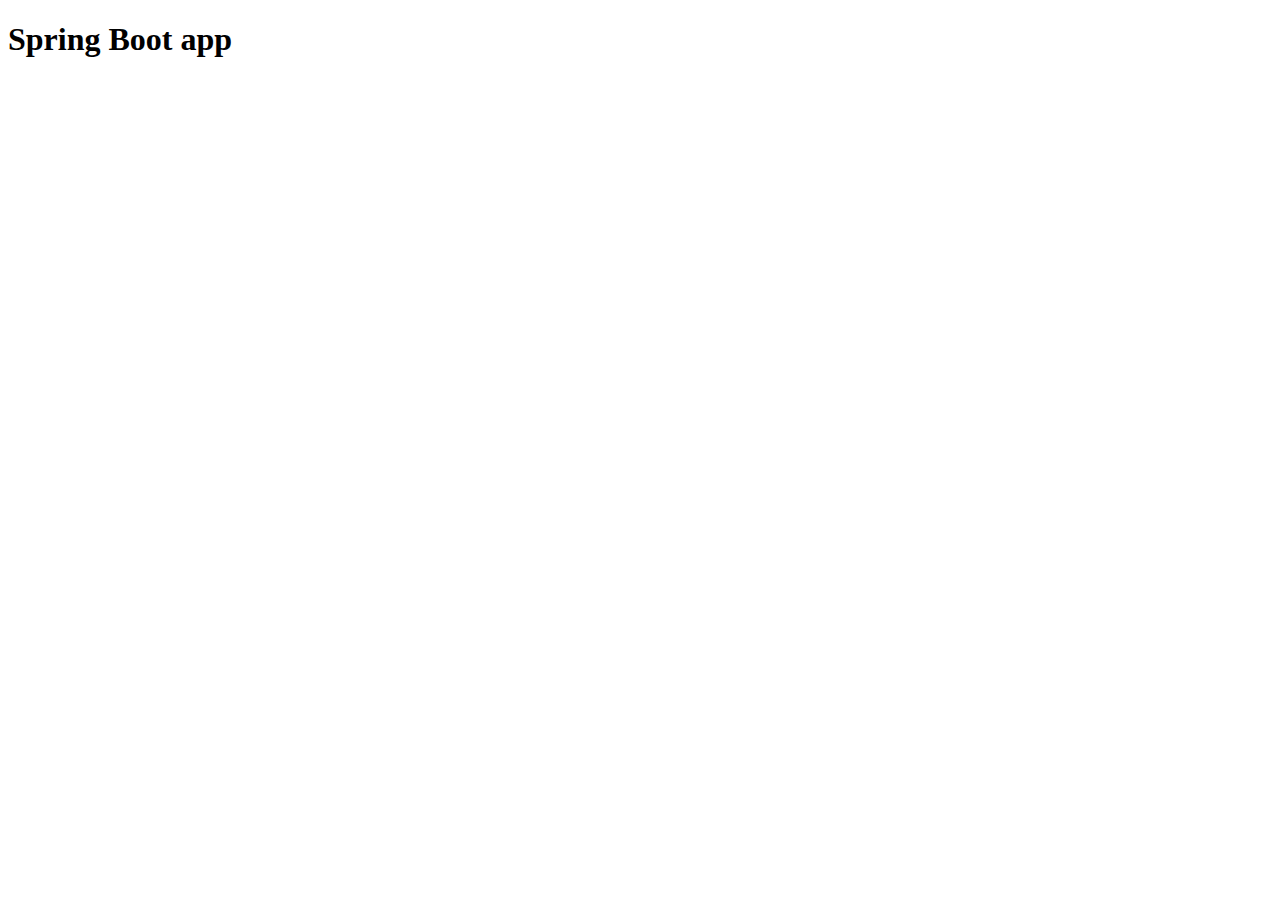
<file: client/static/index.html>
<!doctype html>
<html lang="fr">
<head>
    <meta charset="UTF-8">
    <meta name="viewport"
          content="width=device-width, user-scalable=no, initial-scale=1.0, maximum-scale=1.0, minimum-scale=1.0">
    <meta http-equiv="X-UA-Compatible" content="ie=edge">
    <title>Accueil</title>
</head>
<body>
    <h1>Spring Boot app</h1>
</body>
</html>
</file>
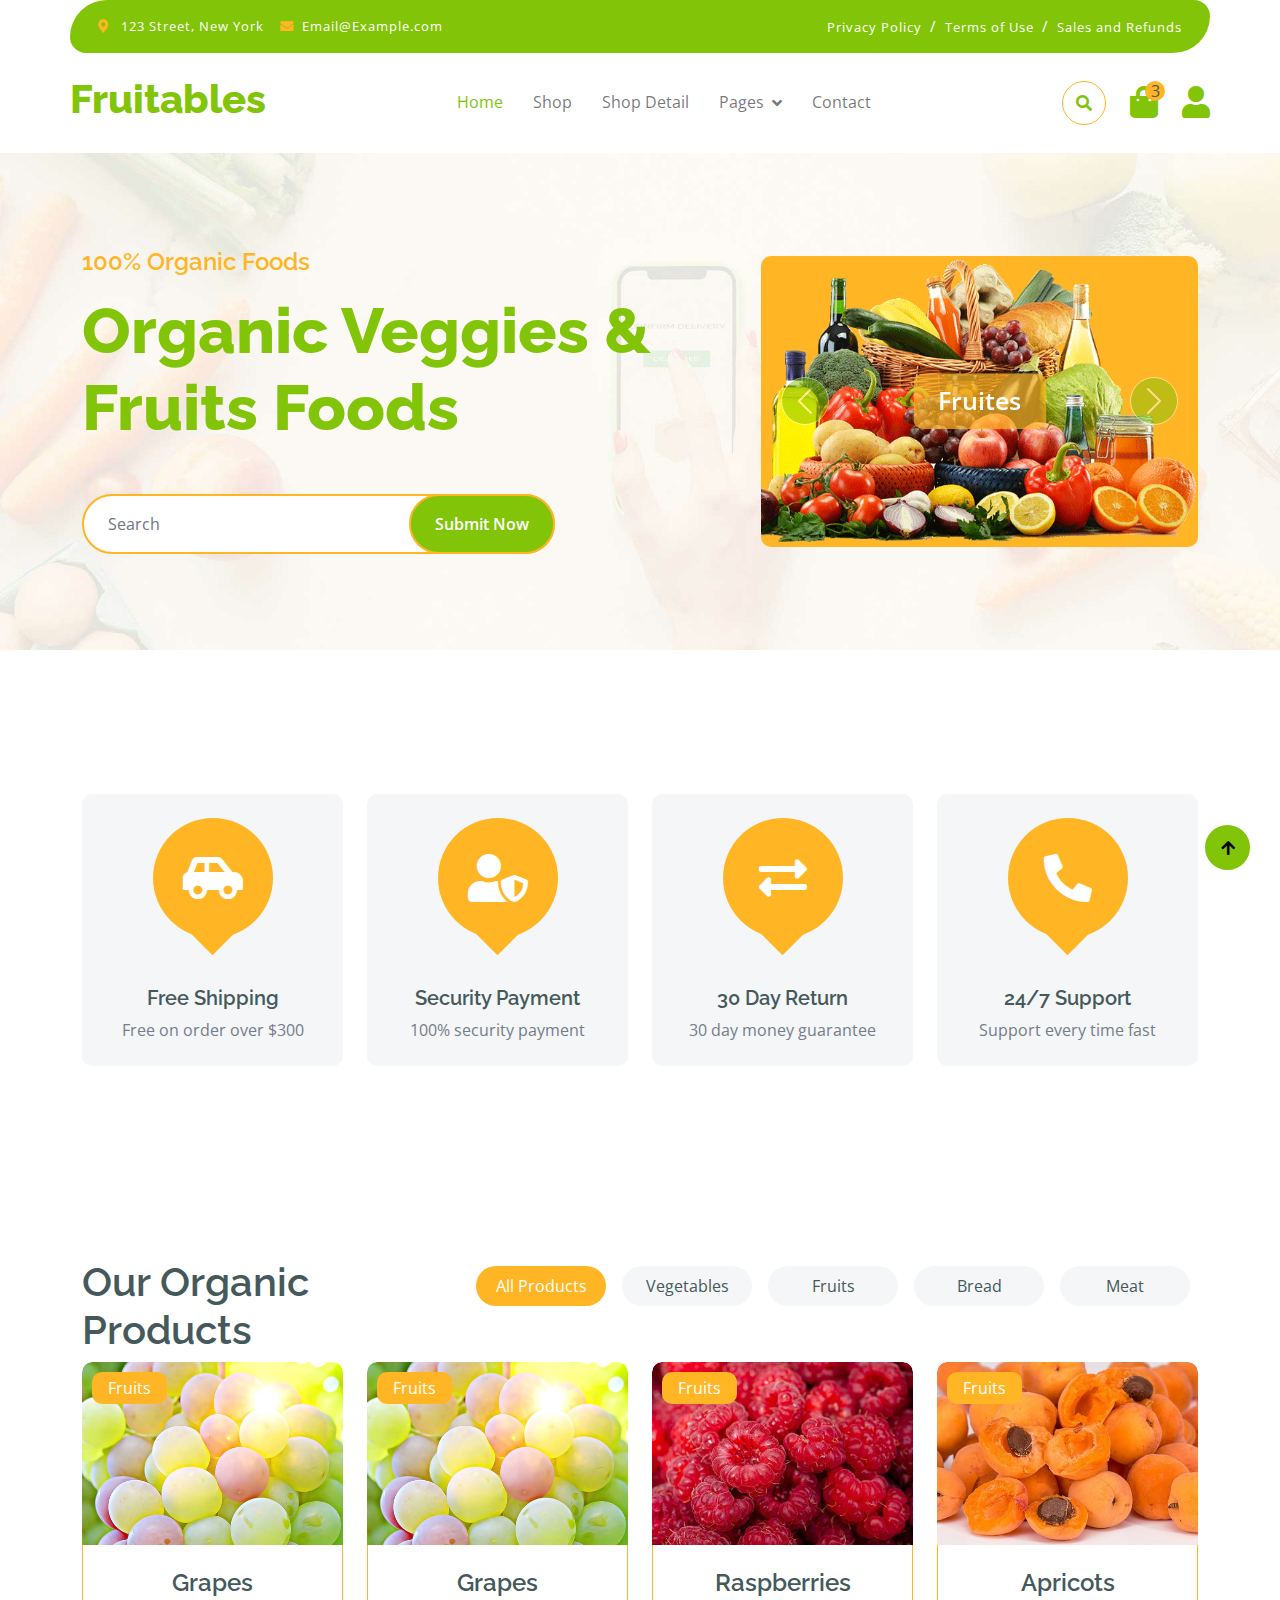
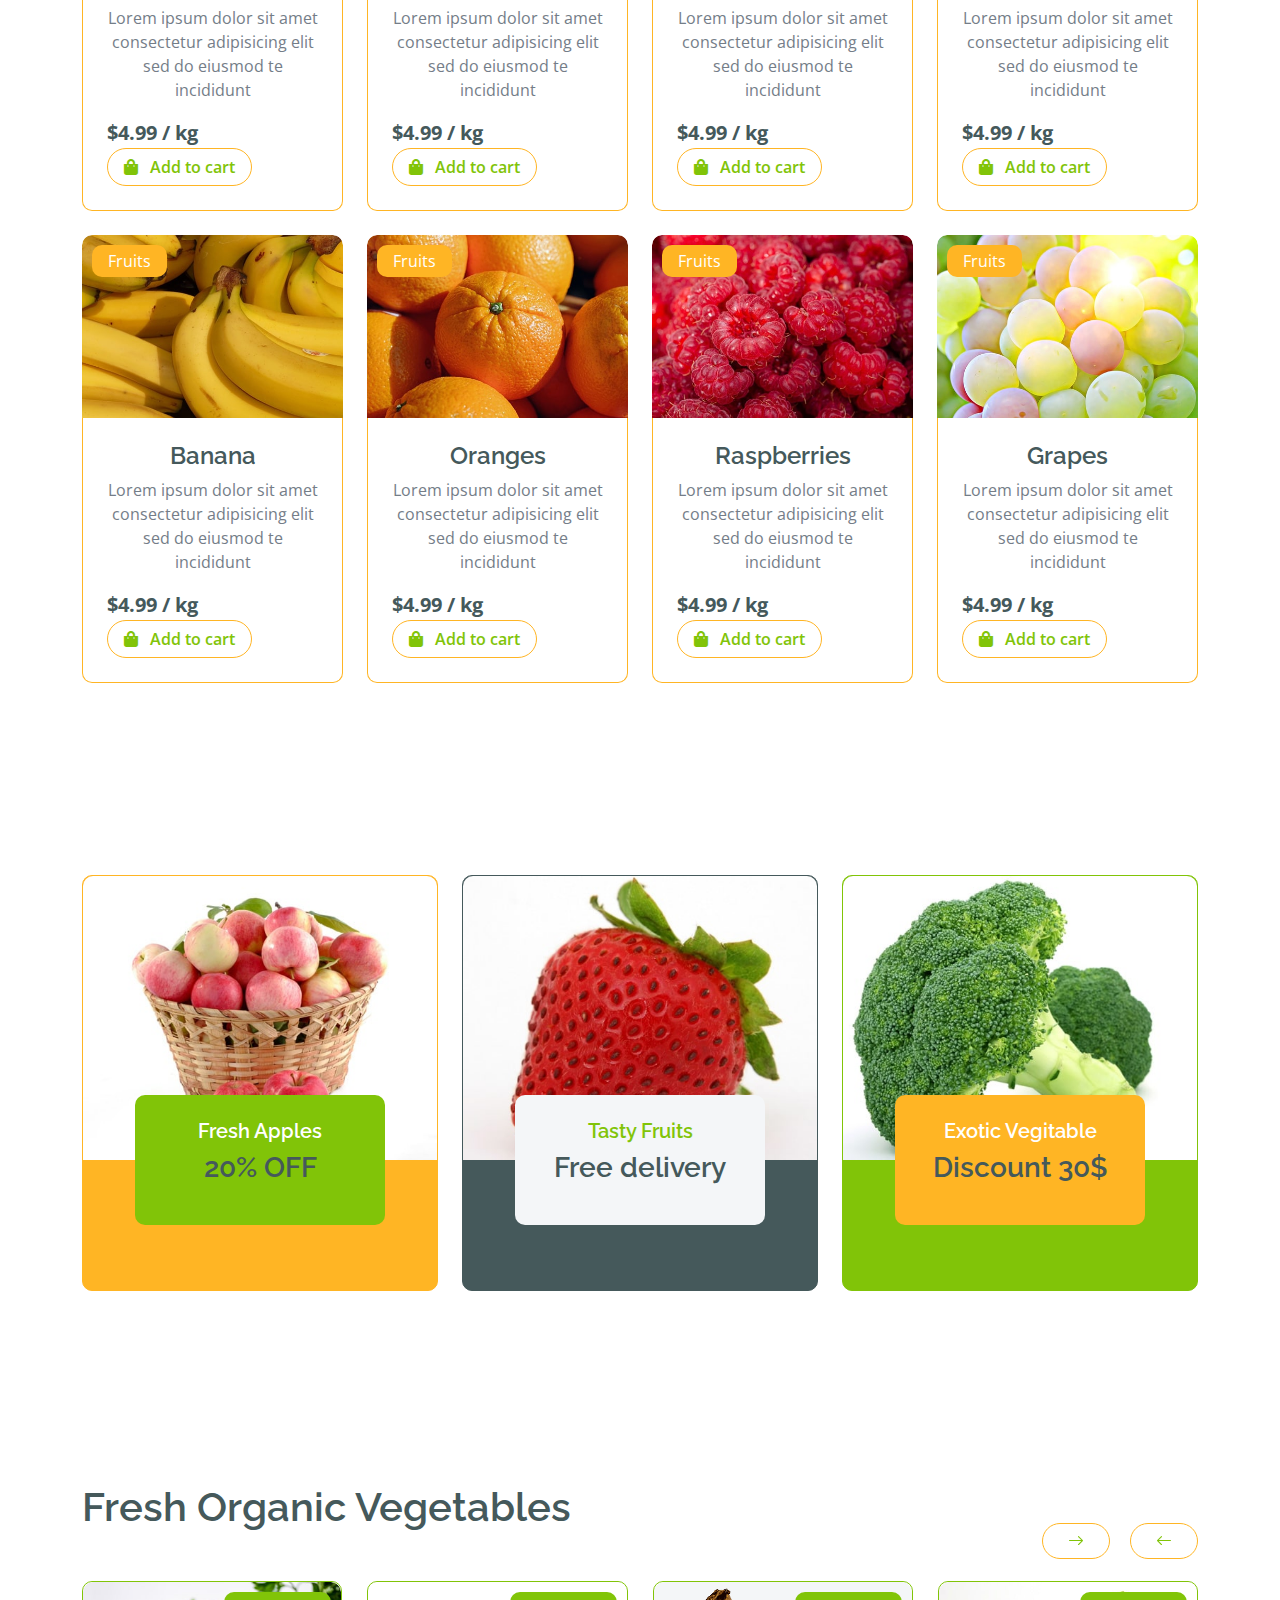
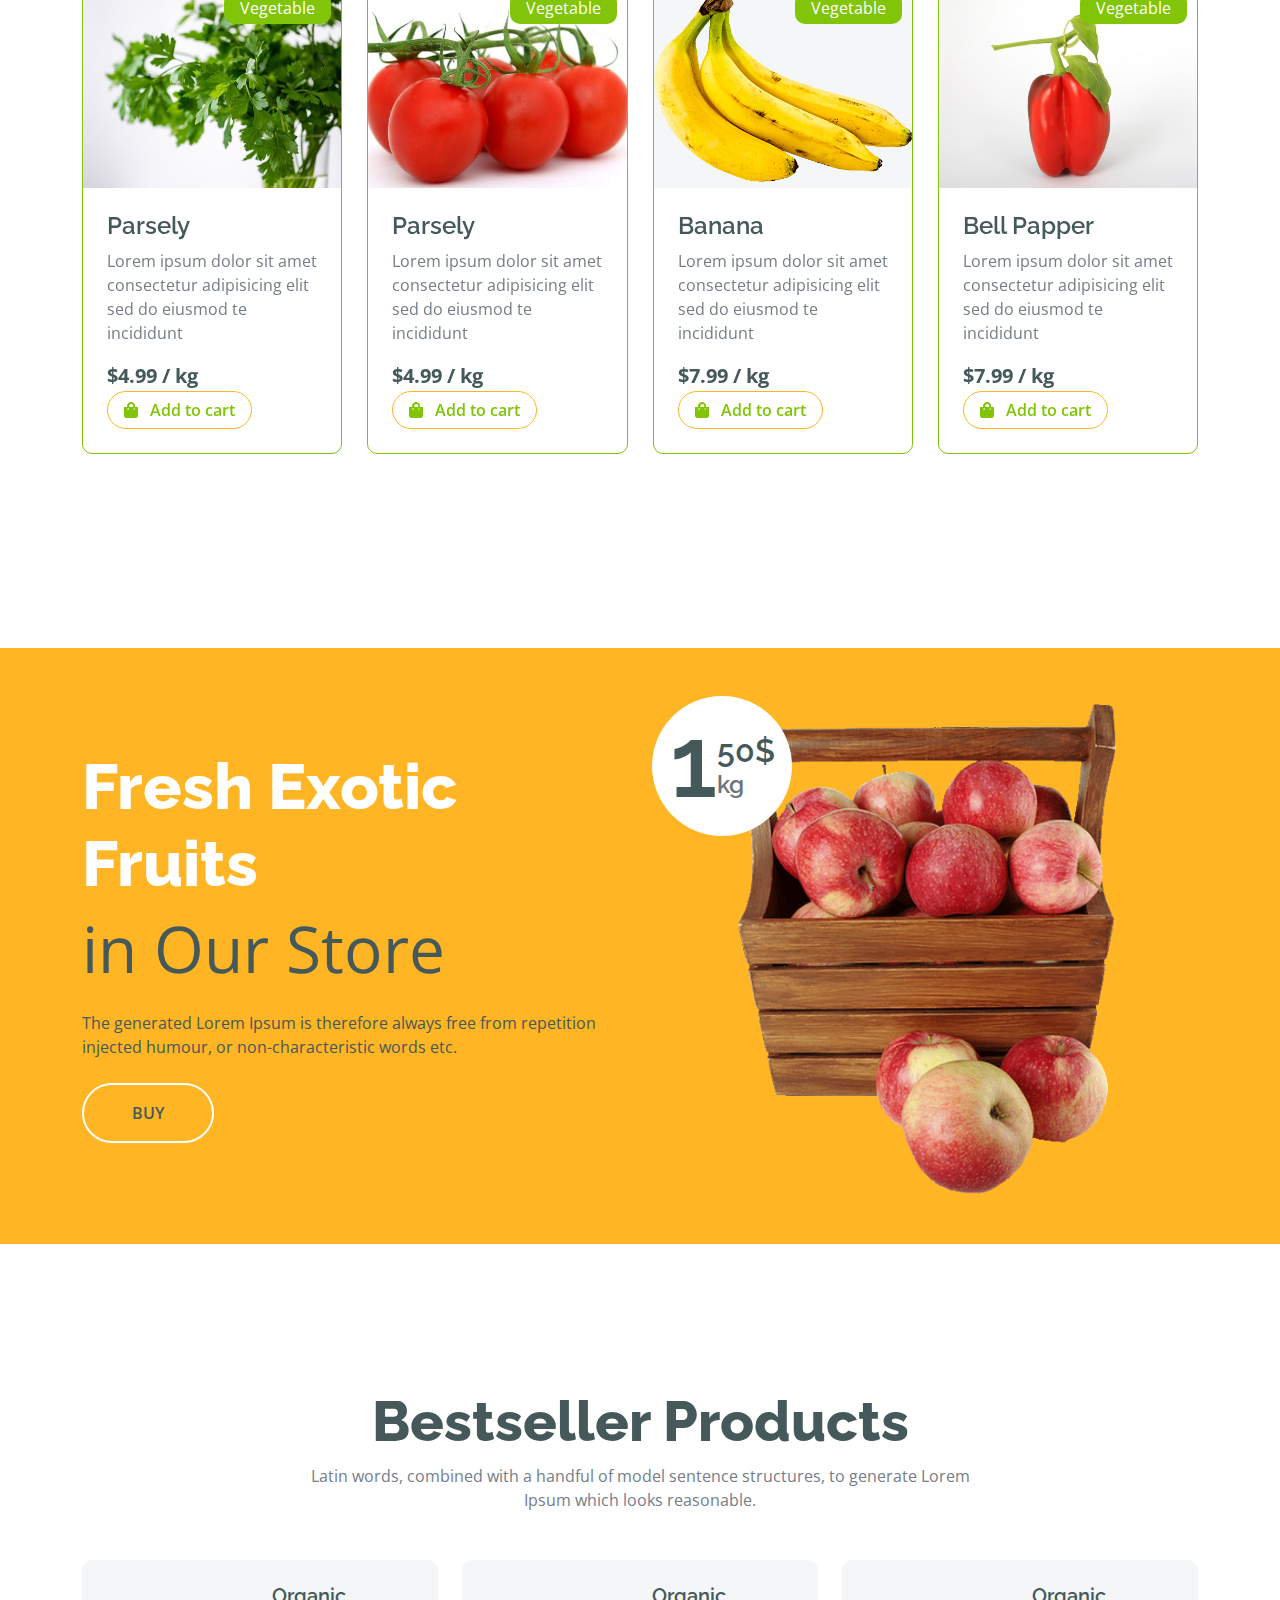
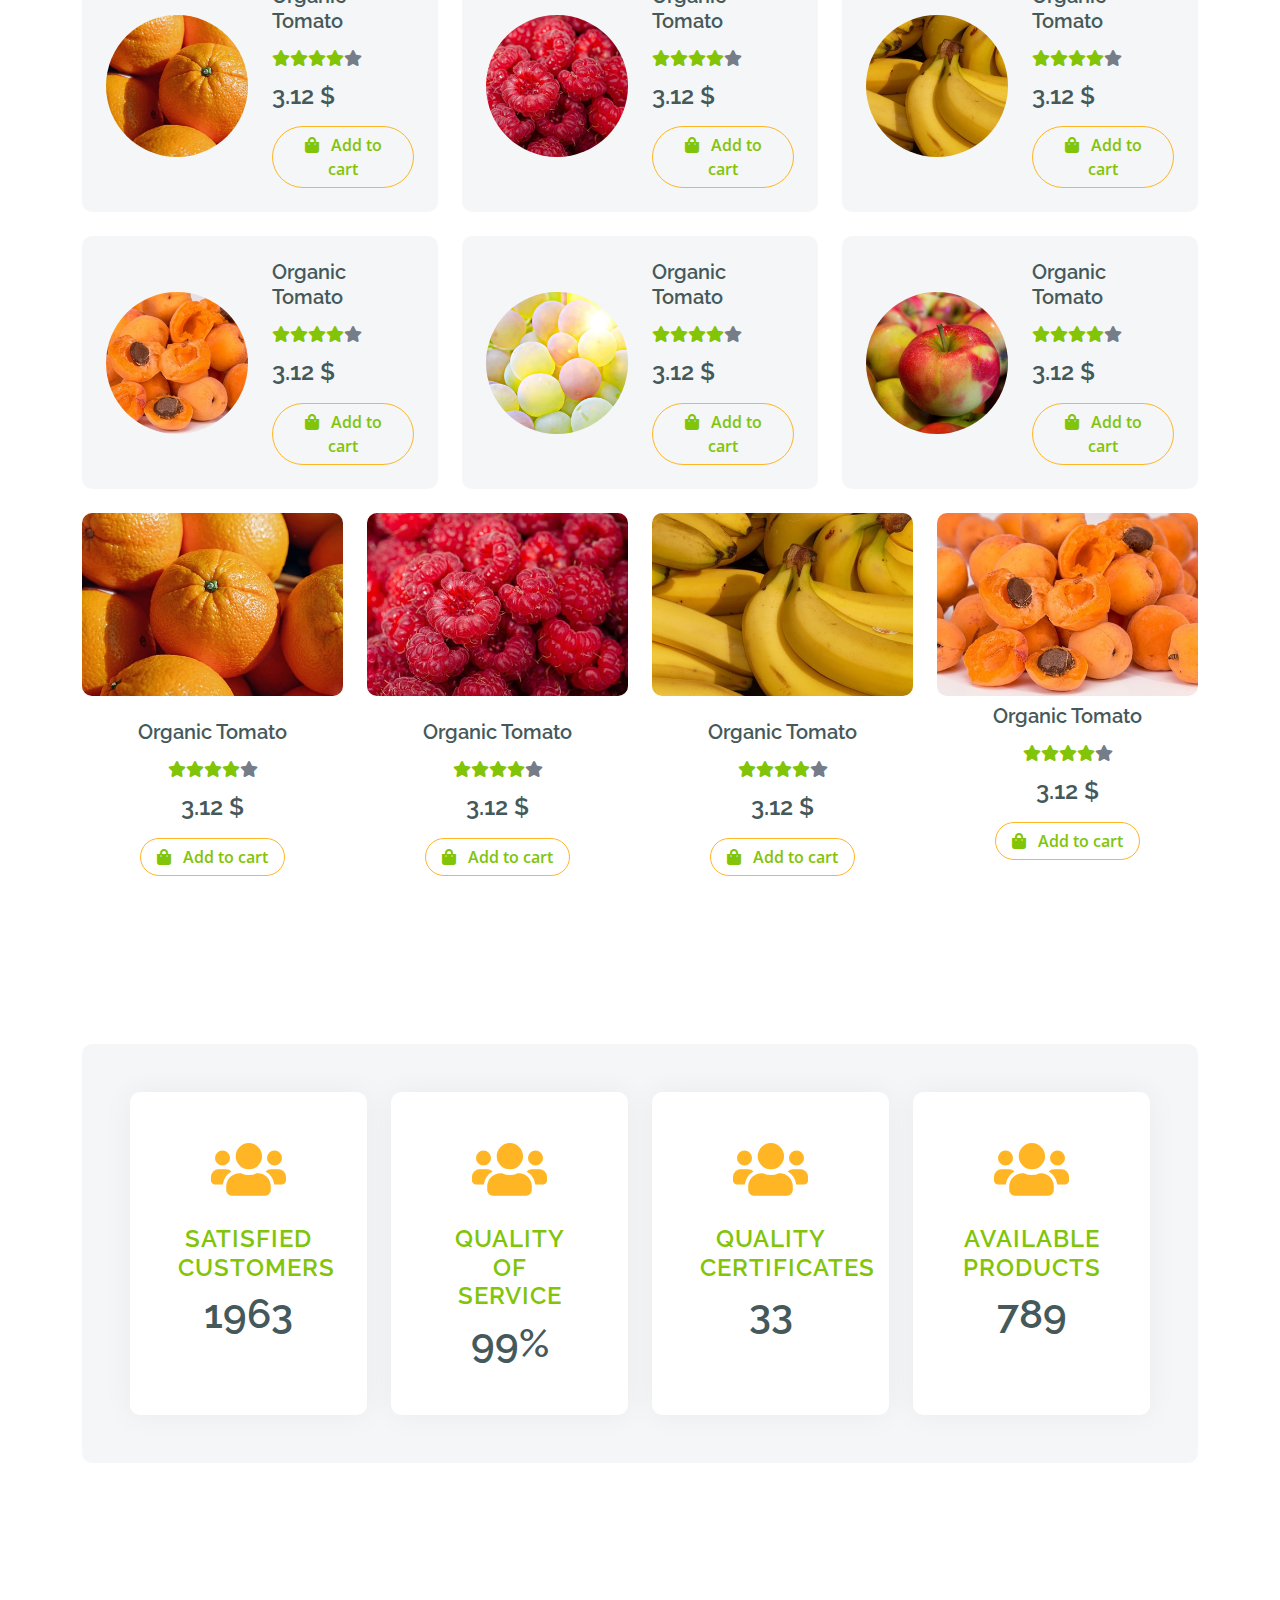
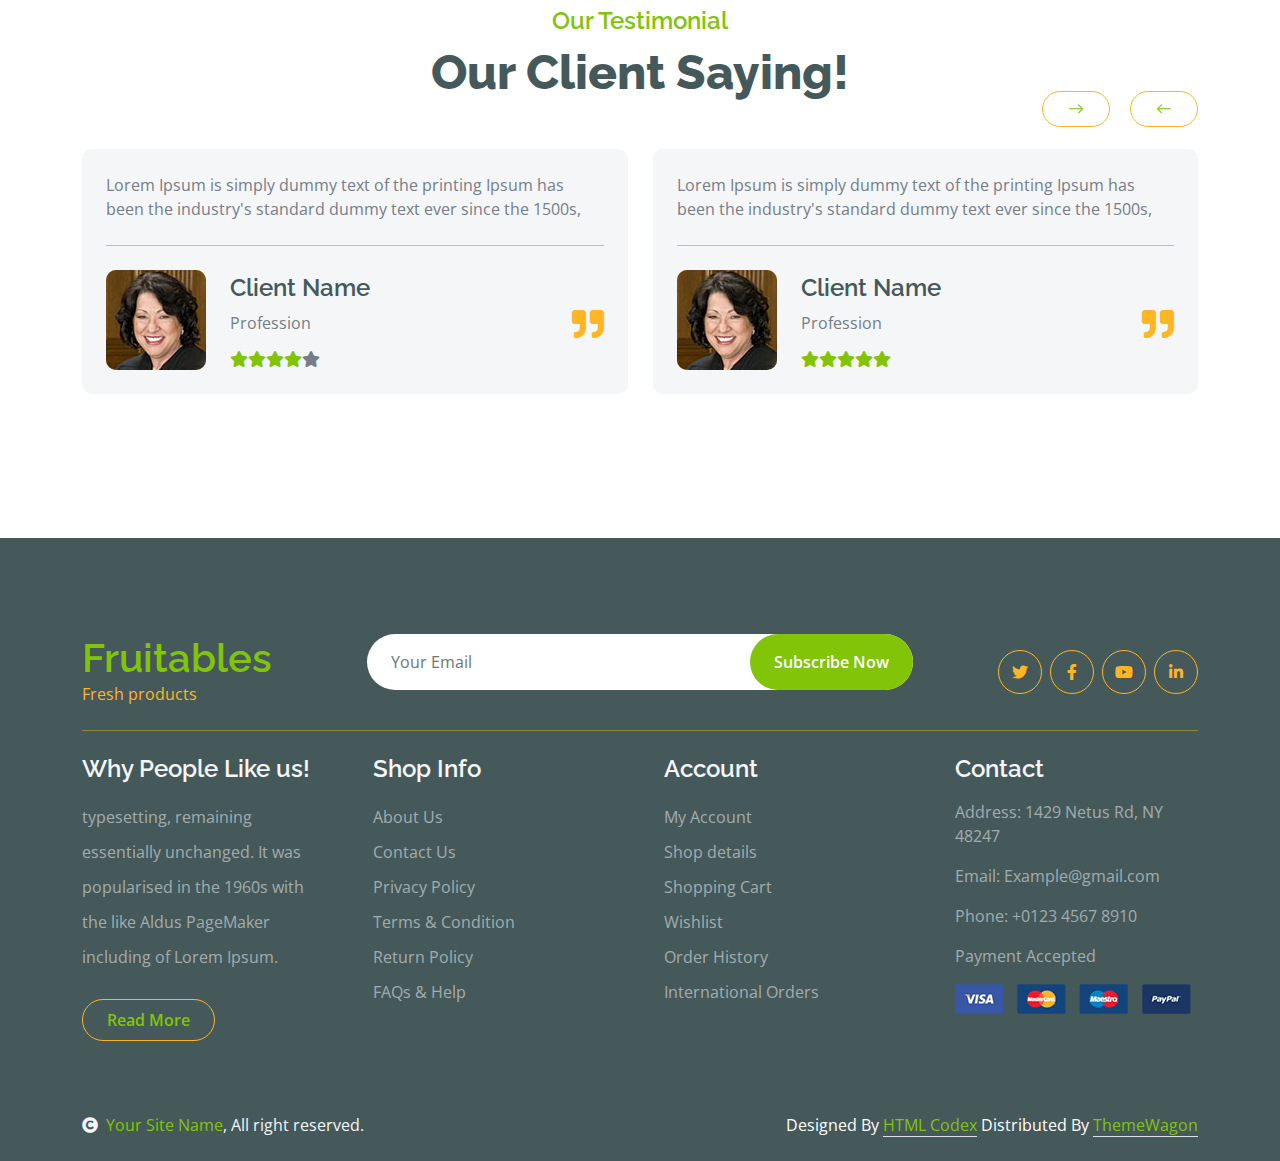
<file: client/frontEnd/fruitables-1.0.0/index.html>
<!DOCTYPE html>
<html lang="en">

    <head>
        <meta charset="utf-8">
        <title>Fruitables - Vegetable Website Template</title>
        <meta content="width=device-width, initial-scale=1.0" name="viewport">
        <meta content="" name="keywords">
        <meta content="" name="description">

        <!-- Google Web Fonts -->
        <link rel="preconnect" href="https://fonts.googleapis.com">
        <link rel="preconnect" href="https://fonts.gstatic.com" crossorigin>
        <link href="https://fonts.googleapis.com/css2?family=Open+Sans:wght@400;600&family=Raleway:wght@600;800&display=swap" rel="stylesheet"> 

        <!-- Icon Font Stylesheet -->
        <link rel="stylesheet" href="https://use.fontawesome.com/releases/v5.15.4/css/all.css"/>
        <link href="https://cdn.jsdelivr.net/npm/bootstrap-icons@1.4.1/font/bootstrap-icons.css" rel="stylesheet">

        <!-- Libraries Stylesheet -->
        <link href="lib/lightbox/css/lightbox.min.css" rel="stylesheet">
        <link href="lib/owlcarousel/assets/owl.carousel.min.css" rel="stylesheet">


        <!-- Customized Bootstrap Stylesheet -->
        <link href="css/bootstrap.min.css" rel="stylesheet">

        <!-- Template Stylesheet -->
        <link href="css/style.css" rel="stylesheet">
    </head>

    <body>

        <!-- Spinner Start -->
        <div id="spinner" class="show w-100 vh-100 bg-white position-fixed translate-middle top-50 start-50  d-flex align-items-center justify-content-center">
            <div class="spinner-grow text-primary" role="status"></div>
        </div>
        <!-- Spinner End -->


        <!-- Navbar start -->
        <div class="container-fluid fixed-top">
            <div class="container topbar bg-primary d-none d-lg-block">
                <div class="d-flex justify-content-between">
                    <div class="top-info ps-2">
                        <small class="me-3"><i class="fas fa-map-marker-alt me-2 text-secondary"></i> <a href="#" class="text-white">123 Street, New York</a></small>
                        <small class="me-3"><i class="fas fa-envelope me-2 text-secondary"></i><a href="#" class="text-white">Email@Example.com</a></small>
                    </div>
                    <div class="top-link pe-2">
                        <a href="#" class="text-white"><small class="text-white mx-2">Privacy Policy</small>/</a>
                        <a href="#" class="text-white"><small class="text-white mx-2">Terms of Use</small>/</a>
                        <a href="#" class="text-white"><small class="text-white ms-2">Sales and Refunds</small></a>
                    </div>
                </div>
            </div>
            <div class="container px-0">
                <nav class="navbar navbar-light bg-white navbar-expand-xl">
                    <a href="index.html" class="navbar-brand"><h1 class="text-primary display-6">Fruitables</h1></a>
                    <button class="navbar-toggler py-2 px-3" type="button" data-bs-toggle="collapse" data-bs-target="#navbarCollapse">
                        <span class="fa fa-bars text-primary"></span>
                    </button>
                    <div class="collapse navbar-collapse bg-white" id="navbarCollapse">
                        <div class="navbar-nav mx-auto">
                            <a href="index.html" class="nav-item nav-link active">Home</a>
                            <a href="shop.html" class="nav-item nav-link">Shop</a>
                            <a href="shop-detail.html" class="nav-item nav-link">Shop Detail</a>
                            <div class="nav-item dropdown">
                                <a href="#" class="nav-link dropdown-toggle" data-bs-toggle="dropdown">Pages</a>
                                <div class="dropdown-menu m-0 bg-secondary rounded-0">
                                    <a href="cart.html" class="dropdown-item">Cart</a>
                                    <a href="chackout.html" class="dropdown-item">Chackout</a>
                                    <a href="testimonial.html" class="dropdown-item">Testimonial</a>
                                    <a href="404.html" class="dropdown-item">404 Page</a>
                                </div>
                            </div>
                            <a href="contact.html" class="nav-item nav-link">Contact</a>
                        </div>
                        <div class="d-flex m-3 me-0">
                            <button class="btn-search btn border border-secondary btn-md-square rounded-circle bg-white me-4" data-bs-toggle="modal" data-bs-target="#searchModal"><i class="fas fa-search text-primary"></i></button>
                            <a href="#" class="position-relative me-4 my-auto">
                                <i class="fa fa-shopping-bag fa-2x"></i>
                                <span class="position-absolute bg-secondary rounded-circle d-flex align-items-center justify-content-center text-dark px-1" style="top: -5px; left: 15px; height: 20px; min-width: 20px;">3</span>
                            </a>
                            <a href="#" class="my-auto">
                                <i class="fas fa-user fa-2x"></i>
                            </a>
                        </div>
                    </div>
                </nav>
            </div>
        </div>
        <!-- Navbar End -->


        <!-- Modal Search Start -->
        <div class="modal fade" id="searchModal" tabindex="-1" aria-labelledby="exampleModalLabel" aria-hidden="true">
            <div class="modal-dialog modal-fullscreen">
                <div class="modal-content rounded-0">
                    <div class="modal-header">
                        <h5 class="modal-title" id="exampleModalLabel">Search by keyword</h5>
                        <button type="button" class="btn-close" data-bs-dismiss="modal" aria-label="Close"></button>
                    </div>
                    <div class="modal-body d-flex align-items-center">
                        <div class="input-group w-75 mx-auto d-flex">
                            <input type="search" class="form-control p-3" placeholder="keywords" aria-describedby="search-icon-1">
                            <span id="search-icon-1" class="input-group-text p-3"><i class="fa fa-search"></i></span>
                        </div>
                    </div>
                </div>
            </div>
        </div>
        <!-- Modal Search End -->


        <!-- Hero Start -->
        <div class="container-fluid py-5 mb-5 hero-header">
            <div class="container py-5">
                <div class="row g-5 align-items-center">
                    <div class="col-md-12 col-lg-7">
                        <h4 class="mb-3 text-secondary">100% Organic Foods</h4>
                        <h1 class="mb-5 display-3 text-primary">Organic Veggies & Fruits Foods</h1>
                        <div class="position-relative mx-auto">
                            <input class="form-control border-2 border-secondary w-75 py-3 px-4 rounded-pill" type="number" placeholder="Search">
                            <button type="submit" class="btn btn-primary border-2 border-secondary py-3 px-4 position-absolute rounded-pill text-white h-100" style="top: 0; right: 25%;">Submit Now</button>
                        </div>
                    </div>
                    <div class="col-md-12 col-lg-5">
                        <div id="carouselId" class="carousel slide position-relative" data-bs-ride="carousel">
                            <div class="carousel-inner" role="listbox">
                                <div class="carousel-item active rounded">
                                    <img src="img/hero-img-1.png" class="img-fluid w-100 h-100 bg-secondary rounded" alt="First slide">
                                    <a href="#" class="btn px-4 py-2 text-white rounded">Fruites</a>
                                </div>
                                <div class="carousel-item rounded">
                                    <img src="img/hero-img-2.jpg" class="img-fluid w-100 h-100 rounded" alt="Second slide">
                                    <a href="#" class="btn px-4 py-2 text-white rounded">Vesitables</a>
                                </div>
                            </div>
                            <button class="carousel-control-prev" type="button" data-bs-target="#carouselId" data-bs-slide="prev">
                                <span class="carousel-control-prev-icon" aria-hidden="true"></span>
                                <span class="visually-hidden">Previous</span>
                            </button>
                            <button class="carousel-control-next" type="button" data-bs-target="#carouselId" data-bs-slide="next">
                                <span class="carousel-control-next-icon" aria-hidden="true"></span>
                                <span class="visually-hidden">Next</span>
                            </button>
                        </div>
                    </div>
                </div>
            </div>
        </div>
        <!-- Hero End -->


        <!-- Featurs Section Start -->
        <div class="container-fluid featurs py-5">
            <div class="container py-5">
                <div class="row g-4">
                    <div class="col-md-6 col-lg-3">
                        <div class="featurs-item text-center rounded bg-light p-4">
                            <div class="featurs-icon btn-square rounded-circle bg-secondary mb-5 mx-auto">
                                <i class="fas fa-car-side fa-3x text-white"></i>
                            </div>
                            <div class="featurs-content text-center">
                                <h5>Free Shipping</h5>
                                <p class="mb-0">Free on order over $300</p>
                            </div>
                        </div>
                    </div>
                    <div class="col-md-6 col-lg-3">
                        <div class="featurs-item text-center rounded bg-light p-4">
                            <div class="featurs-icon btn-square rounded-circle bg-secondary mb-5 mx-auto">
                                <i class="fas fa-user-shield fa-3x text-white"></i>
                            </div>
                            <div class="featurs-content text-center">
                                <h5>Security Payment</h5>
                                <p class="mb-0">100% security payment</p>
                            </div>
                        </div>
                    </div>
                    <div class="col-md-6 col-lg-3">
                        <div class="featurs-item text-center rounded bg-light p-4">
                            <div class="featurs-icon btn-square rounded-circle bg-secondary mb-5 mx-auto">
                                <i class="fas fa-exchange-alt fa-3x text-white"></i>
                            </div>
                            <div class="featurs-content text-center">
                                <h5>30 Day Return</h5>
                                <p class="mb-0">30 day money guarantee</p>
                            </div>
                        </div>
                    </div>
                    <div class="col-md-6 col-lg-3">
                        <div class="featurs-item text-center rounded bg-light p-4">
                            <div class="featurs-icon btn-square rounded-circle bg-secondary mb-5 mx-auto">
                                <i class="fa fa-phone-alt fa-3x text-white"></i>
                            </div>
                            <div class="featurs-content text-center">
                                <h5>24/7 Support</h5>
                                <p class="mb-0">Support every time fast</p>
                            </div>
                        </div>
                    </div>
                </div>
            </div>
        </div>
        <!-- Featurs Section End -->


        <!-- Fruits Shop Start-->
        <div class="container-fluid fruite py-5">
            <div class="container py-5">
                <div class="tab-class text-center">
                    <div class="row g-4">
                        <div class="col-lg-4 text-start">
                            <h1>Our Organic Products</h1>
                        </div>
                        <div class="col-lg-8 text-end">
                            <ul class="nav nav-pills d-inline-flex text-center mb-5">
                                <li class="nav-item">
                                    <a class="d-flex m-2 py-2 bg-light rounded-pill active" data-bs-toggle="pill" href="#tab-1">
                                        <span class="text-dark" style="width: 130px;">All Products</span>
                                    </a>
                                </li>
                                <li class="nav-item">
                                    <a class="d-flex py-2 m-2 bg-light rounded-pill" data-bs-toggle="pill" href="#tab-2">
                                        <span class="text-dark" style="width: 130px;">Vegetables</span>
                                    </a>
                                </li>
                                <li class="nav-item">
                                    <a class="d-flex m-2 py-2 bg-light rounded-pill" data-bs-toggle="pill" href="#tab-3">
                                        <span class="text-dark" style="width: 130px;">Fruits</span>
                                    </a>
                                </li>
                                <li class="nav-item">
                                    <a class="d-flex m-2 py-2 bg-light rounded-pill" data-bs-toggle="pill" href="#tab-4">
                                        <span class="text-dark" style="width: 130px;">Bread</span>
                                    </a>
                                </li>
                                <li class="nav-item">
                                    <a class="d-flex m-2 py-2 bg-light rounded-pill" data-bs-toggle="pill" href="#tab-5">
                                        <span class="text-dark" style="width: 130px;">Meat</span>
                                    </a>
                                </li>
                            </ul>
                        </div>
                    </div>
                    <div class="tab-content">
                        <div id="tab-1" class="tab-pane fade show p-0 active">
                            <div class="row g-4">
                                <div class="col-lg-12">
                                    <div class="row g-4">
                                        <div class="col-md-6 col-lg-4 col-xl-3">
                                            <div class="rounded position-relative fruite-item">
                                                <div class="fruite-img">
                                                    <img src="img/fruite-item-5.jpg" class="img-fluid w-100 rounded-top" alt="">
                                                </div>
                                                <div class="text-white bg-secondary px-3 py-1 rounded position-absolute" style="top: 10px; left: 10px;">Fruits</div>
                                                <div class="p-4 border border-secondary border-top-0 rounded-bottom">
                                                    <h4>Grapes</h4>
                                                    <p>Lorem ipsum dolor sit amet consectetur adipisicing elit sed do eiusmod te incididunt</p>
                                                    <div class="d-flex justify-content-between flex-lg-wrap">
                                                        <p class="text-dark fs-5 fw-bold mb-0">$4.99 / kg</p>
                                                        <a href="#" class="btn border border-secondary rounded-pill px-3 text-primary"><i class="fa fa-shopping-bag me-2 text-primary"></i> Add to cart</a>
                                                    </div>
                                                </div>
                                            </div>
                                        </div>
                                        <div class="col-md-6 col-lg-4 col-xl-3">
                                            <div class="rounded position-relative fruite-item">
                                                <div class="fruite-img">
                                                    <img src="img/fruite-item-5.jpg" class="img-fluid w-100 rounded-top" alt="">
                                                </div>
                                                <div class="text-white bg-secondary px-3 py-1 rounded position-absolute" style="top: 10px; left: 10px;">Fruits</div>
                                                <div class="p-4 border border-secondary border-top-0 rounded-bottom">
                                                    <h4>Grapes</h4>
                                                    <p>Lorem ipsum dolor sit amet consectetur adipisicing elit sed do eiusmod te incididunt</p>
                                                    <div class="d-flex justify-content-between flex-lg-wrap">
                                                        <p class="text-dark fs-5 fw-bold mb-0">$4.99 / kg</p>
                                                        <a href="#" class="btn border border-secondary rounded-pill px-3 text-primary"><i class="fa fa-shopping-bag me-2 text-primary"></i> Add to cart</a>
                                                    </div>
                                                </div>
                                            </div>
                                        </div>
                                        <div class="col-md-6 col-lg-4 col-xl-3">
                                            <div class="rounded position-relative fruite-item">
                                                <div class="fruite-img">
                                                    <img src="img/fruite-item-2.jpg" class="img-fluid w-100 rounded-top" alt="">
                                                </div>
                                                <div class="text-white bg-secondary px-3 py-1 rounded position-absolute" style="top: 10px; left: 10px;">Fruits</div>
                                                <div class="p-4 border border-secondary border-top-0 rounded-bottom">
                                                    <h4>Raspberries</h4>
                                                    <p>Lorem ipsum dolor sit amet consectetur adipisicing elit sed do eiusmod te incididunt</p>
                                                    <div class="d-flex justify-content-between flex-lg-wrap">
                                                        <p class="text-dark fs-5 fw-bold mb-0">$4.99 / kg</p>
                                                        <a href="#" class="btn border border-secondary rounded-pill px-3 text-primary"><i class="fa fa-shopping-bag me-2 text-primary"></i> Add to cart</a>
                                                    </div>
                                                </div>
                                            </div>
                                        </div>
                                        <div class="col-md-6 col-lg-4 col-xl-3">
                                            <div class="rounded position-relative fruite-item">
                                                <div class="fruite-img">
                                                    <img src="img/fruite-item-4.jpg" class="img-fluid w-100 rounded-top" alt="">
                                                </div>
                                                <div class="text-white bg-secondary px-3 py-1 rounded position-absolute" style="top: 10px; left: 10px;">Fruits</div>
                                                <div class="p-4 border border-secondary border-top-0 rounded-bottom">
                                                    <h4>Apricots</h4>
                                                    <p>Lorem ipsum dolor sit amet consectetur adipisicing elit sed do eiusmod te incididunt</p>
                                                    <div class="d-flex justify-content-between flex-lg-wrap">
                                                        <p class="text-dark fs-5 fw-bold mb-0">$4.99 / kg</p>
                                                        <a href="#" class="btn border border-secondary rounded-pill px-3 text-primary"><i class="fa fa-shopping-bag me-2 text-primary"></i> Add to cart</a>
                                                    </div>
                                                </div>
                                            </div>
                                        </div>
                                        <div class="col-md-6 col-lg-4 col-xl-3">
                                            <div class="rounded position-relative fruite-item">
                                                <div class="fruite-img">
                                                    <img src="img/fruite-item-3.jpg" class="img-fluid w-100 rounded-top" alt="">
                                                </div>
                                                <div class="text-white bg-secondary px-3 py-1 rounded position-absolute" style="top: 10px; left: 10px;">Fruits</div>
                                                <div class="p-4 border border-secondary border-top-0 rounded-bottom">
                                                    <h4>Banana</h4>
                                                    <p>Lorem ipsum dolor sit amet consectetur adipisicing elit sed do eiusmod te incididunt</p>
                                                    <div class="d-flex justify-content-between flex-lg-wrap">
                                                        <p class="text-dark fs-5 fw-bold mb-0">$4.99 / kg</p>
                                                        <a href="#" class="btn border border-secondary rounded-pill px-3 text-primary"><i class="fa fa-shopping-bag me-2 text-primary"></i> Add to cart</a>
                                                    </div>
                                                </div>
                                            </div>
                                        </div>
                                        <div class="col-md-6 col-lg-4 col-xl-3">
                                            <div class="rounded position-relative fruite-item">
                                                <div class="fruite-img">
                                                    <img src="img/fruite-item-1.jpg" class="img-fluid w-100 rounded-top" alt="">
                                                </div>
                                                <div class="text-white bg-secondary px-3 py-1 rounded position-absolute" style="top: 10px; left: 10px;">Fruits</div>
                                                <div class="p-4 border border-secondary border-top-0 rounded-bottom">
                                                    <h4>Oranges</h4>
                                                    <p>Lorem ipsum dolor sit amet consectetur adipisicing elit sed do eiusmod te incididunt</p>
                                                    <div class="d-flex justify-content-between flex-lg-wrap">
                                                        <p class="text-dark fs-5 fw-bold mb-0">$4.99 / kg</p>
                                                        <a href="#" class="btn border border-secondary rounded-pill px-3 text-primary"><i class="fa fa-shopping-bag me-2 text-primary"></i> Add to cart</a>
                                                    </div>
                                                </div>
                                            </div>
                                        </div>
                                        <div class="col-md-6 col-lg-4 col-xl-3">
                                            <div class="rounded position-relative fruite-item">
                                                <div class="fruite-img">
                                                    <img src="img/fruite-item-2.jpg" class="img-fluid w-100 rounded-top" alt="">
                                                </div>
                                                <div class="text-white bg-secondary px-3 py-1 rounded position-absolute" style="top: 10px; left: 10px;">Fruits</div>
                                                <div class="p-4 border border-secondary border-top-0 rounded-bottom">
                                                    <h4>Raspberries</h4>
                                                    <p>Lorem ipsum dolor sit amet consectetur adipisicing elit sed do eiusmod te incididunt</p>
                                                    <div class="d-flex justify-content-between flex-lg-wrap">
                                                        <p class="text-dark fs-5 fw-bold mb-0">$4.99 / kg</p>
                                                        <a href="#" class="btn border border-secondary rounded-pill px-3 text-primary"><i class="fa fa-shopping-bag me-2 text-primary"></i> Add to cart</a>
                                                    </div>
                                                </div>
                                            </div>
                                        </div>
                                        <div class="col-md-6 col-lg-4 col-xl-3">
                                            <div class="rounded position-relative fruite-item">
                                                <div class="fruite-img">
                                                    <img src="img/fruite-item-5.jpg" class="img-fluid w-100 rounded-top" alt="">
                                                </div>
                                                <div class="text-white bg-secondary px-3 py-1 rounded position-absolute" style="top: 10px; left: 10px;">Fruits</div>
                                                <div class="p-4 border border-secondary border-top-0 rounded-bottom">
                                                    <h4>Grapes</h4>
                                                    <p>Lorem ipsum dolor sit amet consectetur adipisicing elit sed do eiusmod te incididunt</p>
                                                    <div class="d-flex justify-content-between flex-lg-wrap">
                                                        <p class="text-dark fs-5 fw-bold mb-0">$4.99 / kg</p>
                                                        <a href="#" class="btn border border-secondary rounded-pill px-3 text-primary"><i class="fa fa-shopping-bag me-2 text-primary"></i> Add to cart</a>
                                                    </div>
                                                </div>
                                            </div>
                                        </div>
                                    </div>
                                </div>
                            </div>
                        </div>
                        <div id="tab-2" class="tab-pane fade show p-0">
                            <div class="row g-4">
                                <div class="col-lg-12">
                                    <div class="row g-4">
                                        <div class="col-md-6 col-lg-4 col-xl-3">
                                            <div class="rounded position-relative fruite-item">
                                                <div class="fruite-img">
                                                    <img src="img/fruite-item-5.jpg" class="img-fluid w-100 rounded-top" alt="">
                                                </div>
                                                <div class="text-white bg-secondary px-3 py-1 rounded position-absolute" style="top: 10px; left: 10px;">Fruits</div>
                                                <div class="p-4 border border-secondary border-top-0 rounded-bottom">
                                                    <h4>Grapes</h4>
                                                    <p>Lorem ipsum dolor sit amet consectetur adipisicing elit sed do eiusmod te incididunt</p>
                                                    <div class="d-flex justify-content-between flex-lg-wrap">
                                                        <p class="text-dark fs-5 fw-bold mb-0">$4.99 / kg</p>
                                                        <a href="#" class="btn border border-secondary rounded-pill px-3 text-primary"><i class="fa fa-shopping-bag me-2 text-primary"></i> Add to cart</a>
                                                    </div>
                                                </div>
                                            </div>
                                        </div>
                                        <div class="col-md-6 col-lg-4 col-xl-3">
                                            <div class="rounded position-relative fruite-item">
                                                <div class="fruite-img">
                                                    <img src="img/fruite-item-2.jpg" class="img-fluid w-100 rounded-top" alt="">
                                                </div>
                                                <div class="text-white bg-secondary px-3 py-1 rounded position-absolute" style="top: 10px; left: 10px;">Fruits</div>
                                                <div class="p-4 border border-secondary border-top-0 rounded-bottom">
                                                    <h4>Raspberries</h4>
                                                    <p>Lorem ipsum dolor sit amet consectetur adipisicing elit sed do eiusmod te incididunt</p>
                                                    <div class="d-flex justify-content-between flex-lg-wrap">
                                                        <p class="text-dark fs-5 fw-bold mb-0">$4.99 / kg</p>
                                                        <a href="#" class="btn border border-secondary rounded-pill px-3 text-primary"><i class="fa fa-shopping-bag me-2 text-primary"></i> Add to cart</a>
                                                    </div>
                                                </div>
                                            </div>
                                        </div>
                                    </div>
                                </div>
                            </div>
                        </div>
                        <div id="tab-3" class="tab-pane fade show p-0">
                            <div class="row g-4">
                                <div class="col-lg-12">
                                    <div class="row g-4">
                                        <div class="col-md-6 col-lg-4 col-xl-3">
                                            <div class="rounded position-relative fruite-item">
                                                <div class="fruite-img">
                                                    <img src="img/fruite-item-1.jpg" class="img-fluid w-100 rounded-top" alt="">
                                                </div>
                                                <div class="text-white bg-secondary px-3 py-1 rounded position-absolute" style="top: 10px; left: 10px;">Fruits</div>
                                                <div class="p-4 border border-secondary border-top-0 rounded-bottom">
                                                    <h4>Oranges</h4>
                                                    <p>Lorem ipsum dolor sit amet consectetur adipisicing elit sed do eiusmod te incididunt</p>
                                                    <div class="d-flex justify-content-between flex-lg-wrap">
                                                        <p class="text-dark fs-5 fw-bold mb-0">$4.99 / kg</p>
                                                        <a href="#" class="btn border border-secondary rounded-pill px-3 text-primary"><i class="fa fa-shopping-bag me-2 text-primary"></i> Add to cart</a>
                                                    </div>
                                                </div>
                                            </div>
                                        </div>
                                        <div class="col-md-6 col-lg-4 col-xl-3">
                                            <div class="rounded position-relative fruite-item">
                                                <div class="fruite-img">
                                                    <img src="img/fruite-item-6.jpg" class="img-fluid w-100 rounded-top" alt="">
                                                </div>
                                                <div class="text-white bg-secondary px-3 py-1 rounded position-absolute" style="top: 10px; left: 10px;">Fruits</div>
                                                <div class="p-4 border border-secondary border-top-0 rounded-bottom">
                                                    <h4>Apple</h4>
                                                    <p>Lorem ipsum dolor sit amet consectetur adipisicing elit sed do eiusmod te incididunt</p>
                                                    <div class="d-flex justify-content-between flex-lg-wrap">
                                                        <p class="text-dark fs-5 fw-bold mb-0">$4.99 / kg</p>
                                                        <a href="#" class="btn border border-secondary rounded-pill px-3 text-primary"><i class="fa fa-shopping-bag me-2 text-primary"></i> Add to cart</a>
                                                    </div>
                                                </div>
                                            </div>
                                        </div>
                                    </div>
                                </div>
                            </div>
                        </div>
                        <div id="tab-4" class="tab-pane fade show p-0">
                            <div class="row g-4">
                                <div class="col-lg-12">
                                    <div class="row g-4">
                                        <div class="col-md-6 col-lg-4 col-xl-3">
                                            <div class="rounded position-relative fruite-item">
                                                <div class="fruite-img">
                                                    <img src="img/fruite-item-5.jpg" class="img-fluid w-100 rounded-top" alt="">
                                                </div>
                                                <div class="text-white bg-secondary px-3 py-1 rounded position-absolute" style="top: 10px; left: 10px;">Fruits</div>
                                                <div class="p-4 border border-secondary border-top-0 rounded-bottom">
                                                    <h4>Grapes</h4>
                                                    <p>Lorem ipsum dolor sit amet consectetur adipisicing elit sed do eiusmod te incididunt</p>
                                                    <div class="d-flex justify-content-between flex-lg-wrap">
                                                        <p class="text-dark fs-5 fw-bold mb-0">$4.99 / kg</p>
                                                        <a href="#" class="btn border border-secondary rounded-pill px-3 text-primary"><i class="fa fa-shopping-bag me-2 text-primary"></i> Add to cart</a>
                                                    </div>
                                                </div>
                                            </div>
                                        </div>
                                        <div class="col-md-6 col-lg-4 col-xl-3">
                                            <div class="rounded position-relative fruite-item">
                                                <div class="fruite-img">
                                                    <img src="img/fruite-item-4.jpg" class="img-fluid w-100 rounded-top" alt="">
                                                </div>
                                                <div class="text-white bg-secondary px-3 py-1 rounded position-absolute" style="top: 10px; left: 10px;">Fruits</div>
                                                <div class="p-4 border border-secondary border-top-0 rounded-bottom">
                                                    <h4>Apricots</h4>
                                                    <p>Lorem ipsum dolor sit amet consectetur adipisicing elit sed do eiusmod te incididunt</p>
                                                    <div class="d-flex justify-content-between flex-lg-wrap">
                                                        <p class="text-dark fs-5 fw-bold mb-0">$4.99 / kg</p>
                                                        <a href="#" class="btn border border-secondary rounded-pill px-3 text-primary"><i class="fa fa-shopping-bag me-2 text-primary"></i> Add to cart</a>
                                                    </div>
                                                </div>
                                            </div>
                                        </div>
                                    </div>
                                </div>
                            </div>
                        </div>
                        <div id="tab-5" class="tab-pane fade show p-0">
                            <div class="row g-4">
                                <div class="col-lg-12">
                                    <div class="row g-4">
                                        <div class="col-md-6 col-lg-4 col-xl-3">
                                            <div class="rounded position-relative fruite-item">
                                                <div class="fruite-img">
                                                    <img src="img/fruite-item-3.jpg" class="img-fluid w-100 rounded-top" alt="">
                                                </div>
                                                <div class="text-white bg-secondary px-3 py-1 rounded position-absolute" style="top: 10px; left: 10px;">Fruits</div>
                                                <div class="p-4 border border-secondary border-top-0 rounded-bottom">
                                                    <h4>Banana</h4>
                                                    <p>Lorem ipsum dolor sit amet consectetur adipisicing elit sed do eiusmod te incididunt</p>
                                                    <div class="d-flex justify-content-between flex-lg-wrap">
                                                        <p class="text-dark fs-5 fw-bold mb-0">$4.99 / kg</p>
                                                        <a href="#" class="btn border border-secondary rounded-pill px-3 text-primary"><i class="fa fa-shopping-bag me-2 text-primary"></i> Add to cart</a>
                                                    </div>
                                                </div>
                                            </div>
                                        </div>
                                        <div class="col-md-6 col-lg-4 col-xl-3">
                                            <div class="rounded position-relative fruite-item">
                                                <div class="fruite-img">
                                                    <img src="img/fruite-item-2.jpg" class="img-fluid w-100 rounded-top" alt="">
                                                </div>
                                                <div class="text-white bg-secondary px-3 py-1 rounded position-absolute" style="top: 10px; left: 10px;">Fruits</div>
                                                <div class="p-4 border border-secondary border-top-0 rounded-bottom">
                                                    <h4>Raspberries</h4>
                                                    <p>Lorem ipsum dolor sit amet consectetur adipisicing elit sed do eiusmod te incididunt</p>
                                                    <div class="d-flex justify-content-between flex-lg-wrap">
                                                        <p class="text-dark fs-5 fw-bold mb-0">$4.99 / kg</p>
                                                        <a href="#" class="btn border border-secondary rounded-pill px-3 text-primary"><i class="fa fa-shopping-bag me-2 text-primary"></i> Add to cart</a>
                                                    </div>
                                                </div>
                                            </div>
                                        </div>
                                        <div class="col-md-6 col-lg-4 col-xl-3">
                                            <div class="rounded position-relative fruite-item">
                                                <div class="fruite-img">
                                                    <img src="img/fruite-item-1.jpg" class="img-fluid w-100 rounded-top" alt="">
                                                </div>
                                                <div class="text-white bg-secondary px-3 py-1 rounded position-absolute" style="top: 10px; left: 10px;">Fruits</div>
                                                <div class="p-4 border border-secondary border-top-0 rounded-bottom">
                                                    <h4>Oranges</h4>
                                                    <p>Lorem ipsum dolor sit amet consectetur adipisicing elit sed do eiusmod te incididunt</p>
                                                    <div class="d-flex justify-content-between flex-lg-wrap">
                                                        <p class="text-dark fs-5 fw-bold mb-0">$4.99 / kg</p>
                                                        <a href="#" class="btn border border-secondary rounded-pill px-3 text-primary"><i class="fa fa-shopping-bag me-2 text-primary"></i> Add to cart</a>
                                                    </div>
                                                </div>
                                            </div>
                                        </div>
                                    </div>
                                </div>
                            </div>
                        </div>
                    </div>
                </div>      
            </div>
        </div>
        <!-- Fruits Shop End-->


        <!-- Featurs Start -->
        <div class="container-fluid service py-5">
            <div class="container py-5">
                <div class="row g-4 justify-content-center">
                    <div class="col-md-6 col-lg-4">
                        <a href="#">
                            <div class="service-item bg-secondary rounded border border-secondary">
                                <img src="img/featur-1.jpg" class="img-fluid rounded-top w-100" alt="">
                                <div class="px-4 rounded-bottom">
                                    <div class="service-content bg-primary text-center p-4 rounded">
                                        <h5 class="text-white">Fresh Apples</h5>
                                        <h3 class="mb-0">20% OFF</h3>
                                    </div>
                                </div>
                            </div>
                        </a>
                    </div>
                    <div class="col-md-6 col-lg-4">
                        <a href="#">
                            <div class="service-item bg-dark rounded border border-dark">
                                <img src="img/featur-2.jpg" class="img-fluid rounded-top w-100" alt="">
                                <div class="px-4 rounded-bottom">
                                    <div class="service-content bg-light text-center p-4 rounded">
                                        <h5 class="text-primary">Tasty Fruits</h5>
                                        <h3 class="mb-0">Free delivery</h3>
                                    </div>
                                </div>
                            </div>
                        </a>
                    </div>
                    <div class="col-md-6 col-lg-4">
                        <a href="#">
                            <div class="service-item bg-primary rounded border border-primary">
                                <img src="img/featur-3.jpg" class="img-fluid rounded-top w-100" alt="">
                                <div class="px-4 rounded-bottom">
                                    <div class="service-content bg-secondary text-center p-4 rounded">
                                        <h5 class="text-white">Exotic Vegitable</h5>
                                        <h3 class="mb-0">Discount 30$</h3>
                                    </div>
                                </div>
                            </div>
                        </a>
                    </div>
                </div>
            </div>
        </div>
        <!-- Featurs End -->


        <!-- Vesitable Shop Start-->
        <div class="container-fluid vesitable py-5">
            <div class="container py-5">
                <h1 class="mb-0">Fresh Organic Vegetables</h1>
                <div class="owl-carousel vegetable-carousel justify-content-center">
                    <div class="border border-primary rounded position-relative vesitable-item">
                        <div class="vesitable-img">
                            <img src="img/vegetable-item-6.jpg" class="img-fluid w-100 rounded-top" alt="">
                        </div>
                        <div class="text-white bg-primary px-3 py-1 rounded position-absolute" style="top: 10px; right: 10px;">Vegetable</div>
                        <div class="p-4 rounded-bottom">
                            <h4>Parsely</h4>
                            <p>Lorem ipsum dolor sit amet consectetur adipisicing elit sed do eiusmod te incididunt</p>
                            <div class="d-flex justify-content-between flex-lg-wrap">
                                <p class="text-dark fs-5 fw-bold mb-0">$4.99 / kg</p>
                                <a href="#" class="btn border border-secondary rounded-pill px-3 text-primary"><i class="fa fa-shopping-bag me-2 text-primary"></i> Add to cart</a>
                            </div>
                        </div>
                    </div>
                    <div class="border border-primary rounded position-relative vesitable-item">
                        <div class="vesitable-img">
                            <img src="img/vegetable-item-1.jpg" class="img-fluid w-100 rounded-top" alt="">
                        </div>
                        <div class="text-white bg-primary px-3 py-1 rounded position-absolute" style="top: 10px; right: 10px;">Vegetable</div>
                        <div class="p-4 rounded-bottom">
                            <h4>Parsely</h4>
                            <p>Lorem ipsum dolor sit amet consectetur adipisicing elit sed do eiusmod te incididunt</p>
                            <div class="d-flex justify-content-between flex-lg-wrap">
                                <p class="text-dark fs-5 fw-bold mb-0">$4.99 / kg</p>
                                <a href="#" class="btn border border-secondary rounded-pill px-3 text-primary"><i class="fa fa-shopping-bag me-2 text-primary"></i> Add to cart</a>
                            </div>
                        </div>
                    </div>
                    <div class="border border-primary rounded position-relative vesitable-item">
                        <div class="vesitable-img">
                            <img src="img/vegetable-item-3.png" class="img-fluid w-100 rounded-top bg-light" alt="">
                        </div>
                        <div class="text-white bg-primary px-3 py-1 rounded position-absolute" style="top: 10px; right: 10px;">Vegetable</div>
                        <div class="p-4 rounded-bottom">
                            <h4>Banana</h4>
                            <p>Lorem ipsum dolor sit amet consectetur adipisicing elit sed do eiusmod te incididunt</p>
                            <div class="d-flex justify-content-between flex-lg-wrap">
                                <p class="text-dark fs-5 fw-bold mb-0">$7.99 / kg</p>
                                <a href="#" class="btn border border-secondary rounded-pill px-3 text-primary"><i class="fa fa-shopping-bag me-2 text-primary"></i> Add to cart</a>
                            </div>
                        </div>
                    </div>
                    <div class="border border-primary rounded position-relative vesitable-item">
                        <div class="vesitable-img">
                            <img src="img/vegetable-item-4.jpg" class="img-fluid w-100 rounded-top" alt="">
                        </div>
                        <div class="text-white bg-primary px-3 py-1 rounded position-absolute" style="top: 10px; right: 10px;">Vegetable</div>
                        <div class="p-4 rounded-bottom">
                            <h4>Bell Papper</h4>
                            <p>Lorem ipsum dolor sit amet consectetur adipisicing elit sed do eiusmod te incididunt</p>
                            <div class="d-flex justify-content-between flex-lg-wrap">
                                <p class="text-dark fs-5 fw-bold mb-0">$7.99 / kg</p>
                                <a href="#" class="btn border border-secondary rounded-pill px-3 text-primary"><i class="fa fa-shopping-bag me-2 text-primary"></i> Add to cart</a>
                            </div>
                        </div>
                    </div>
                    <div class="border border-primary rounded position-relative vesitable-item">
                        <div class="vesitable-img">
                            <img src="img/vegetable-item-5.jpg" class="img-fluid w-100 rounded-top" alt="">
                        </div>
                        <div class="text-white bg-primary px-3 py-1 rounded position-absolute" style="top: 10px; right: 10px;">Vegetable</div>
                        <div class="p-4 rounded-bottom">
                            <h4>Potatoes</h4>
                            <p>Lorem ipsum dolor sit amet consectetur adipisicing elit sed do eiusmod te incididunt</p>
                            <div class="d-flex justify-content-between flex-lg-wrap">
                                <p class="text-dark fs-5 fw-bold mb-0">$7.99 / kg</p>
                                <a href="#" class="btn border border-secondary rounded-pill px-3 text-primary"><i class="fa fa-shopping-bag me-2 text-primary"></i> Add to cart</a>
                            </div>
                        </div>
                    </div>
                    <div class="border border-primary rounded position-relative vesitable-item">
                        <div class="vesitable-img">
                            <img src="img/vegetable-item-6.jpg" class="img-fluid w-100 rounded-top" alt="">
                        </div>
                        <div class="text-white bg-primary px-3 py-1 rounded position-absolute" style="top: 10px; right: 10px;">Vegetable</div>
                        <div class="p-4 rounded-bottom">
                            <h4>Parsely</h4>
                            <p>Lorem ipsum dolor sit amet consectetur adipisicing elit sed do eiusmod te incididunt</p>
                            <div class="d-flex justify-content-between flex-lg-wrap">
                                <p class="text-dark fs-5 fw-bold mb-0">$7.99 / kg</p>
                                <a href="#" class="btn border border-secondary rounded-pill px-3 text-primary"><i class="fa fa-shopping-bag me-2 text-primary"></i> Add to cart</a>
                            </div>
                        </div>
                    </div>
                    <div class="border border-primary rounded position-relative vesitable-item">
                        <div class="vesitable-img">
                            <img src="img/vegetable-item-5.jpg" class="img-fluid w-100 rounded-top" alt="">
                        </div>
                        <div class="text-white bg-primary px-3 py-1 rounded position-absolute" style="top: 10px; right: 10px;">Vegetable</div>
                        <div class="p-4 rounded-bottom">
                            <h4>Potatoes</h4>
                            <p>Lorem ipsum dolor sit amet consectetur adipisicing elit sed do eiusmod te incididunt</p>
                            <div class="d-flex justify-content-between flex-lg-wrap">
                                <p class="text-dark fs-5 fw-bold mb-0">$7.99 / kg</p>
                                <a href="#" class="btn border border-secondary rounded-pill px-3 text-primary"><i class="fa fa-shopping-bag me-2 text-primary"></i> Add to cart</a>
                            </div>
                        </div>
                    </div>
                    <div class="border border-primary rounded position-relative vesitable-item">
                        <div class="vesitable-img">
                            <img src="img/vegetable-item-6.jpg" class="img-fluid w-100 rounded-top" alt="">
                        </div>
                        <div class="text-white bg-primary px-3 py-1 rounded position-absolute" style="top: 10px; right: 10px;">Vegetable</div>
                        <div class="p-4 rounded-bottom">
                            <h4>Parsely</h4>
                            <p>Lorem ipsum dolor sit amet consectetur adipisicing elit sed do eiusmod te incididunt</p>
                            <div class="d-flex justify-content-between flex-lg-wrap">
                                <p class="text-dark fs-5 fw-bold mb-0">$7.99 / kg</p>
                                <a href="#" class="btn border border-secondary rounded-pill px-3 text-primary"><i class="fa fa-shopping-bag me-2 text-primary"></i> Add to cart</a>
                            </div>
                        </div>
                    </div>
                </div>
            </div>
        </div>
        <!-- Vesitable Shop End -->


        <!-- Banner Section Start-->
        <div class="container-fluid banner bg-secondary my-5">
            <div class="container py-5">
                <div class="row g-4 align-items-center">
                    <div class="col-lg-6">
                        <div class="py-4">
                            <h1 class="display-3 text-white">Fresh Exotic Fruits</h1>
                            <p class="fw-normal display-3 text-dark mb-4">in Our Store</p>
                            <p class="mb-4 text-dark">The generated Lorem Ipsum is therefore always free from repetition injected humour, or non-characteristic words etc.</p>
                            <a href="#" class="banner-btn btn border-2 border-white rounded-pill text-dark py-3 px-5">BUY</a>
                        </div>
                    </div>
                    <div class="col-lg-6">
                        <div class="position-relative">
                            <img src="img/baner-1.png" class="img-fluid w-100 rounded" alt="">
                            <div class="d-flex align-items-center justify-content-center bg-white rounded-circle position-absolute" style="width: 140px; height: 140px; top: 0; left: 0;">
                                <h1 style="font-size: 100px;">1</h1>
                                <div class="d-flex flex-column">
                                    <span class="h2 mb-0">50$</span>
                                    <span class="h4 text-muted mb-0">kg</span>
                                </div>
                            </div>
                        </div>
                    </div>
                </div>
            </div>
        </div>
        <!-- Banner Section End -->


        <!-- Bestsaler Product Start -->
        <div class="container-fluid py-5">
            <div class="container py-5">
                <div class="text-center mx-auto mb-5" style="max-width: 700px;">
                    <h1 class="display-4">Bestseller Products</h1>
                    <p>Latin words, combined with a handful of model sentence structures, to generate Lorem Ipsum which looks reasonable.</p>
                </div>
                <div class="row g-4">
                    <div class="col-lg-6 col-xl-4">
                        <div class="p-4 rounded bg-light">
                            <div class="row align-items-center">
                                <div class="col-6">
                                    <img src="img/best-product-1.jpg" class="img-fluid rounded-circle w-100" alt="">
                                </div>
                                <div class="col-6">
                                    <a href="#" class="h5">Organic Tomato</a>
                                    <div class="d-flex my-3">
                                        <i class="fas fa-star text-primary"></i>
                                        <i class="fas fa-star text-primary"></i>
                                        <i class="fas fa-star text-primary"></i>
                                        <i class="fas fa-star text-primary"></i>
                                        <i class="fas fa-star"></i>
                                    </div>
                                    <h4 class="mb-3">3.12 $</h4>
                                    <a href="#" class="btn border border-secondary rounded-pill px-3 text-primary"><i class="fa fa-shopping-bag me-2 text-primary"></i> Add to cart</a>
                                </div>
                            </div>
                        </div>
                    </div>
                    <div class="col-lg-6 col-xl-4">
                        <div class="p-4 rounded bg-light">
                            <div class="row align-items-center">
                                <div class="col-6">
                                    <img src="img/best-product-2.jpg" class="img-fluid rounded-circle w-100" alt="">
                                </div>
                                <div class="col-6">
                                    <a href="#" class="h5">Organic Tomato</a>
                                    <div class="d-flex my-3">
                                        <i class="fas fa-star text-primary"></i>
                                        <i class="fas fa-star text-primary"></i>
                                        <i class="fas fa-star text-primary"></i>
                                        <i class="fas fa-star text-primary"></i>
                                        <i class="fas fa-star"></i>
                                    </div>
                                    <h4 class="mb-3">3.12 $</h4>
                                    <a href="#" class="btn border border-secondary rounded-pill px-3 text-primary"><i class="fa fa-shopping-bag me-2 text-primary"></i> Add to cart</a>
                                </div>
                            </div>
                        </div>
                    </div>
                    <div class="col-lg-6 col-xl-4">
                        <div class="p-4 rounded bg-light">
                            <div class="row align-items-center">
                                <div class="col-6">
                                    <img src="img/best-product-3.jpg" class="img-fluid rounded-circle w-100" alt="">
                                </div>
                                <div class="col-6">
                                    <a href="#" class="h5">Organic Tomato</a>
                                    <div class="d-flex my-3">
                                        <i class="fas fa-star text-primary"></i>
                                        <i class="fas fa-star text-primary"></i>
                                        <i class="fas fa-star text-primary"></i>
                                        <i class="fas fa-star text-primary"></i>
                                        <i class="fas fa-star"></i>
                                    </div>
                                    <h4 class="mb-3">3.12 $</h4>
                                    <a href="#" class="btn border border-secondary rounded-pill px-3 text-primary"><i class="fa fa-shopping-bag me-2 text-primary"></i> Add to cart</a>
                                </div>
                            </div>
                        </div>
                    </div>
                    <div class="col-lg-6 col-xl-4">
                        <div class="p-4 rounded bg-light">
                            <div class="row align-items-center">
                                <div class="col-6">
                                    <img src="img/best-product-4.jpg" class="img-fluid rounded-circle w-100" alt="">
                                </div>
                                <div class="col-6">
                                    <a href="#" class="h5">Organic Tomato</a>
                                    <div class="d-flex my-3">
                                        <i class="fas fa-star text-primary"></i>
                                        <i class="fas fa-star text-primary"></i>
                                        <i class="fas fa-star text-primary"></i>
                                        <i class="fas fa-star text-primary"></i>
                                        <i class="fas fa-star"></i>
                                    </div>
                                    <h4 class="mb-3">3.12 $</h4>
                                    <a href="#" class="btn border border-secondary rounded-pill px-3 text-primary"><i class="fa fa-shopping-bag me-2 text-primary"></i> Add to cart</a>
                                </div>
                            </div>
                        </div>
                    </div>
                    <div class="col-lg-6 col-xl-4">
                        <div class="p-4 rounded bg-light">
                            <div class="row align-items-center">
                                <div class="col-6">
                                    <img src="img/best-product-5.jpg" class="img-fluid rounded-circle w-100" alt="">
                                </div>
                                <div class="col-6">
                                    <a href="#" class="h5">Organic Tomato</a>
                                    <div class="d-flex my-3">
                                        <i class="fas fa-star text-primary"></i>
                                        <i class="fas fa-star text-primary"></i>
                                        <i class="fas fa-star text-primary"></i>
                                        <i class="fas fa-star text-primary"></i>
                                        <i class="fas fa-star"></i>
                                    </div>
                                    <h4 class="mb-3">3.12 $</h4>
                                    <a href="#" class="btn border border-secondary rounded-pill px-3 text-primary"><i class="fa fa-shopping-bag me-2 text-primary"></i> Add to cart</a>
                                </div>
                            </div>
                        </div>
                    </div>
                    <div class="col-lg-6 col-xl-4">
                        <div class="p-4 rounded bg-light">
                            <div class="row align-items-center">
                                <div class="col-6">
                                    <img src="img/best-product-6.jpg" class="img-fluid rounded-circle w-100" alt="">
                                </div>
                                <div class="col-6">
                                    <a href="#" class="h5">Organic Tomato</a>
                                    <div class="d-flex my-3">
                                        <i class="fas fa-star text-primary"></i>
                                        <i class="fas fa-star text-primary"></i>
                                        <i class="fas fa-star text-primary"></i>
                                        <i class="fas fa-star text-primary"></i>
                                        <i class="fas fa-star"></i>
                                    </div>
                                    <h4 class="mb-3">3.12 $</h4>
                                    <a href="#" class="btn border border-secondary rounded-pill px-3 text-primary"><i class="fa fa-shopping-bag me-2 text-primary"></i> Add to cart</a>
                                </div>
                            </div>
                        </div>
                    </div>
                    <div class="col-md-6 col-lg-6 col-xl-3">
                        <div class="text-center">
                            <img src="img/fruite-item-1.jpg" class="img-fluid rounded" alt="">
                            <div class="py-4">
                                <a href="#" class="h5">Organic Tomato</a>
                                <div class="d-flex my-3 justify-content-center">
                                    <i class="fas fa-star text-primary"></i>
                                    <i class="fas fa-star text-primary"></i>
                                    <i class="fas fa-star text-primary"></i>
                                    <i class="fas fa-star text-primary"></i>
                                    <i class="fas fa-star"></i>
                                </div>
                                <h4 class="mb-3">3.12 $</h4>
                                <a href="#" class="btn border border-secondary rounded-pill px-3 text-primary"><i class="fa fa-shopping-bag me-2 text-primary"></i> Add to cart</a>
                            </div>
                        </div>
                    </div>
                    <div class="col-md-6 col-lg-6 col-xl-3">
                        <div class="text-center">
                            <img src="img/fruite-item-2.jpg" class="img-fluid rounded" alt="">
                            <div class="py-4">
                                <a href="#" class="h5">Organic Tomato</a>
                                <div class="d-flex my-3 justify-content-center">
                                    <i class="fas fa-star text-primary"></i>
                                    <i class="fas fa-star text-primary"></i>
                                    <i class="fas fa-star text-primary"></i>
                                    <i class="fas fa-star text-primary"></i>
                                    <i class="fas fa-star"></i>
                                </div>
                                <h4 class="mb-3">3.12 $</h4>
                                <a href="#" class="btn border border-secondary rounded-pill px-3 text-primary"><i class="fa fa-shopping-bag me-2 text-primary"></i> Add to cart</a>
                            </div>
                        </div>
                    </div>
                    <div class="col-md-6 col-lg-6 col-xl-3">
                        <div class="text-center">
                            <img src="img/fruite-item-3.jpg" class="img-fluid rounded" alt="">
                            <div class="py-4">
                                <a href="#" class="h5">Organic Tomato</a>
                                <div class="d-flex my-3 justify-content-center">
                                    <i class="fas fa-star text-primary"></i>
                                    <i class="fas fa-star text-primary"></i>
                                    <i class="fas fa-star text-primary"></i>
                                    <i class="fas fa-star text-primary"></i>
                                    <i class="fas fa-star"></i>
                                </div>
                                <h4 class="mb-3">3.12 $</h4>
                                <a href="#" class="btn border border-secondary rounded-pill px-3 text-primary"><i class="fa fa-shopping-bag me-2 text-primary"></i> Add to cart</a>
                            </div>
                        </div>
                    </div>
                    <div class="col-md-6 col-lg-6 col-xl-3">
                        <div class="text-center">
                            <img src="img/fruite-item-4.jpg" class="img-fluid rounded" alt="">
                            <div class="py-2">
                                <a href="#" class="h5">Organic Tomato</a>
                                <div class="d-flex my-3 justify-content-center">
                                    <i class="fas fa-star text-primary"></i>
                                    <i class="fas fa-star text-primary"></i>
                                    <i class="fas fa-star text-primary"></i>
                                    <i class="fas fa-star text-primary"></i>
                                    <i class="fas fa-star"></i>
                                </div>
                                <h4 class="mb-3">3.12 $</h4>
                                <a href="#" class="btn border border-secondary rounded-pill px-3 text-primary"><i class="fa fa-shopping-bag me-2 text-primary"></i> Add to cart</a>
                            </div>
                        </div>
                    </div>
                </div>
            </div>
        </div>
        <!-- Bestsaler Product End -->


        <!-- Fact Start -->
        <div class="container-fluid py-5">
            <div class="container">
                <div class="bg-light p-5 rounded">
                    <div class="row g-4 justify-content-center">
                        <div class="col-md-6 col-lg-6 col-xl-3">
                            <div class="counter bg-white rounded p-5">
                                <i class="fa fa-users text-secondary"></i>
                                <h4>satisfied customers</h4>
                                <h1>1963</h1>
                            </div>
                        </div>
                        <div class="col-md-6 col-lg-6 col-xl-3">
                            <div class="counter bg-white rounded p-5">
                                <i class="fa fa-users text-secondary"></i>
                                <h4>quality of service</h4>
                                <h1>99%</h1>
                            </div>
                        </div>
                        <div class="col-md-6 col-lg-6 col-xl-3">
                            <div class="counter bg-white rounded p-5">
                                <i class="fa fa-users text-secondary"></i>
                                <h4>quality certificates</h4>
                                <h1>33</h1>
                            </div>
                        </div>
                        <div class="col-md-6 col-lg-6 col-xl-3">
                            <div class="counter bg-white rounded p-5">
                                <i class="fa fa-users text-secondary"></i>
                                <h4>Available Products</h4>
                                <h1>789</h1>
                            </div>
                        </div>
                    </div>
                </div>
            </div>
        </div>
        <!-- Fact Start -->


        <!-- Tastimonial Start -->
        <div class="container-fluid testimonial py-5">
            <div class="container py-5">
                <div class="testimonial-header text-center">
                    <h4 class="text-primary">Our Testimonial</h4>
                    <h1 class="display-5 mb-5 text-dark">Our Client Saying!</h1>
                </div>
                <div class="owl-carousel testimonial-carousel">
                    <div class="testimonial-item img-border-radius bg-light rounded p-4">
                        <div class="position-relative">
                            <i class="fa fa-quote-right fa-2x text-secondary position-absolute" style="bottom: 30px; right: 0;"></i>
                            <div class="mb-4 pb-4 border-bottom border-secondary">
                                <p class="mb-0">Lorem Ipsum is simply dummy text of the printing Ipsum has been the industry's standard dummy text ever since the 1500s,
                                </p>
                            </div>
                            <div class="d-flex align-items-center flex-nowrap">
                                <div class="bg-secondary rounded">
                                    <img src="img/testimonial-1.jpg" class="img-fluid rounded" style="width: 100px; height: 100px;" alt="">
                                </div>
                                <div class="ms-4 d-block">
                                    <h4 class="text-dark">Client Name</h4>
                                    <p class="m-0 pb-3">Profession</p>
                                    <div class="d-flex pe-5">
                                        <i class="fas fa-star text-primary"></i>
                                        <i class="fas fa-star text-primary"></i>
                                        <i class="fas fa-star text-primary"></i>
                                        <i class="fas fa-star text-primary"></i>
                                        <i class="fas fa-star"></i>
                                    </div>
                                </div>
                            </div>
                        </div>
                    </div>
                    <div class="testimonial-item img-border-radius bg-light rounded p-4">
                        <div class="position-relative">
                            <i class="fa fa-quote-right fa-2x text-secondary position-absolute" style="bottom: 30px; right: 0;"></i>
                            <div class="mb-4 pb-4 border-bottom border-secondary">
                                <p class="mb-0">Lorem Ipsum is simply dummy text of the printing Ipsum has been the industry's standard dummy text ever since the 1500s,
                                </p>
                            </div>
                            <div class="d-flex align-items-center flex-nowrap">
                                <div class="bg-secondary rounded">
                                    <img src="img/testimonial-1.jpg" class="img-fluid rounded" style="width: 100px; height: 100px;" alt="">
                                </div>
                                <div class="ms-4 d-block">
                                    <h4 class="text-dark">Client Name</h4>
                                    <p class="m-0 pb-3">Profession</p>
                                    <div class="d-flex pe-5">
                                        <i class="fas fa-star text-primary"></i>
                                        <i class="fas fa-star text-primary"></i>
                                        <i class="fas fa-star text-primary"></i>
                                        <i class="fas fa-star text-primary"></i>
                                        <i class="fas fa-star text-primary"></i>
                                    </div>
                                </div>
                            </div>
                        </div>
                    </div>
                    <div class="testimonial-item img-border-radius bg-light rounded p-4">
                        <div class="position-relative">
                            <i class="fa fa-quote-right fa-2x text-secondary position-absolute" style="bottom: 30px; right: 0;"></i>
                            <div class="mb-4 pb-4 border-bottom border-secondary">
                                <p class="mb-0">Lorem Ipsum is simply dummy text of the printing Ipsum has been the industry's standard dummy text ever since the 1500s,
                                </p>
                            </div>
                            <div class="d-flex align-items-center flex-nowrap">
                                <div class="bg-secondary rounded">
                                    <img src="img/testimonial-1.jpg" class="img-fluid rounded" style="width: 100px; height: 100px;" alt="">
                                </div>
                                <div class="ms-4 d-block">
                                    <h4 class="text-dark">Client Name</h4>
                                    <p class="m-0 pb-3">Profession</p>
                                    <div class="d-flex pe-5">
                                        <i class="fas fa-star text-primary"></i>
                                        <i class="fas fa-star text-primary"></i>
                                        <i class="fas fa-star text-primary"></i>
                                        <i class="fas fa-star text-primary"></i>
                                        <i class="fas fa-star text-primary"></i>
                                    </div>
                                </div>
                            </div>
                        </div>
                    </div>
                </div>
            </div>
        </div>
        <!-- Tastimonial End -->


        <!-- Footer Start -->
        <div class="container-fluid bg-dark text-white-50 footer pt-5 mt-5">
            <div class="container py-5">
                <div class="pb-4 mb-4" style="border-bottom: 1px solid rgba(226, 175, 24, 0.5) ;">
                    <div class="row g-4">
                        <div class="col-lg-3">
                            <a href="#">
                                <h1 class="text-primary mb-0">Fruitables</h1>
                                <p class="text-secondary mb-0">Fresh products</p>
                            </a>
                        </div>
                        <div class="col-lg-6">
                            <div class="position-relative mx-auto">
                                <input class="form-control border-0 w-100 py-3 px-4 rounded-pill" type="number" placeholder="Your Email">
                                <button type="submit" class="btn btn-primary border-0 border-secondary py-3 px-4 position-absolute rounded-pill text-white" style="top: 0; right: 0;">Subscribe Now</button>
                            </div>
                        </div>
                        <div class="col-lg-3">
                            <div class="d-flex justify-content-end pt-3">
                                <a class="btn  btn-outline-secondary me-2 btn-md-square rounded-circle" href=""><i class="fab fa-twitter"></i></a>
                                <a class="btn btn-outline-secondary me-2 btn-md-square rounded-circle" href=""><i class="fab fa-facebook-f"></i></a>
                                <a class="btn btn-outline-secondary me-2 btn-md-square rounded-circle" href=""><i class="fab fa-youtube"></i></a>
                                <a class="btn btn-outline-secondary btn-md-square rounded-circle" href=""><i class="fab fa-linkedin-in"></i></a>
                            </div>
                        </div>
                    </div>
                </div>
                <div class="row g-5">
                    <div class="col-lg-3 col-md-6">
                        <div class="footer-item">
                            <h4 class="text-light mb-3">Why People Like us!</h4>
                            <p class="mb-4">typesetting, remaining essentially unchanged. It was 
                                popularised in the 1960s with the like Aldus PageMaker including of Lorem Ipsum.</p>
                            <a href="" class="btn border-secondary py-2 px-4 rounded-pill text-primary">Read More</a>
                        </div>
                    </div>
                    <div class="col-lg-3 col-md-6">
                        <div class="d-flex flex-column text-start footer-item">
                            <h4 class="text-light mb-3">Shop Info</h4>
                            <a class="btn-link" href="">About Us</a>
                            <a class="btn-link" href="">Contact Us</a>
                            <a class="btn-link" href="">Privacy Policy</a>
                            <a class="btn-link" href="">Terms & Condition</a>
                            <a class="btn-link" href="">Return Policy</a>
                            <a class="btn-link" href="">FAQs & Help</a>
                        </div>
                    </div>
                    <div class="col-lg-3 col-md-6">
                        <div class="d-flex flex-column text-start footer-item">
                            <h4 class="text-light mb-3">Account</h4>
                            <a class="btn-link" href="">My Account</a>
                            <a class="btn-link" href="">Shop details</a>
                            <a class="btn-link" href="">Shopping Cart</a>
                            <a class="btn-link" href="">Wishlist</a>
                            <a class="btn-link" href="">Order History</a>
                            <a class="btn-link" href="">International Orders</a>
                        </div>
                    </div>
                    <div class="col-lg-3 col-md-6">
                        <div class="footer-item">
                            <h4 class="text-light mb-3">Contact</h4>
                            <p>Address: 1429 Netus Rd, NY 48247</p>
                            <p>Email: Example@gmail.com</p>
                            <p>Phone: +0123 4567 8910</p>
                            <p>Payment Accepted</p>
                            <img src="img/payment.png" class="img-fluid" alt="">
                        </div>
                    </div>
                </div>
            </div>
        </div>
        <!-- Footer End -->

        <!-- Copyright Start -->
        <div class="container-fluid copyright bg-dark py-4">
            <div class="container">
                <div class="row">
                    <div class="col-md-6 text-center text-md-start mb-3 mb-md-0">
                        <span class="text-light"><a href="#"><i class="fas fa-copyright text-light me-2"></i>Your Site Name</a>, All right reserved.</span>
                    </div>
                    <div class="col-md-6 my-auto text-center text-md-end text-white">
                        <!--/*** This template is free as long as you keep the below author’s credit link/attribution link/backlink. ***/-->
                        <!--/*** If you'd like to use the template without the below author’s credit link/attribution link/backlink, ***/-->
                        <!--/*** you can purchase the Credit Removal License from "https://htmlcodex.com/credit-removal". ***/-->
                        Designed By <a class="border-bottom" href="https://htmlcodex.com">HTML Codex</a> Distributed By <a class="border-bottom" href="https://themewagon.com">ThemeWagon</a>
                    </div>
                </div>
            </div>
        </div>
        <!-- Copyright End -->



        <!-- Back to Top -->
        <a href="#" class="btn btn-primary border-3 border-primary rounded-circle back-to-top"><i class="fa fa-arrow-up"></i></a>   

        
    <!-- JavaScript Libraries -->
    <script src="https://ajax.googleapis.com/ajax/libs/jquery/3.6.4/jquery.min.js"></script>
    <script src="https://cdn.jsdelivr.net/npm/bootstrap@5.0.0/dist/js/bootstrap.bundle.min.js"></script>
    <script src="lib/easing/easing.min.js"></script>
    <script src="lib/waypoints/waypoints.min.js"></script>
    <script src="lib/lightbox/js/lightbox.min.js"></script>
    <script src="lib/owlcarousel/owl.carousel.min.js"></script>

    <!-- Template Javascript -->
    <script src="js/main.js"></script>
    </body>

</html>
</file>
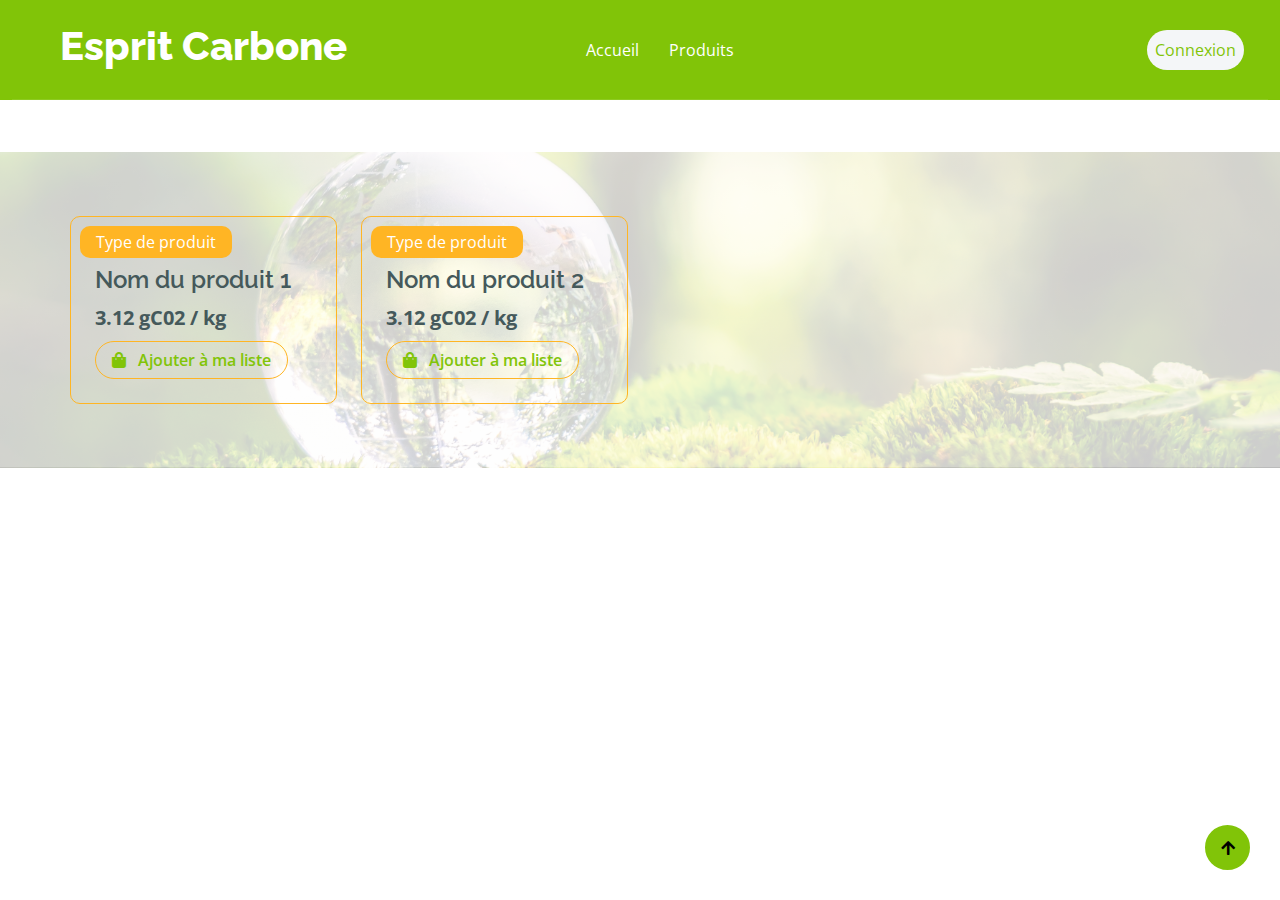
<file: client/frontEnd/produits.html>
<!DOCTYPE html>
<html lang="en">
    <head>
        <meta charset="UTF-8">
        <meta name="viewport" content="width=device-width, initial-scale=1.0">
        <title>Esprit Carbone</title>
        <!-- Google Web Fonts -->
        <link rel="preconnect" href="https://fonts.googleapis.com">
        <link rel="preconnect" href="https://fonts.gstatic.com" crossorigin>
        <link href="https://fonts.googleapis.com/css2?family=Open+Sans:wght@400;600&family=Raleway:wght@600;800 display=swap" rel="stylesheet">
    
        <!-- Icon Font Stylesheet -->
        <link rel="stylesheet" href="https://use.fontawesome.com/releases/v5.15.4/css/all.css" />
        <link href="https://cdn.jsdelivr.net/npm/bootstrap-icons@1.4.1/font/bootstrap-icons.css" rel="stylesheet">
    
        <!-- Libraries Stylesheet -->
        <link href="lib/lightbox/css/lightbox.min.css" rel="stylesheet">
        <link href="lib/owlcarousel/assets/owl.carousel.min.css" rel="stylesheet">
    
        <!-- Customized Bootstrap Stylesheet -->
        <link href="css/bootstrap.min.css" rel="stylesheet">
    
        <!-- Template Stylesheet -->
        <link href="css/style.css" rel="stylesheet">
    
        <script type="application/javascript" src="js/spa.js"></script>
    </head>
    
<body>
    <!-- Navbar start -->
    <div class="container-fluid bg-primary fixed-top">
        <nav class="navbar navbar-light bg-primary navbar-expand-xl">
            <a href='test.html' class="navbar-brand px-5">
                <h1 class="display-6 text-white">Esprit Carbone</h1>
            </a>
            <button class="navbar-toggler py-2 px-3" type="button" data-bs-toggle="collapse" data-bs-target="#navbarCollapse">
                <span class="fa fa-bars text-primary"></span>
            </button>
            <div class="collapse navbar-collapse" id="navbarCollapse">
                <div class="navbar-nav mx-auto">
                    <li class="notRequiresConnection"><a href='test.html' class="nav-item nav-link text-white">Accueil</a></li>
                    <li class="notRequiresConnection"><a href='produits.html' class="nav-item nav-link text-white">Produits</a></li>
                    <li class="requiresConnection"><a href='#compte' class="nav-item nav-link text-white">Mon compte</a></li>
                    <li class="requiresConnection"><a href='#' class="nav-item nav-link text-white">Ma liste</a></li>
                </div>
            </div>
            <div class="d-flex justify-content-center align-items-center m-3 me-3">
                <a class="notConnection d-flex m-2 px-2 py-2 bg-light rounded-pill" href="connexion.html">
                    <span class="text-primary">Connexion</span>
                </a>
            </div>
        </nav>
    </div>
    <!-- Navbar End -->
    <!-- Index Start -->
    <section id='index' class='active'>
        <!-- TODO a remplacer par un template mustach ? -->
        <div class="container-fluid py-5 mb-5 hero-header">
            <div class="container px-0 py-3">
                <div id="tab-1" class="tab-pane fade show p-0">
                    <div class="row g-4">
                        <div class="col-lg-12">
                            <div class="row g-4">
                                <div class="col-md-6 col-lg-4 col-xl-3">
                                    <div class="rounded position-relative fruite-item">
                                        <div class="text-white bg-secondary px-3 py-1 rounded position-absolute" style="top: 10px; left: 10px;">Type de produit</div>
                                        <div class="p-4 border border-secondary rounded-bottom">
                                            <h4 style="margin-top: 25px;">Nom du produit 1</h4>
                                            <div class="d-flex justify-content-between flex-lg-wrap">
                                                <p class="text-dark fs-5 fw-bold mb-2">3.12 gC02 / kg</p>
                                                <a href="#" class="btn border border-secondary rounded-pill px-3 text-primary"><i class="fa fa-shopping-bag me-2 text-primary"></i> Ajouter à ma liste </a>
                                            </div>
                                        </div>
                                    </div>
                                </div>
                                <!-- Ajoutez d'autres produits ici -->
                                <!-- exemple -->
                                <div class="col-md-6 col-lg-4 col-xl-3">
                                    <div class="rounded position-relative fruite-item">
                                        <div class="text-white bg-secondary px-3 py-1 rounded position-absolute" style="top: 10px; left: 10px;">Type de produit</div>
                                        <div class="p-4 border border-secondary rounded-bottom">
                                            <h4 style="margin-top: 25px;">Nom du produit 2</h4>
                                            <div class="d-flex justify-content-between flex-lg-wrap">
                                                <p class="text-dark fs-5 fw-bold mb-2">3.12 gC02 / kg</p>
                                                <a href="#" class="btn border border-secondary rounded-pill px-3 text-primary"><i class="fa fa-shopping-bag me-2 text-primary"></i> Ajouter à ma liste </a>
                                            </div>
                                        </div>
                                    </div>
                                </div>
                                <!-- fin de l'exemple -->
                            </div>
                        </div>
                    </div>
                </div>
            </div>
        </div>
    </section>
    <!-- Index End -->
    <!-- Page de connexion Start -->
    <section id='connexion' class='inactive'>
        <div class="container-fluid py-5 mb-5 hero-header">
            <div class="justify-content-center container py-5">
                <div class="align-items-center text-center">
                    <h1 class="mb-5 display-3 text-primary">Connexion</h1>
                    <div class="mx-auto">
                        <button type="submit" class="btn btn-primary border-2 border-secondary py-3 px-4 rounded-pill text-white h-100" style="top: 0; right: 25%;">Faire le test</button>
                    </div>
                </div>
            </div>
        </div>
    </section>
    <!-- Page de connexion End -->
    <!-- Page du compte de l'utilisateur Start -->
    <section id='compte' class='inactive'>
        <div class="container-fluid py-5 mb-5 hero-header">
            <div class="justify-content-center container py-5">
                <div class="align-items-center text-center">
                    <h1 class="mb-5 display-3 text-primary">Compte</h1>
                    <div class="mx-auto">
                        <button type="submit" class="btn btn-primary border-2 border-secondary py-3 px-4 rounded-pill text-white h-100" style="top: 0; right: 25%;">Faire le test</button>
                    </div>
                </div>
            </div>
        </div>
    </section>
    <!-- Page de compte de l'utilisateur End -->
    <!-- Back to Top -->
    <a href="#" class="btn btn-primary border-3 border-primary rounded-circle back-to-top"><i class="fa fa-arrow-up"></i></a>
    <!-- JavaScript Libraries -->
    <script src="https://ajax.googleapis.com/ajax/libs/jquery/3.6.4/jquery.min.js"></script>
    <script src="https://cdn.jsdelivr.net/npm/bootstrap@5.0.0/dist/js/bootstrap.bundle.min.js"></script>
    <script src="lib/easing/easing.min.js"></script>
    <script src="lib/waypoints/waypoints.min.js"></script>
    <script src="lib/lightbox/js/lightbox.min.js"></script>
    <script src="lib/owlcarousel/owl.carousel.min.js"></script>
    <!-- Template Javascript -->
    <script src="js/main.js"></script>
    <!-- Inclure Bootstrap JS -->
    <script src="https://code.jquery.com/jquery-3.5.1.slim.min.js"></script>
    <script src="https://cdn.jsdelivr.net/npm/@popperjs/core@2.5.4/dist/umd/popper.min.js"></script>
    <script src="https://stackpath.bootstrapcdn.com/bootstrap/4.5.2/js/bootstrap.min.js"></script>
</body>
</html>
</file>
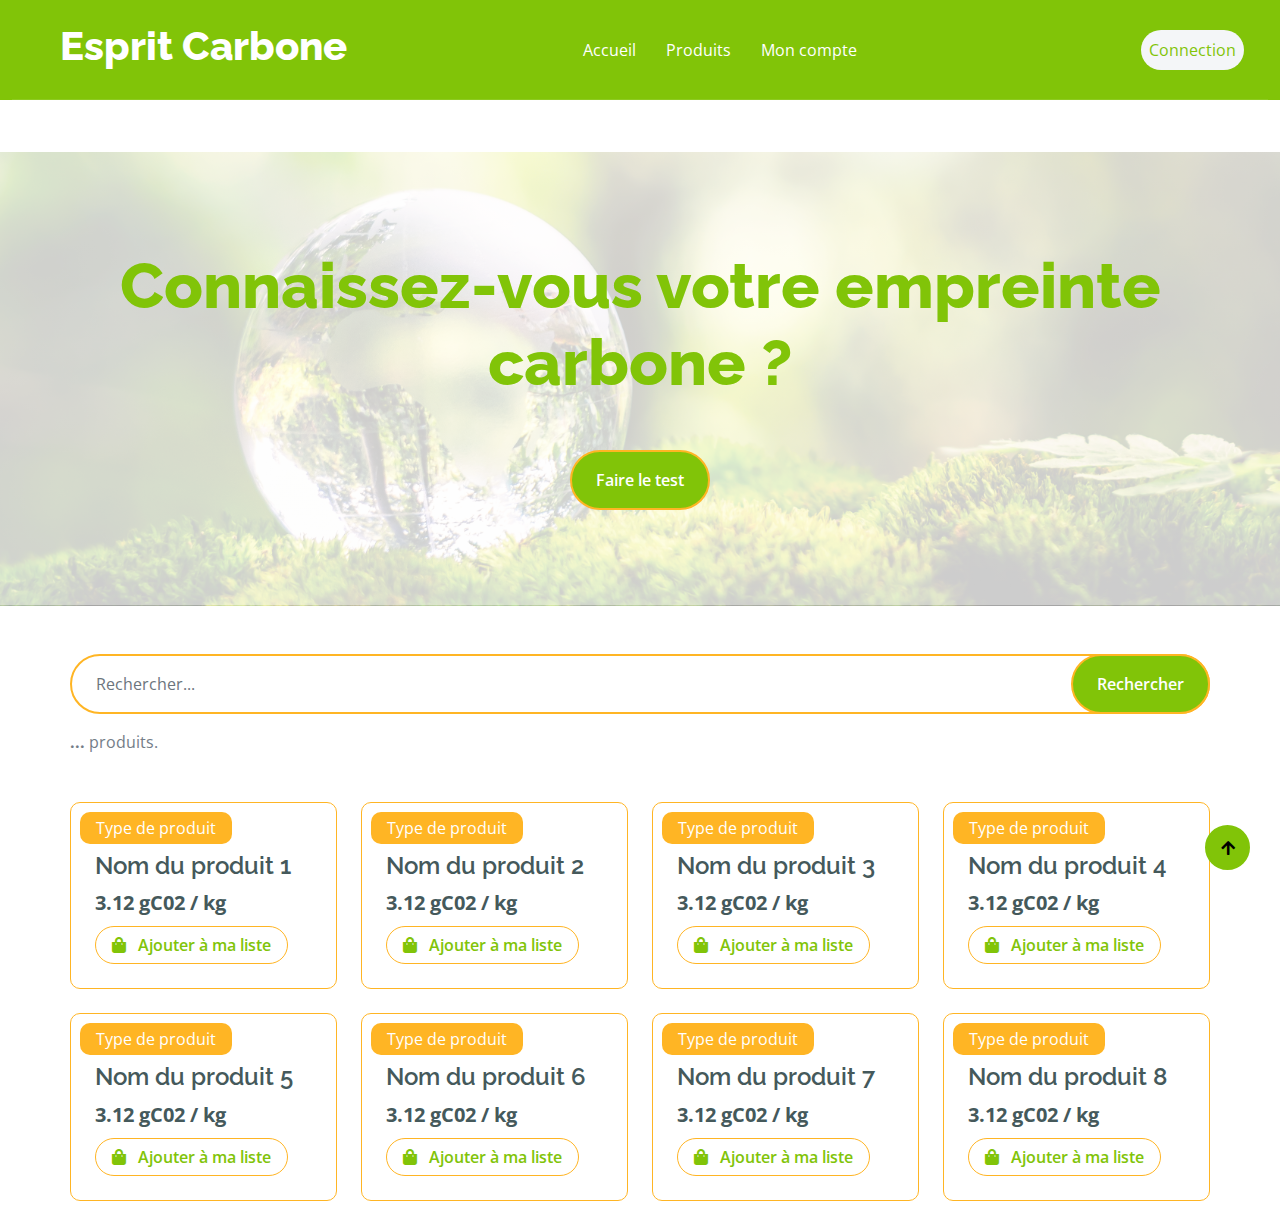
<file: client/frontEnd/test.html>
<!DOCTYPE html>
<html lang="en">

<head>
    <meta charset="UTF-8">
    <meta name="viewport" content="width=device-width, initial-scale=1.0">
    <title>Esprit Carbone</title>
    <!-- Google Web Fonts -->
    <link rel="preconnect" href="https://fonts.googleapis.com">
    <link rel="preconnect" href="https://fonts.gstatic.com" crossorigin>
    <link
        href="https://fonts.googleapis.com/css2?family=Open+Sans:wght@400;600&family=Raleway:wght@600;800&display=swap"
        rel="stylesheet">

    <!-- Icon Font Stylesheet -->
    <link rel="stylesheet" href="https://use.fontawesome.com/releases/v5.15.4/css/all.css" />
    <link href="https://cdn.jsdelivr.net/npm/bootstrap-icons@1.4.1/font/bootstrap-icons.css" rel="stylesheet">

    <!-- Libraries Stylesheet -->
    <link href="lib/lightbox/css/lightbox.min.css" rel="stylesheet">
    <link href="lib/owlcarousel/assets/owl.carousel.min.css" rel="stylesheet">


    <!-- Customized Bootstrap Stylesheet -->
    <link href="css/bootstrap.min.css" rel="stylesheet">

    <!-- Template Stylesheet -->
    <link href="css/style.css" rel="stylesheet">

    <script type="application/javascript" src="js/spa.js"></script>
</head>

<body>

    <!-- Navbar start -->
    <div class="container-fluid bg-primary fixed-top">
        <nav class="navbar navbar-light bg-primary navbar-expand-xl">
            <a href='#index' class="navbar-brand px-5">
                <h1 class="display-6 text-white">Esprit Carbone</h1>
            </a>
            <button class="navbar-toggler py-2 px-3" type="button" data-bs-toggle="collapse"
                data-bs-target="#navbarCollapse">
                <span class="fa fa-bars text-primary"></span>
            </button>
            <div class="collapse navbar-collapse" id="navbarCollapse">
                <div class="navbar-nav mx-auto">
                    <li class="notRequiresConnection"><a href='#index' class="nav-item nav-link text-white">Accueil</a>
                    </li>
                    <li class="notRequiresConnection"><a href='#' class="nav-item nav-link text-white">Produits</a></li>
                    <li class="notRequiresConnection"><a href='#compte' class="nav-item nav-link text-white">Mon
                            compte</a></li>
                    <li class="requiresConnection"><a href='#' class="nav-item nav-link text-white">Ma liste</a></li>
                </div>
            </div>
            <div class="d-flex justify-content-center align-items-center m-3 me-3">
                <a class="notConnection d-flex m-2 px-2 py-2 bg-light rounded-pill" href="#connexion">
                    <span class="text-primary">Connection</span>
                </a>
            </div>

        </nav>
    </div>
    <!-- Navbar End -->

    <!-- Index Start -->
    <section id='index' class='active'>
        <!-- Hero Start -->
        <div class="container-fluid py-5 mb-5 hero-header">
            <div class="justify-content-center container py-5">
                <div class="align-items-center text-center">
                    <h1 class="mb-5 display-3 text-primary">Connaissez-vous votre empreinte carbone ?</h1>
                    <div class="mx-auto">
                        <button type="submit"
                            class="btn btn-primary border-2 border-secondary py-3 px-4 rounded-pill text-white h-100"
                            style="top: 0; right: 25%;">Faire le test</button>
                    </div>
                </div>
            </div>
        </div>
        <!-- Hero End -->

        <div class="center-container"> <!-- Ajout d'une classe pour le conteneur central -->
            <div class="justify-content-center container px-0">
                <div class="align-items-center position-relative mx-auto">
                    <input class="form-control border-2 border-secondary w-100 py-3 px-4 rounded-pill" type="text"
                        placeholder="Rechercher...">
                    <button type="submit"
                        class="btn btn-primary border-2 border-secondary py-3 px-4 position-absolute rounded-pill text-white h-100"
                        style="top: 0; right: 0%;">Rechercher</button>
                </div>
            </div>
        </div>

        <div class="container-fluid">
            <div class="container px-0 py-3">
                <!-- TODO Nombre de produits qui correspond à la recherche(totalité des produits si pas de recherche)-->
                <p><strong id="nbProduits">...</strong> produits.</p>
            </div>
        </div>

        <!-- TODO a remplacer par un template mustach ? -->
        <div class="container-fluid">
            <div class="container px-0 py-3">
                <div id="tab-1" class="tab-pane fade show p-0">
                    <div class="row g-4">
                        <div class="col-lg-12">
                            <div class="row g-4">
                                <div class="col-md-6 col-lg-4 col-xl-3">
                                    <div class="rounded position-relative fruite-item">
                                        <div class="text-white bg-secondary px-3 py-1 rounded position-absolute"
                                            style="top: 10px; left: 10px;">Type de produit</div>
                                        <div class="p-4 border border-secondary rounded-bottom">
                                            <h4 style="margin-top: 25px;">Nom du produit 1</h4>
                                            <div class="d-flex justify-content-between flex-lg-wrap">
                                                <p class="text-dark fs-5 fw-bold mb-2">3.12 gC02 / kg</p>
                                                <a href="#"
                                                    class="btn border border-secondary rounded-pill px-3 text-primary"><i
                                                        class="fa fa-shopping-bag me-2 text-primary"></i> Ajouter à ma
                                                    liste </a>
                                            </div>
                                        </div>
                                    </div>
                                </div>
                                <div class="col-md-6 col-lg-4 col-xl-3">
                                    <div class="rounded position-relative fruite-item">
                                        <div class="text-white bg-secondary px-3 py-1 rounded position-absolute"
                                            style="top: 10px; left: 10px;">Type de produit</div>
                                        <div class="p-4 border border-secondary rounded-bottom">
                                            <h4 style="margin-top: 25px;">Nom du produit 2</h4>
                                            <div class="d-flex justify-content-between flex-lg-wrap">
                                                <p class="text-dark fs-5 fw-bold mb-2">3.12 gC02 / kg</p>
                                                <a href="#"
                                                    class="btn border border-secondary rounded-pill px-3 text-primary"><i
                                                        class="fa fa-shopping-bag me-2 text-primary"></i> Ajouter à ma
                                                    liste </a>
                                            </div>
                                        </div>
                                    </div>
                                </div>
                                <div class="col-md-6 col-lg-4 col-xl-3">
                                    <div class="rounded position-relative fruite-item">
                                        <div class="text-white bg-secondary px-3 py-1 rounded position-absolute"
                                            style="top: 10px; left: 10px;">Type de produit</div>
                                        <div class="p-4 border border-secondary rounded-bottom">
                                            <h4 style="margin-top: 25px;">Nom du produit 3</h4>
                                            <div class="d-flex justify-content-between flex-lg-wrap">
                                                <p class="text-dark fs-5 fw-bold mb-2">3.12 gC02 / kg</p>
                                                <a href="#"
                                                    class="btn border border-secondary rounded-pill px-3 text-primary"><i
                                                        class="fa fa-shopping-bag me-2 text-primary"></i> Ajouter à ma
                                                    liste </a>
                                            </div>
                                        </div>
                                    </div>
                                </div>
                                <div class="col-md-6 col-lg-4 col-xl-3">
                                    <div class="rounded position-relative fruite-item">
                                        <div class="text-white bg-secondary px-3 py-1 rounded position-absolute"
                                            style="top: 10px; left: 10px;">Type de produit</div>
                                        <div class="p-4 border border-secondary rounded-bottom">
                                            <h4 style="margin-top: 25px;">Nom du produit 4</h4>
                                            <div class="d-flex justify-content-between flex-lg-wrap">
                                                <p class="text-dark fs-5 fw-bold mb-2">3.12 gC02 / kg</p>
                                                <a href="#"
                                                    class="btn border border-secondary rounded-pill px-3 text-primary"><i
                                                        class="fa fa-shopping-bag me-2 text-primary"></i> Ajouter à ma
                                                    liste </a>
                                            </div>
                                        </div>
                                    </div>
                                </div>
                                <div class="col-md-6 col-lg-4 col-xl-3">
                                    <div class="rounded position-relative fruite-item">
                                        <div class="text-white bg-secondary px-3 py-1 rounded position-absolute"
                                            style="top: 10px; left: 10px;">Type de produit</div>
                                        <div class="p-4 border border-secondary rounded-bottom">
                                            <h4 style="margin-top: 25px;">Nom du produit 5</h4>
                                            <div class="d-flex justify-content-between flex-lg-wrap">
                                                <p class="text-dark fs-5 fw-bold mb-2">3.12 gC02 / kg</p>
                                                <a href="#"
                                                    class="btn border border-secondary rounded-pill px-3 text-primary"><i
                                                        class="fa fa-shopping-bag me-2 text-primary"></i> Ajouter à ma
                                                    liste </a>
                                            </div>
                                        </div>
                                    </div>
                                </div>
                                <div class="col-md-6 col-lg-4 col-xl-3">
                                    <div class="rounded position-relative fruite-item">
                                        <div class="text-white bg-secondary px-3 py-1 rounded position-absolute"
                                            style="top: 10px; left: 10px;">Type de produit</div>
                                        <div class="p-4 border border-secondary rounded-bottom">
                                            <h4 style="margin-top: 25px;">Nom du produit 6</h4>
                                            <div class="d-flex justify-content-between flex-lg-wrap">
                                                <p class="text-dark fs-5 fw-bold mb-2">3.12 gC02 / kg</p>
                                                <a href="#"
                                                    class="btn border border-secondary rounded-pill px-3 text-primary"><i
                                                        class="fa fa-shopping-bag me-2 text-primary"></i> Ajouter à ma
                                                    liste </a>
                                            </div>
                                        </div>
                                    </div>
                                </div>
                                <div class="col-md-6 col-lg-4 col-xl-3">
                                    <div class="rounded position-relative fruite-item">
                                        <div class="text-white bg-secondary px-3 py-1 rounded position-absolute"
                                            style="top: 10px; left: 10px;">Type de produit</div>
                                        <div class="p-4 border border-secondary rounded-bottom">
                                            <h4 style="margin-top: 25px;">Nom du produit 7</h4>
                                            <div class="d-flex justify-content-between flex-lg-wrap">
                                                <p class="text-dark fs-5 fw-bold mb-2">3.12 gC02 / kg</p>
                                                <a href="#"
                                                    class="btn border border-secondary rounded-pill px-3 text-primary"><i
                                                        class="fa fa-shopping-bag me-2 text-primary"></i> Ajouter à ma
                                                    liste </a>
                                            </div>
                                        </div>
                                    </div>
                                </div>
                                <div class="col-md-6 col-lg-4 col-xl-3">
                                    <div class="rounded position-relative fruite-item">
                                        <div class="text-white bg-secondary px-3 py-1 rounded position-absolute"
                                            style="top: 10px; left: 10px;">Type de produit</div>
                                        <div class="p-4 border border-secondary rounded-bottom">
                                            <h4 style="margin-top: 25px;">Nom du produit 8</h4>
                                            <div class="d-flex justify-content-between flex-lg-wrap">
                                                <p class="text-dark fs-5 fw-bold mb-2">3.12 gC02 / kg</p>
                                                <a href="#"
                                                    class="btn border border-secondary rounded-pill px-3 text-primary"><i
                                                        class="fa fa-shopping-bag me-2 text-primary"></i> Ajouter à ma
                                                    liste </a>
                                            </div>
                                        </div>
                                    </div>
                                </div>
                            </div>
                        </div>
                    </div>
                </div>
            </div>
        </div>
    </section>
    <!-- Index End -->

    <!-- Page de connexion Start -->
    <section id='connexion' class='inactive'>
        <div class="container-fluid contact py-5 mb-5">
            <div class="container py-5 mb-5">
                <div class="p-5">
                    <div class="container">
                        <div class="row justify-content-center">
                            <div class="col-3">
                                <!-- Utilisation de col-4 pour que la div occupe 20% de la largeur de l'écran (20% de 12 colonnes) -->
                                <div class="rounded bg-dark text-center p-2 mt-n3 child2">
                                    <h3 class="display-7 text-light">Me connecter</h3>
                                </div>
                            </div>
                            <div class="rounded bg-light p-4 mt-4 child1">
                                <div class="row justify-content-center">
                                    <div class="col-4 pt-3">
                                        <form>
                                            <div class="container py-5 mb-5">
                                                <div class="form-input p-2">
                                                    <i class="fa fa-envelope fa-2x" aria-hidden="true"></i>
                                                    <input type="text" placeholder="Email" required />
                                                </div>
                                                <div class="form-input p-2">
                                                    <i class="fa fa-lock fa-2x" aria-hidden="true"></i>
                                                    <input type="password" placeholder="Mot de passe" required />
                                                </div>
                                                <div class="row justify-content-center py-4">
                                                    <div class=" col-8 mx-auto">
                                                        <button type="submit"
                                                            class="btn btn-primary border-2 border-secondary py-1 px-4 rounded-pill text-white h-100"
                                                            style="top: 0; right: 25%;">Je me connecte</button>
                                                    </div>
                                                    <div class="pt-2 ps-1">
                                                        <p>pas encore inscrit? <a href="#inscription">Créer mon
                                                                compte</a></p>
                                                    </div>
                                                </div>
                                            </div>
                                        </form>
                                    </div>
                                </div>
                            </div>
                        </div>
                    </div>
                </div>
            </div>
        </div>
    </section>
    <!-- Page de connexion End -->

    <!-- Page d'inscription Start -->
    <section id='inscription' class='inactive'>
        <div class="container-fluid contact py-5 mb-5">
            <div class="container py-5 mb-5">
                <div class="p-5">
                    <div class="container">
                        <div class="row justify-content-center">
                            <div class="col-3">
                                <!-- Utilisation de col-4 pour que la div occupe 20% de la largeur de l'écran (20% de 12 colonnes) -->
                                <div class="rounded bg-dark text-center p-2 mt-n3 child2">
                                    <h3 class="display-7 text-light">Créer mon compte</h3>
                                </div>
                            </div>
                            <div class="rounded bg-light p-4 mt-4 child1">
                                <div class="row justify-content-center">
                                    <div class="col-4 pt-3">
                                        <form>
                                            <div class="container py-5 mb-5">
                                                <div class="form-input p-2 ps-5">
                                                    <i class="fas fa-user fa-2x" aria-hidden="true"></i>
                                                    <input type="text" placeholder="Prenom" required />
                                                </div>
                                                <div class="form-input p-2 ps-5">
                                                    <i class="fa fa-envelope fa-2x" aria-hidden="true"></i>
                                                    <input type="text" placeholder="Email" required />
                                                </div>
                                                <div class="form-input p-2 ps-5">
                                                    <i class="fa fa-lock fa-2x" aria-hidden="true"></i>
                                                    <input type="password" placeholder="Mot de passe" required />
                                                </div>
                                                <div class="row justify-content-center py-4 ps-4">
                                                    <div class=" col-8 mx-auto">
                                                        <button type="submit"
                                                            class="btn btn-primary border-2 border-secondary py-1 px-4 rounded-pill text-white h-100"
                                                            style="top: 0; right: 25%;">Je crée mon compte</button>
                                                    </div>
                                                    <div class="pt-2 text-center">
                                                        <p>déjà utilisateur ? <a href="#connexion">Me connecter</a></p>
                                                    </div>
                                                </div>
                                            </div>
                                        </form>
                                    </div>
                                </div>
                            </div>
                        </div>
                    </div>
                </div>
            </div>
        </div>
    </section>
    <!-- Page d'inscription End -->

    <!-- Page du compte de l'utilisateur Start -->
    <section id='compte' class='inactive'>
        <div class="container-fluid py-5 mb-5">
            <div class="py-5">
                <div class="row g-4 py-3">
                    <div class="col-lg-3">
                        <div class="row g-4">
                            <div class="col-12 mt-4">
                                <div class="mb-3">
                                    <h4>Mon compte</h4>
                                </div>
                            </div>
                            <div class="col-lg-12">
                                <div class="mb-3">
                                    <h4 class="mb-2">Ma consommation</h4>
                                </div>
                            </div>
                            <div class="col-lg-12">
                                <div class="mb-3">
                                    <h4 class="mb-2">Mes listes</h4>
                                </div>
                            </div>
                            <div class="col-lg-12">
                                <div class="mb-3">
                                    <h4 class="mb-2">Déconnexion</h4>
                                </div>
                            </div>
                        </div>
                    </div>
                </div>
            </div>
        </div>
    </section>
    <!-- Page de compte de l'utilisateur End -->



    <!-- Back to Top -->
    <a href="#" class="btn btn-primary border-3 border-primary rounded-circle back-to-top"><i
            class="fa fa-arrow-up"></i></a>


    <!-- JavaScript Libraries -->
    <script src="https://ajax.googleapis.com/ajax/libs/jquery/3.6.4/jquery.min.js"></script>
    <script src="https://cdn.jsdelivr.net/npm/bootstrap@5.0.0/dist/js/bootstrap.bundle.min.js"></script>
    <script src="lib/easing/easing.min.js"></script>
    <script src="lib/waypoints/waypoints.min.js"></script>
    <script src="lib/lightbox/js/lightbox.min.js"></script>
    <script src="lib/owlcarousel/owl.carousel.min.js"></script>

    <!-- Template Javascript -->
    <script src="js/main.js"></script>




    <!-- Inclure Bootstrap JS -->
    <script src="https://code.jquery.com/jquery-3.5.1.slim.min.js"></script>
    <script src="https://cdn.jsdelivr.net/npm/@popperjs/core@2.5.4/dist/umd/popper.min.js"></script>
    <script src="https://stackpath.bootstrapcdn.com/bootstrap/4.5.2/js/bootstrap.min.js"></script>
</body>

</html>
</file>
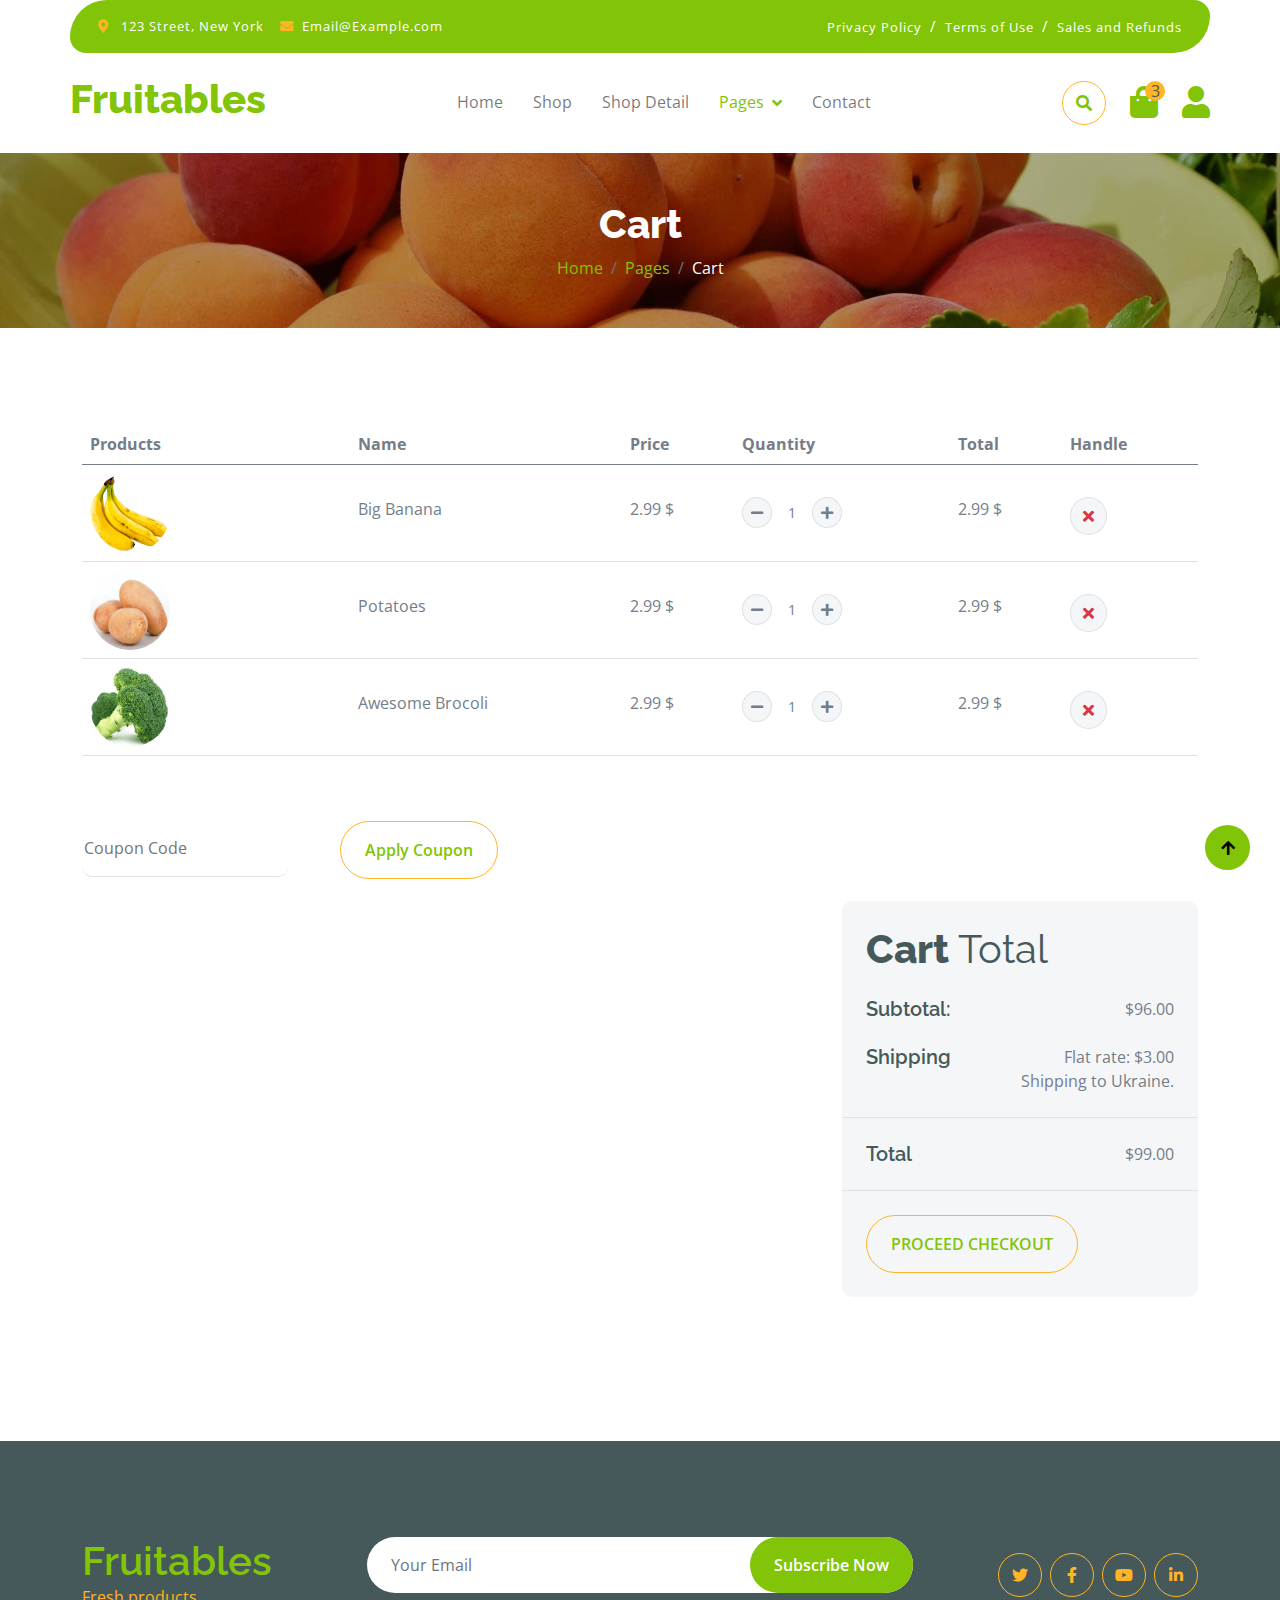
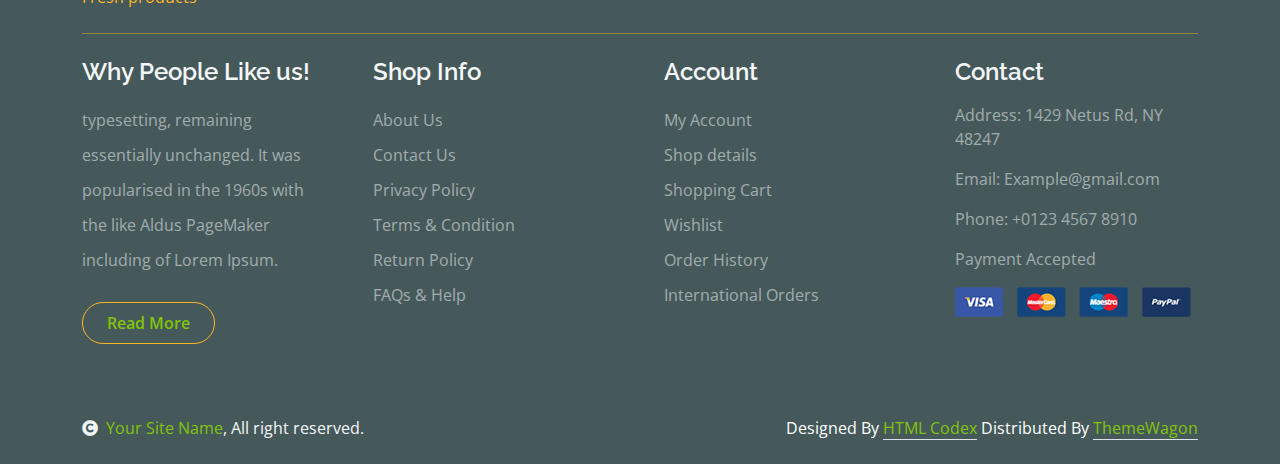
<file: client/frontEnd/fruitables-1.0.0/cart.html>
<!DOCTYPE html>
<html lang="en">

    <head>
        <meta charset="utf-8">
        <title>Fruitables - Vegetable Website Template</title>
        <meta content="width=device-width, initial-scale=1.0" name="viewport">
        <meta content="" name="keywords">
        <meta content="" name="description">

        <!-- Google Web Fonts -->
        <link rel="preconnect" href="https://fonts.googleapis.com">
        <link rel="preconnect" href="https://fonts.gstatic.com" crossorigin>
        <link href="https://fonts.googleapis.com/css2?family=Open+Sans:wght@400;600&family=Raleway:wght@600;800&display=swap" rel="stylesheet"> 

        <!-- Icon Font Stylesheet -->
        <link rel="stylesheet" href="https://use.fontawesome.com/releases/v5.15.4/css/all.css"/>
        <link href="https://cdn.jsdelivr.net/npm/bootstrap-icons@1.4.1/font/bootstrap-icons.css" rel="stylesheet">

        <!-- Libraries Stylesheet -->
        <link href="lib/lightbox/css/lightbox.min.css" rel="stylesheet">
        <link href="lib/owlcarousel/assets/owl.carousel.min.css" rel="stylesheet">


        <!-- Customized Bootstrap Stylesheet -->
        <link href="css/bootstrap.min.css" rel="stylesheet">

        <!-- Template Stylesheet -->
        <link href="css/style.css" rel="stylesheet">
    </head>

    <body>

        <!-- Spinner Start -->
        <div id="spinner" class="show w-100 vh-100 bg-white position-fixed translate-middle top-50 start-50  d-flex align-items-center justify-content-center">
            <div class="spinner-grow text-primary" role="status"></div>
        </div>
        <!-- Spinner End -->


        <!-- Navbar start -->
        <div class="container-fluid fixed-top">
            <div class="container topbar bg-primary d-none d-lg-block">
                <div class="d-flex justify-content-between">
                    <div class="top-info ps-2">
                        <small class="me-3"><i class="fas fa-map-marker-alt me-2 text-secondary"></i> <a href="#" class="text-white">123 Street, New York</a></small>
                        <small class="me-3"><i class="fas fa-envelope me-2 text-secondary"></i><a href="#" class="text-white">Email@Example.com</a></small>
                    </div>
                    <div class="top-link pe-2">
                        <a href="#" class="text-white"><small class="text-white mx-2">Privacy Policy</small>/</a>
                        <a href="#" class="text-white"><small class="text-white mx-2">Terms of Use</small>/</a>
                        <a href="#" class="text-white"><small class="text-white ms-2">Sales and Refunds</small></a>
                    </div>
                </div>
            </div>
            <div class="container px-0">
                <nav class="navbar navbar-light bg-white navbar-expand-xl">
                    <a href="index.html" class="navbar-brand"><h1 class="text-primary display-6">Fruitables</h1></a>
                    <button class="navbar-toggler py-2 px-3" type="button" data-bs-toggle="collapse" data-bs-target="#navbarCollapse">
                        <span class="fa fa-bars text-primary"></span>
                    </button>
                    <div class="collapse navbar-collapse bg-white" id="navbarCollapse">
                        <div class="navbar-nav mx-auto">
                            <a href="index.html" class="nav-item nav-link">Home</a>
                            <a href="shop.html" class="nav-item nav-link">Shop</a>
                            <a href="shop-detail.html" class="nav-item nav-link">Shop Detail</a>
                            <div class="nav-item dropdown">
                                <a href="#" class="nav-link dropdown-toggle active" data-bs-toggle="dropdown">Pages</a>
                                <div class="dropdown-menu m-0 bg-secondary rounded-0">
                                    <a href="cart.html" class="dropdown-item active">Cart</a>
                                    <a href="chackout.html" class="dropdown-item">Chackout</a>
                                    <a href="testimonial.html" class="dropdown-item">Testimonial</a>
                                    <a href="404.html" class="dropdown-item">404 Page</a>
                                </div>
                            </div>
                            <a href="contact.html" class="nav-item nav-link">Contact</a>
                        </div>
                        <div class="d-flex m-3 me-0">
                            <button class="btn-search btn border border-secondary btn-md-square rounded-circle bg-white me-4" data-bs-toggle="modal" data-bs-target="#searchModal"><i class="fas fa-search text-primary"></i></button>
                            <a href="#" class="position-relative me-4 my-auto">
                                <i class="fa fa-shopping-bag fa-2x"></i>
                                <span class="position-absolute bg-secondary rounded-circle d-flex align-items-center justify-content-center text-dark px-1" style="top: -5px; left: 15px; height: 20px; min-width: 20px;">3</span>
                            </a>
                            <a href="#" class="my-auto">
                                <i class="fas fa-user fa-2x"></i>
                            </a>
                        </div>
                    </div>
                </nav>
            </div>
        </div>
        <!-- Navbar End -->


        <!-- Modal Search Start -->
        <div class="modal fade" id="searchModal" tabindex="-1" aria-labelledby="exampleModalLabel" aria-hidden="true">
            <div class="modal-dialog modal-fullscreen">
                <div class="modal-content rounded-0">
                    <div class="modal-header">
                        <h5 class="modal-title" id="exampleModalLabel">Search by keyword</h5>
                        <button type="button" class="btn-close" data-bs-dismiss="modal" aria-label="Close"></button>
                    </div>
                    <div class="modal-body d-flex align-items-center">
                        <div class="input-group w-75 mx-auto d-flex">
                            <input type="search" class="form-control p-3" placeholder="keywords" aria-describedby="search-icon-1">
                            <span id="search-icon-1" class="input-group-text p-3"><i class="fa fa-search"></i></span>
                        </div>
                    </div>
                </div>
            </div>
        </div>
        <!-- Modal Search End -->


        <!-- Single Page Header start -->
        <div class="container-fluid page-header py-5">
            <h1 class="text-center text-white display-6">Cart</h1>
            <ol class="breadcrumb justify-content-center mb-0">
                <li class="breadcrumb-item"><a href="#">Home</a></li>
                <li class="breadcrumb-item"><a href="#">Pages</a></li>
                <li class="breadcrumb-item active text-white">Cart</li>
            </ol>
        </div>
        <!-- Single Page Header End -->


        <!-- Cart Page Start -->
        <div class="container-fluid py-5">
            <div class="container py-5">
                <div class="table-responsive">
                    <table class="table">
                        <thead>
                          <tr>
                            <th scope="col">Products</th>
                            <th scope="col">Name</th>
                            <th scope="col">Price</th>
                            <th scope="col">Quantity</th>
                            <th scope="col">Total</th>
                            <th scope="col">Handle</th>
                          </tr>
                        </thead>
                        <tbody>
                            <tr>
                                <th scope="row">
                                    <div class="d-flex align-items-center">
                                        <img src="img/vegetable-item-3.png" class="img-fluid me-5 rounded-circle" style="width: 80px; height: 80px;" alt="">
                                    </div>
                                </th>
                                <td>
                                    <p class="mb-0 mt-4">Big Banana</p>
                                </td>
                                <td>
                                    <p class="mb-0 mt-4">2.99 $</p>
                                </td>
                                <td>
                                    <div class="input-group quantity mt-4" style="width: 100px;">
                                        <div class="input-group-btn">
                                            <button class="btn btn-sm btn-minus rounded-circle bg-light border" >
                                            <i class="fa fa-minus"></i>
                                            </button>
                                        </div>
                                        <input type="text" class="form-control form-control-sm text-center border-0" value="1">
                                        <div class="input-group-btn">
                                            <button class="btn btn-sm btn-plus rounded-circle bg-light border">
                                                <i class="fa fa-plus"></i>
                                            </button>
                                        </div>
                                    </div>
                                </td>
                                <td>
                                    <p class="mb-0 mt-4">2.99 $</p>
                                </td>
                                <td>
                                    <button class="btn btn-md rounded-circle bg-light border mt-4" >
                                        <i class="fa fa-times text-danger"></i>
                                    </button>
                                </td>
                            
                            </tr>
                            <tr>
                                <th scope="row">
                                    <div class="d-flex align-items-center">
                                        <img src="img/vegetable-item-5.jpg" class="img-fluid me-5 rounded-circle" style="width: 80px; height: 80px;" alt="" alt="">
                                    </div>
                                </th>
                                <td>
                                    <p class="mb-0 mt-4">Potatoes</p>
                                </td>
                                <td>
                                    <p class="mb-0 mt-4">2.99 $</p>
                                </td>
                                <td>
                                    <div class="input-group quantity mt-4" style="width: 100px;">
                                        <div class="input-group-btn">
                                            <button class="btn btn-sm btn-minus rounded-circle bg-light border" >
                                            <i class="fa fa-minus"></i>
                                            </button>
                                        </div>
                                        <input type="text" class="form-control form-control-sm text-center border-0" value="1">
                                        <div class="input-group-btn">
                                            <button class="btn btn-sm btn-plus rounded-circle bg-light border">
                                                <i class="fa fa-plus"></i>
                                            </button>
                                        </div>
                                    </div>
                                </td>
                                <td>
                                    <p class="mb-0 mt-4">2.99 $</p>
                                </td>
                                <td>
                                    <button class="btn btn-md rounded-circle bg-light border mt-4" >
                                        <i class="fa fa-times text-danger"></i>
                                    </button>
                                </td>
                            </tr>
                            <tr>
                                <th scope="row">
                                    <div class="d-flex align-items-center">
                                        <img src="img/vegetable-item-2.jpg" class="img-fluid me-5 rounded-circle" style="width: 80px; height: 80px;" alt="" alt="">
                                    </div>
                                </th>
                                <td>
                                    <p class="mb-0 mt-4">Awesome Brocoli</p>
                                </td>
                                <td>
                                    <p class="mb-0 mt-4">2.99 $</p>
                                </td>
                                <td>
                                    <div class="input-group quantity mt-4" style="width: 100px;">
                                        <div class="input-group-btn">
                                            <button class="btn btn-sm btn-minus rounded-circle bg-light border" >
                                            <i class="fa fa-minus"></i>
                                            </button>
                                        </div>
                                        <input type="text" class="form-control form-control-sm text-center border-0" value="1">
                                        <div class="input-group-btn">
                                            <button class="btn btn-sm btn-plus rounded-circle bg-light border">
                                                <i class="fa fa-plus"></i>
                                            </button>
                                        </div>
                                    </div>
                                </td>
                                <td>
                                    <p class="mb-0 mt-4">2.99 $</p>
                                </td>
                                <td>
                                    <button class="btn btn-md rounded-circle bg-light border mt-4" >
                                        <i class="fa fa-times text-danger"></i>
                                    </button>
                                </td>
                            </tr>
                        </tbody>
                    </table>
                </div>
                <div class="mt-5">
                    <input type="text" class="border-0 border-bottom rounded me-5 py-3 mb-4" placeholder="Coupon Code">
                    <button class="btn border-secondary rounded-pill px-4 py-3 text-primary" type="button">Apply Coupon</button>
                </div>
                <div class="row g-4 justify-content-end">
                    <div class="col-8"></div>
                    <div class="col-sm-8 col-md-7 col-lg-6 col-xl-4">
                        <div class="bg-light rounded">
                            <div class="p-4">
                                <h1 class="display-6 mb-4">Cart <span class="fw-normal">Total</span></h1>
                                <div class="d-flex justify-content-between mb-4">
                                    <h5 class="mb-0 me-4">Subtotal:</h5>
                                    <p class="mb-0">$96.00</p>
                                </div>
                                <div class="d-flex justify-content-between">
                                    <h5 class="mb-0 me-4">Shipping</h5>
                                    <div class="">
                                        <p class="mb-0">Flat rate: $3.00</p>
                                    </div>
                                </div>
                                <p class="mb-0 text-end">Shipping to Ukraine.</p>
                            </div>
                            <div class="py-4 mb-4 border-top border-bottom d-flex justify-content-between">
                                <h5 class="mb-0 ps-4 me-4">Total</h5>
                                <p class="mb-0 pe-4">$99.00</p>
                            </div>
                            <button class="btn border-secondary rounded-pill px-4 py-3 text-primary text-uppercase mb-4 ms-4" type="button">Proceed Checkout</button>
                        </div>
                    </div>
                </div>
            </div>
        </div>
        <!-- Cart Page End -->


        <!-- Footer Start -->
        <div class="container-fluid bg-dark text-white-50 footer pt-5 mt-5">
            <div class="container py-5">
                <div class="pb-4 mb-4" style="border-bottom: 1px solid rgba(226, 175, 24, 0.5) ;">
                    <div class="row g-4">
                        <div class="col-lg-3">
                            <a href="#">
                                <h1 class="text-primary mb-0">Fruitables</h1>
                                <p class="text-secondary mb-0">Fresh products</p>
                            </a>
                        </div>
                        <div class="col-lg-6">
                            <div class="position-relative mx-auto">
                                <input class="form-control border-0 w-100 py-3 px-4 rounded-pill" type="number" placeholder="Your Email">
                                <button type="submit" class="btn btn-primary border-0 border-secondary py-3 px-4 position-absolute rounded-pill text-white" style="top: 0; right: 0;">Subscribe Now</button>
                            </div>
                        </div>
                        <div class="col-lg-3">
                            <div class="d-flex justify-content-end pt-3">
                                <a class="btn  btn-outline-secondary me-2 btn-md-square rounded-circle" href=""><i class="fab fa-twitter"></i></a>
                                <a class="btn btn-outline-secondary me-2 btn-md-square rounded-circle" href=""><i class="fab fa-facebook-f"></i></a>
                                <a class="btn btn-outline-secondary me-2 btn-md-square rounded-circle" href=""><i class="fab fa-youtube"></i></a>
                                <a class="btn btn-outline-secondary btn-md-square rounded-circle" href=""><i class="fab fa-linkedin-in"></i></a>
                            </div>
                        </div>
                    </div>
                </div>
                <div class="row g-5">
                    <div class="col-lg-3 col-md-6">
                        <div class="footer-item">
                            <h4 class="text-light mb-3">Why People Like us!</h4>
                            <p class="mb-4">typesetting, remaining essentially unchanged. It was 
                                popularised in the 1960s with the like Aldus PageMaker including of Lorem Ipsum.</p>
                            <a href="" class="btn border-secondary py-2 px-4 rounded-pill text-primary">Read More</a>
                        </div>
                    </div>
                    <div class="col-lg-3 col-md-6">
                        <div class="d-flex flex-column text-start footer-item">
                            <h4 class="text-light mb-3">Shop Info</h4>
                            <a class="btn-link" href="">About Us</a>
                            <a class="btn-link" href="">Contact Us</a>
                            <a class="btn-link" href="">Privacy Policy</a>
                            <a class="btn-link" href="">Terms & Condition</a>
                            <a class="btn-link" href="">Return Policy</a>
                            <a class="btn-link" href="">FAQs & Help</a>
                        </div>
                    </div>
                    <div class="col-lg-3 col-md-6">
                        <div class="d-flex flex-column text-start footer-item">
                            <h4 class="text-light mb-3">Account</h4>
                            <a class="btn-link" href="">My Account</a>
                            <a class="btn-link" href="">Shop details</a>
                            <a class="btn-link" href="">Shopping Cart</a>
                            <a class="btn-link" href="">Wishlist</a>
                            <a class="btn-link" href="">Order History</a>
                            <a class="btn-link" href="">International Orders</a>
                        </div>
                    </div>
                    <div class="col-lg-3 col-md-6">
                        <div class="footer-item">
                            <h4 class="text-light mb-3">Contact</h4>
                            <p>Address: 1429 Netus Rd, NY 48247</p>
                            <p>Email: Example@gmail.com</p>
                            <p>Phone: +0123 4567 8910</p>
                            <p>Payment Accepted</p>
                            <img src="img/payment.png" class="img-fluid" alt="">
                        </div>
                    </div>
                </div>
            </div>
        </div>
        <!-- Footer End -->

        <!-- Copyright Start -->
        <div class="container-fluid copyright bg-dark py-4">
            <div class="container">
                <div class="row">
                    <div class="col-md-6 text-center text-md-start mb-3 mb-md-0">
                        <span class="text-light"><a href="#"><i class="fas fa-copyright text-light me-2"></i>Your Site Name</a>, All right reserved.</span>
                    </div>
                    <div class="col-md-6 my-auto text-center text-md-end text-white">
                        <!--/*** This template is free as long as you keep the below author’s credit link/attribution link/backlink. ***/-->
                        <!--/*** If you'd like to use the template without the below author’s credit link/attribution link/backlink, ***/-->
                        <!--/*** you can purchase the Credit Removal License from "https://htmlcodex.com/credit-removal". ***/-->
                        Designed By <a class="border-bottom" href="https://htmlcodex.com">HTML Codex</a> Distributed By <a class="border-bottom" href="https://themewagon.com">ThemeWagon</a>
                    </div>
                </div>
            </div>
        </div>
        <!-- Copyright End -->



        <!-- Back to Top -->
        <a href="#" class="btn btn-primary border-3 border-primary rounded-circle back-to-top"><i class="fa fa-arrow-up"></i></a>   

        
    <!-- JavaScript Libraries -->
    <script src="https://ajax.googleapis.com/ajax/libs/jquery/3.6.4/jquery.min.js"></script>
    <script src="https://cdn.jsdelivr.net/npm/bootstrap@5.0.0/dist/js/bootstrap.bundle.min.js"></script>
    <script src="lib/easing/easing.min.js"></script>
    <script src="lib/waypoints/waypoints.min.js"></script>
    <script src="lib/lightbox/js/lightbox.min.js"></script>
    <script src="lib/owlcarousel/owl.carousel.min.js"></script>

    <!-- Template Javascript -->
    <script src="js/main.js"></script>
    </body>

</html>
</file>
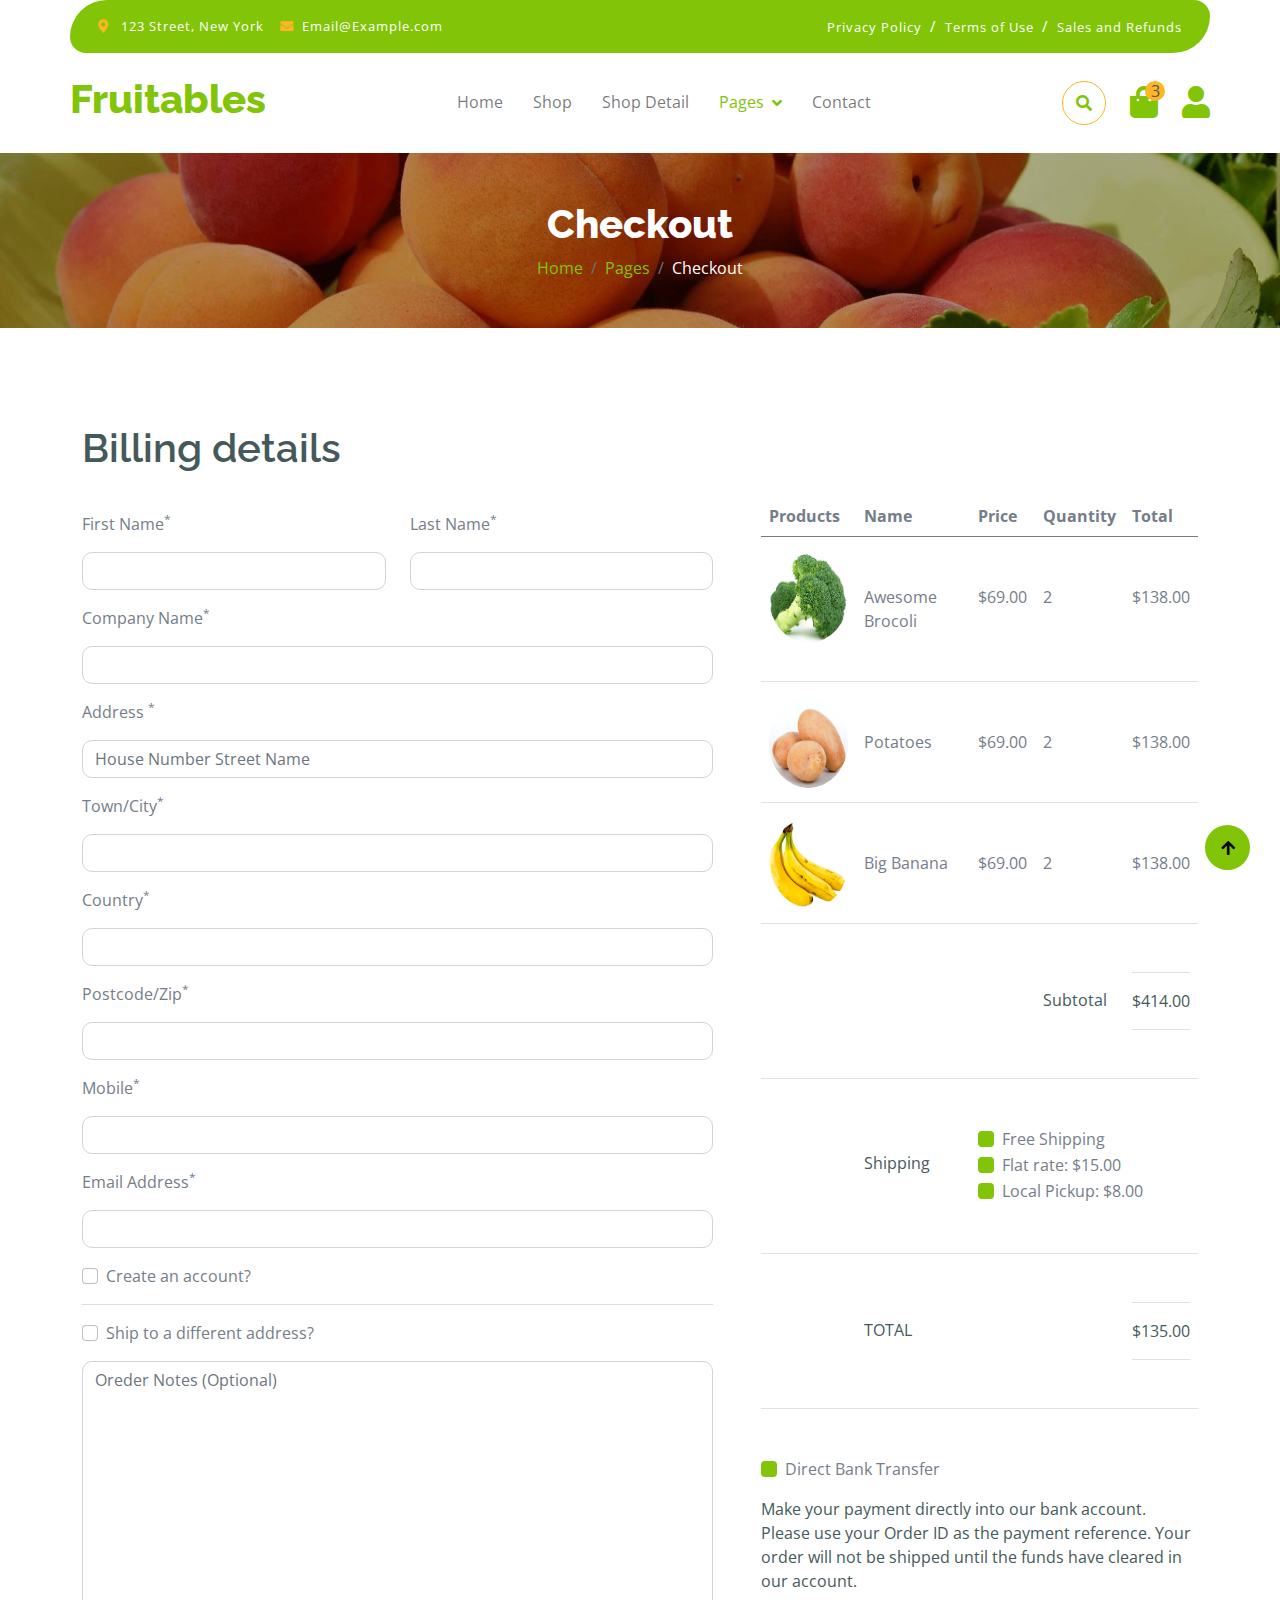
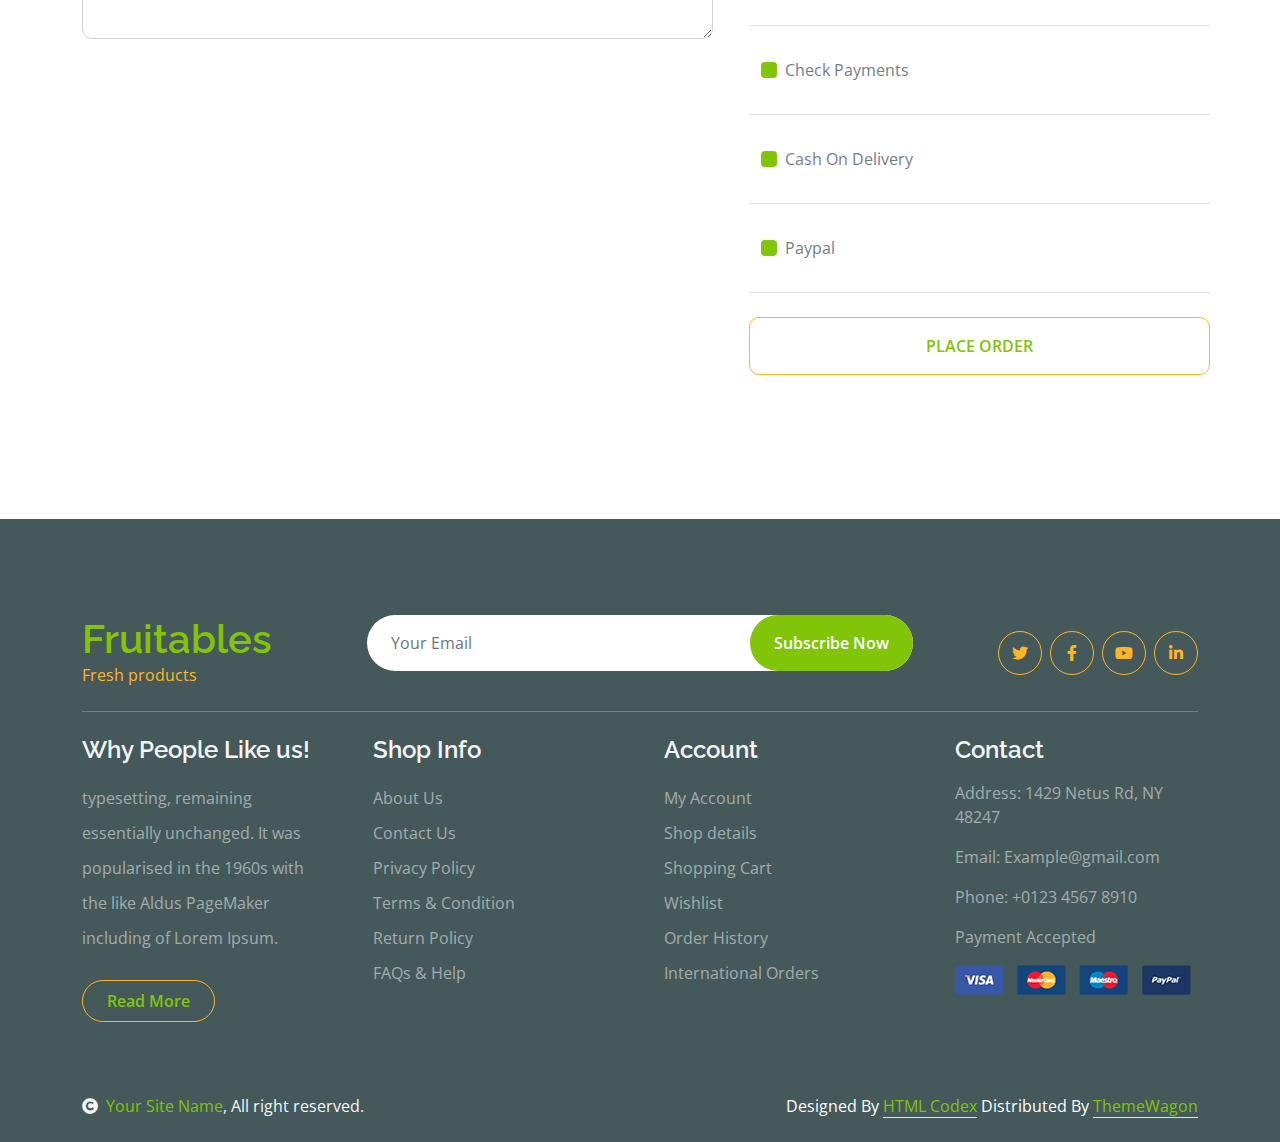
<file: client/frontEnd/fruitables-1.0.0/chackout.html>
<!DOCTYPE html>
<html lang="en">

    <head>
        <meta charset="utf-8">
        <title>Fruitables - Vegetable Website Template</title>
        <meta content="width=device-width, initial-scale=1.0" name="viewport">
        <meta content="" name="keywords">
        <meta content="" name="description">

        <!-- Google Web Fonts -->
        <link rel="preconnect" href="https://fonts.googleapis.com">
        <link rel="preconnect" href="https://fonts.gstatic.com" crossorigin>
        <link href="https://fonts.googleapis.com/css2?family=Open+Sans:wght@400;600&family=Raleway:wght@600;800&display=swap" rel="stylesheet"> 

        <!-- Icon Font Stylesheet -->
        <link rel="stylesheet" href="https://use.fontawesome.com/releases/v5.15.4/css/all.css"/>
        <link href="https://cdn.jsdelivr.net/npm/bootstrap-icons@1.4.1/font/bootstrap-icons.css" rel="stylesheet">

        <!-- Libraries Stylesheet -->
        <link href="lib/lightbox/css/lightbox.min.css" rel="stylesheet">
        <link href="lib/owlcarousel/assets/owl.carousel.min.css" rel="stylesheet">


        <!-- Customized Bootstrap Stylesheet -->
        <link href="css/bootstrap.min.css" rel="stylesheet">

        <!-- Template Stylesheet -->
        <link href="css/style.css" rel="stylesheet">
    </head>

    <body>

        <!-- Spinner Start -->
        <div id="spinner" class="show w-100 vh-100 bg-white position-fixed translate-middle top-50 start-50  d-flex align-items-center justify-content-center">
            <div class="spinner-grow text-primary" role="status"></div>
        </div>
        <!-- Spinner End -->


        <!-- Navbar start -->
        <div class="container-fluid fixed-top">
            <div class="container topbar bg-primary d-none d-lg-block">
                <div class="d-flex justify-content-between">
                    <div class="top-info ps-2">
                        <small class="me-3"><i class="fas fa-map-marker-alt me-2 text-secondary"></i> <a href="#" class="text-white">123 Street, New York</a></small>
                        <small class="me-3"><i class="fas fa-envelope me-2 text-secondary"></i><a href="#" class="text-white">Email@Example.com</a></small>
                    </div>
                    <div class="top-link pe-2">
                        <a href="#" class="text-white"><small class="text-white mx-2">Privacy Policy</small>/</a>
                        <a href="#" class="text-white"><small class="text-white mx-2">Terms of Use</small>/</a>
                        <a href="#" class="text-white"><small class="text-white ms-2">Sales and Refunds</small></a>
                    </div>
                </div>
            </div>
            <div class="container px-0">
                <nav class="navbar navbar-light bg-white navbar-expand-xl">
                    <a href="index.html" class="navbar-brand"><h1 class="text-primary display-6">Fruitables</h1></a>
                    <button class="navbar-toggler py-2 px-3" type="button" data-bs-toggle="collapse" data-bs-target="#navbarCollapse">
                        <span class="fa fa-bars text-primary"></span>
                    </button>
                    <div class="collapse navbar-collapse bg-white" id="navbarCollapse">
                        <div class="navbar-nav mx-auto">
                            <a href="index.html" class="nav-item nav-link">Home</a>
                            <a href="shop.html" class="nav-item nav-link">Shop</a>
                            <a href="shop-detail.html" class="nav-item nav-link">Shop Detail</a>
                            <div class="nav-item dropdown">
                                <a href="#" class="nav-link dropdown-toggle active" data-bs-toggle="dropdown">Pages</a>
                                <div class="dropdown-menu m-0 bg-secondary rounded-0">
                                    <a href="cart.html" class="dropdown-item">Cart</a>
                                    <a href="chackout.html" class="dropdown-item active">Chackout</a>
                                    <a href="testimonial.html" class="dropdown-item">Testimonial</a>
                                    <a href="404.html" class="dropdown-item">404 Page</a>
                                </div>
                            </div>
                            <a href="contact.html" class="nav-item nav-link">Contact</a>
                        </div>
                        <div class="d-flex m-3 me-0">
                            <button class="btn-search btn border border-secondary btn-md-square rounded-circle bg-white me-4" data-bs-toggle="modal" data-bs-target="#searchModal"><i class="fas fa-search text-primary"></i></button>
                            <a href="#" class="position-relative me-4 my-auto">
                                <i class="fa fa-shopping-bag fa-2x"></i>
                                <span class="position-absolute bg-secondary rounded-circle d-flex align-items-center justify-content-center text-dark px-1" style="top: -5px; left: 15px; height: 20px; min-width: 20px;">3</span>
                            </a>
                            <a href="#" class="my-auto">
                                <i class="fas fa-user fa-2x"></i>
                            </a>
                        </div>
                    </div>
                </nav>
            </div>
        </div>
        <!-- Navbar End -->


        <!-- Modal Search Start -->
        <div class="modal fade" id="searchModal" tabindex="-1" aria-labelledby="exampleModalLabel" aria-hidden="true">
            <div class="modal-dialog modal-fullscreen">
                <div class="modal-content rounded-0">
                    <div class="modal-header">
                        <h5 class="modal-title" id="exampleModalLabel">Search by keyword</h5>
                        <button type="button" class="btn-close" data-bs-dismiss="modal" aria-label="Close"></button>
                    </div>
                    <div class="modal-body d-flex align-items-center">
                        <div class="input-group w-75 mx-auto d-flex">
                            <input type="search" class="form-control p-3" placeholder="keywords" aria-describedby="search-icon-1">
                            <span id="search-icon-1" class="input-group-text p-3"><i class="fa fa-search"></i></span>
                        </div>
                    </div>
                </div>
            </div>
        </div>
        <!-- Modal Search End -->


        <!-- Single Page Header start -->
        <div class="container-fluid page-header py-5">
            <h1 class="text-center text-white display-6">Checkout</h1>
            <ol class="breadcrumb justify-content-center mb-0">
                <li class="breadcrumb-item"><a href="#">Home</a></li>
                <li class="breadcrumb-item"><a href="#">Pages</a></li>
                <li class="breadcrumb-item active text-white">Checkout</li>
            </ol>
        </div>
        <!-- Single Page Header End -->


        <!-- Checkout Page Start -->
        <div class="container-fluid py-5">
            <div class="container py-5">
                <h1 class="mb-4">Billing details</h1>
                <form action="#">
                    <div class="row g-5">
                        <div class="col-md-12 col-lg-6 col-xl-7">
                            <div class="row">
                                <div class="col-md-12 col-lg-6">
                                    <div class="form-item w-100">
                                        <label class="form-label my-3">First Name<sup>*</sup></label>
                                        <input type="text" class="form-control">
                                    </div>
                                </div>
                                <div class="col-md-12 col-lg-6">
                                    <div class="form-item w-100">
                                        <label class="form-label my-3">Last Name<sup>*</sup></label>
                                        <input type="text" class="form-control">
                                    </div>
                                </div>
                            </div>
                            <div class="form-item">
                                <label class="form-label my-3">Company Name<sup>*</sup></label>
                                <input type="text" class="form-control">
                            </div>
                            <div class="form-item">
                                <label class="form-label my-3">Address <sup>*</sup></label>
                                <input type="text" class="form-control" placeholder="House Number Street Name">
                            </div>
                            <div class="form-item">
                                <label class="form-label my-3">Town/City<sup>*</sup></label>
                                <input type="text" class="form-control">
                            </div>
                            <div class="form-item">
                                <label class="form-label my-3">Country<sup>*</sup></label>
                                <input type="text" class="form-control">
                            </div>
                            <div class="form-item">
                                <label class="form-label my-3">Postcode/Zip<sup>*</sup></label>
                                <input type="text" class="form-control">
                            </div>
                            <div class="form-item">
                                <label class="form-label my-3">Mobile<sup>*</sup></label>
                                <input type="tel" class="form-control">
                            </div>
                            <div class="form-item">
                                <label class="form-label my-3">Email Address<sup>*</sup></label>
                                <input type="email" class="form-control">
                            </div>
                            <div class="form-check my-3">
                                <input type="checkbox" class="form-check-input" id="Account-1" name="Accounts" value="Accounts">
                                <label class="form-check-label" for="Account-1">Create an account?</label>
                            </div>
                            <hr>
                            <div class="form-check my-3">
                                <input class="form-check-input" type="checkbox" id="Address-1" name="Address" value="Address">
                                <label class="form-check-label" for="Address-1">Ship to a different address?</label>
                            </div>
                            <div class="form-item">
                                <textarea name="text" class="form-control" spellcheck="false" cols="30" rows="11" placeholder="Oreder Notes (Optional)"></textarea>
                            </div>
                        </div>
                        <div class="col-md-12 col-lg-6 col-xl-5">
                            <div class="table-responsive">
                                <table class="table">
                                    <thead>
                                        <tr>
                                            <th scope="col">Products</th>
                                            <th scope="col">Name</th>
                                            <th scope="col">Price</th>
                                            <th scope="col">Quantity</th>
                                            <th scope="col">Total</th>
                                        </tr>
                                    </thead>
                                    <tbody>
                                        <tr>
                                            <th scope="row">
                                                <div class="d-flex align-items-center mt-2">
                                                    <img src="img/vegetable-item-2.jpg" class="img-fluid rounded-circle" style="width: 90px; height: 90px;" alt="">
                                                </div>
                                            </th>
                                            <td class="py-5">Awesome Brocoli</td>
                                            <td class="py-5">$69.00</td>
                                            <td class="py-5">2</td>
                                            <td class="py-5">$138.00</td>
                                        </tr>
                                        <tr>
                                            <th scope="row">
                                                <div class="d-flex align-items-center mt-2">
                                                    <img src="img/vegetable-item-5.jpg" class="img-fluid rounded-circle" style="width: 90px; height: 90px;" alt="">
                                                </div>
                                            </th>
                                            <td class="py-5">Potatoes</td>
                                            <td class="py-5">$69.00</td>
                                            <td class="py-5">2</td>
                                            <td class="py-5">$138.00</td>
                                        </tr>
                                        <tr>
                                            <th scope="row">
                                                <div class="d-flex align-items-center mt-2">
                                                    <img src="img/vegetable-item-3.png" class="img-fluid rounded-circle" style="width: 90px; height: 90px;" alt="">
                                                </div>
                                            </th>
                                            <td class="py-5">Big Banana</td>
                                            <td class="py-5">$69.00</td>
                                            <td class="py-5">2</td>
                                            <td class="py-5">$138.00</td>
                                        </tr>
                                        <tr>
                                            <th scope="row">
                                            </th>
                                            <td class="py-5"></td>
                                            <td class="py-5"></td>
                                            <td class="py-5">
                                                <p class="mb-0 text-dark py-3">Subtotal</p>
                                            </td>
                                            <td class="py-5">
                                                <div class="py-3 border-bottom border-top">
                                                    <p class="mb-0 text-dark">$414.00</p>
                                                </div>
                                            </td>
                                        </tr>
                                        <tr>
                                            <th scope="row">
                                            </th>
                                            <td class="py-5">
                                                <p class="mb-0 text-dark py-4">Shipping</p>
                                            </td>
                                            <td colspan="3" class="py-5">
                                                <div class="form-check text-start">
                                                    <input type="checkbox" class="form-check-input bg-primary border-0" id="Shipping-1" name="Shipping-1" value="Shipping">
                                                    <label class="form-check-label" for="Shipping-1">Free Shipping</label>
                                                </div>
                                                <div class="form-check text-start">
                                                    <input type="checkbox" class="form-check-input bg-primary border-0" id="Shipping-2" name="Shipping-1" value="Shipping">
                                                    <label class="form-check-label" for="Shipping-2">Flat rate: $15.00</label>
                                                </div>
                                                <div class="form-check text-start">
                                                    <input type="checkbox" class="form-check-input bg-primary border-0" id="Shipping-3" name="Shipping-1" value="Shipping">
                                                    <label class="form-check-label" for="Shipping-3">Local Pickup: $8.00</label>
                                                </div>
                                            </td>
                                        </tr>
                                        <tr>
                                            <th scope="row">
                                            </th>
                                            <td class="py-5">
                                                <p class="mb-0 text-dark text-uppercase py-3">TOTAL</p>
                                            </td>
                                            <td class="py-5"></td>
                                            <td class="py-5"></td>
                                            <td class="py-5">
                                                <div class="py-3 border-bottom border-top">
                                                    <p class="mb-0 text-dark">$135.00</p>
                                                </div>
                                            </td>
                                        </tr>
                                    </tbody>
                                </table>
                            </div>
                            <div class="row g-4 text-center align-items-center justify-content-center border-bottom py-3">
                                <div class="col-12">
                                    <div class="form-check text-start my-3">
                                        <input type="checkbox" class="form-check-input bg-primary border-0" id="Transfer-1" name="Transfer" value="Transfer">
                                        <label class="form-check-label" for="Transfer-1">Direct Bank Transfer</label>
                                    </div>
                                    <p class="text-start text-dark">Make your payment directly into our bank account. Please use your Order ID as the payment reference. Your order will not be shipped until the funds have cleared in our account.</p>
                                </div>
                            </div>
                            <div class="row g-4 text-center align-items-center justify-content-center border-bottom py-3">
                                <div class="col-12">
                                    <div class="form-check text-start my-3">
                                        <input type="checkbox" class="form-check-input bg-primary border-0" id="Payments-1" name="Payments" value="Payments">
                                        <label class="form-check-label" for="Payments-1">Check Payments</label>
                                    </div>
                                </div>
                            </div>
                            <div class="row g-4 text-center align-items-center justify-content-center border-bottom py-3">
                                <div class="col-12">
                                    <div class="form-check text-start my-3">
                                        <input type="checkbox" class="form-check-input bg-primary border-0" id="Delivery-1" name="Delivery" value="Delivery">
                                        <label class="form-check-label" for="Delivery-1">Cash On Delivery</label>
                                    </div>
                                </div>
                            </div>
                            <div class="row g-4 text-center align-items-center justify-content-center border-bottom py-3">
                                <div class="col-12">
                                    <div class="form-check text-start my-3">
                                        <input type="checkbox" class="form-check-input bg-primary border-0" id="Paypal-1" name="Paypal" value="Paypal">
                                        <label class="form-check-label" for="Paypal-1">Paypal</label>
                                    </div>
                                </div>
                            </div>
                            <div class="row g-4 text-center align-items-center justify-content-center pt-4">
                                <button type="button" class="btn border-secondary py-3 px-4 text-uppercase w-100 text-primary">Place Order</button>
                            </div>
                        </div>
                    </div>
                </form>
            </div>
        </div>
        <!-- Checkout Page End -->


        <!-- Footer Start -->
        <div class="container-fluid bg-dark text-white-50 footer pt-5 mt-5">
            <div class="container py-5">
                <div class="pb-4 mb-4" style="border-bottom: 1px solid rgba(226, 175, 24, 0.5) ;">
                    <div class="row g-4">
                        <div class="col-lg-3">
                            <a href="#">
                                <h1 class="text-primary mb-0">Fruitables</h1>
                                <p class="text-secondary mb-0">Fresh products</p>
                            </a>
                        </div>
                        <div class="col-lg-6">
                            <div class="position-relative mx-auto">
                                <input class="form-control border-0 w-100 py-3 px-4 rounded-pill" type="number" placeholder="Your Email">
                                <button type="submit" class="btn btn-primary border-0 border-secondary py-3 px-4 position-absolute rounded-pill text-white" style="top: 0; right: 0;">Subscribe Now</button>
                            </div>
                        </div>
                        <div class="col-lg-3">
                            <div class="d-flex justify-content-end pt-3">
                                <a class="btn  btn-outline-secondary me-2 btn-md-square rounded-circle" href=""><i class="fab fa-twitter"></i></a>
                                <a class="btn btn-outline-secondary me-2 btn-md-square rounded-circle" href=""><i class="fab fa-facebook-f"></i></a>
                                <a class="btn btn-outline-secondary me-2 btn-md-square rounded-circle" href=""><i class="fab fa-youtube"></i></a>
                                <a class="btn btn-outline-secondary btn-md-square rounded-circle" href=""><i class="fab fa-linkedin-in"></i></a>
                            </div>
                        </div>
                    </div>
                </div>
                <div class="row g-5">
                    <div class="col-lg-3 col-md-6">
                        <div class="footer-item">
                            <h4 class="text-light mb-3">Why People Like us!</h4>
                            <p class="mb-4">typesetting, remaining essentially unchanged. It was 
                                popularised in the 1960s with the like Aldus PageMaker including of Lorem Ipsum.</p>
                            <a href="" class="btn border-secondary py-2 px-4 rounded-pill text-primary">Read More</a>
                        </div>
                    </div>
                    <div class="col-lg-3 col-md-6">
                        <div class="d-flex flex-column text-start footer-item">
                            <h4 class="text-light mb-3">Shop Info</h4>
                            <a class="btn-link" href="">About Us</a>
                            <a class="btn-link" href="">Contact Us</a>
                            <a class="btn-link" href="">Privacy Policy</a>
                            <a class="btn-link" href="">Terms & Condition</a>
                            <a class="btn-link" href="">Return Policy</a>
                            <a class="btn-link" href="">FAQs & Help</a>
                        </div>
                    </div>
                    <div class="col-lg-3 col-md-6">
                        <div class="d-flex flex-column text-start footer-item">
                            <h4 class="text-light mb-3">Account</h4>
                            <a class="btn-link" href="">My Account</a>
                            <a class="btn-link" href="">Shop details</a>
                            <a class="btn-link" href="">Shopping Cart</a>
                            <a class="btn-link" href="">Wishlist</a>
                            <a class="btn-link" href="">Order History</a>
                            <a class="btn-link" href="">International Orders</a>
                        </div>
                    </div>
                    <div class="col-lg-3 col-md-6">
                        <div class="footer-item">
                            <h4 class="text-light mb-3">Contact</h4>
                            <p>Address: 1429 Netus Rd, NY 48247</p>
                            <p>Email: Example@gmail.com</p>
                            <p>Phone: +0123 4567 8910</p>
                            <p>Payment Accepted</p>
                            <img src="img/payment.png" class="img-fluid" alt="">
                        </div>
                    </div>
                </div>
            </div>
        </div>
        <!-- Footer End -->

        <!-- Copyright Start -->
        <div class="container-fluid copyright bg-dark py-4">
            <div class="container">
                <div class="row">
                    <div class="col-md-6 text-center text-md-start mb-3 mb-md-0">
                        <span class="text-light"><a href="#"><i class="fas fa-copyright text-light me-2"></i>Your Site Name</a>, All right reserved.</span>
                    </div>
                    <div class="col-md-6 my-auto text-center text-md-end text-white">
                        <!--/*** This template is free as long as you keep the below author’s credit link/attribution link/backlink. ***/-->
                        <!--/*** If you'd like to use the template without the below author’s credit link/attribution link/backlink, ***/-->
                        <!--/*** you can purchase the Credit Removal License from "https://htmlcodex.com/credit-removal". ***/-->
                        Designed By <a class="border-bottom" href="https://htmlcodex.com">HTML Codex</a> Distributed By <a class="border-bottom" href="https://themewagon.com">ThemeWagon</a>
                    </div>
                </div>
            </div>
        </div>
        <!-- Copyright End -->



        <!-- Back to Top -->
        <a href="#" class="btn btn-primary border-3 border-primary rounded-circle back-to-top"><i class="fa fa-arrow-up"></i></a>   

        
    <!-- JavaScript Libraries -->
    <script src="https://ajax.googleapis.com/ajax/libs/jquery/3.6.4/jquery.min.js"></script>
    <script src="https://cdn.jsdelivr.net/npm/bootstrap@5.0.0/dist/js/bootstrap.bundle.min.js"></script>
    <script src="lib/easing/easing.min.js"></script>
    <script src="lib/waypoints/waypoints.min.js"></script>
    <script src="lib/lightbox/js/lightbox.min.js"></script>
    <script src="lib/owlcarousel/owl.carousel.min.js"></script>

    <!-- Template Javascript -->
    <script src="js/main.js"></script>
    </body>

</html>
</file>
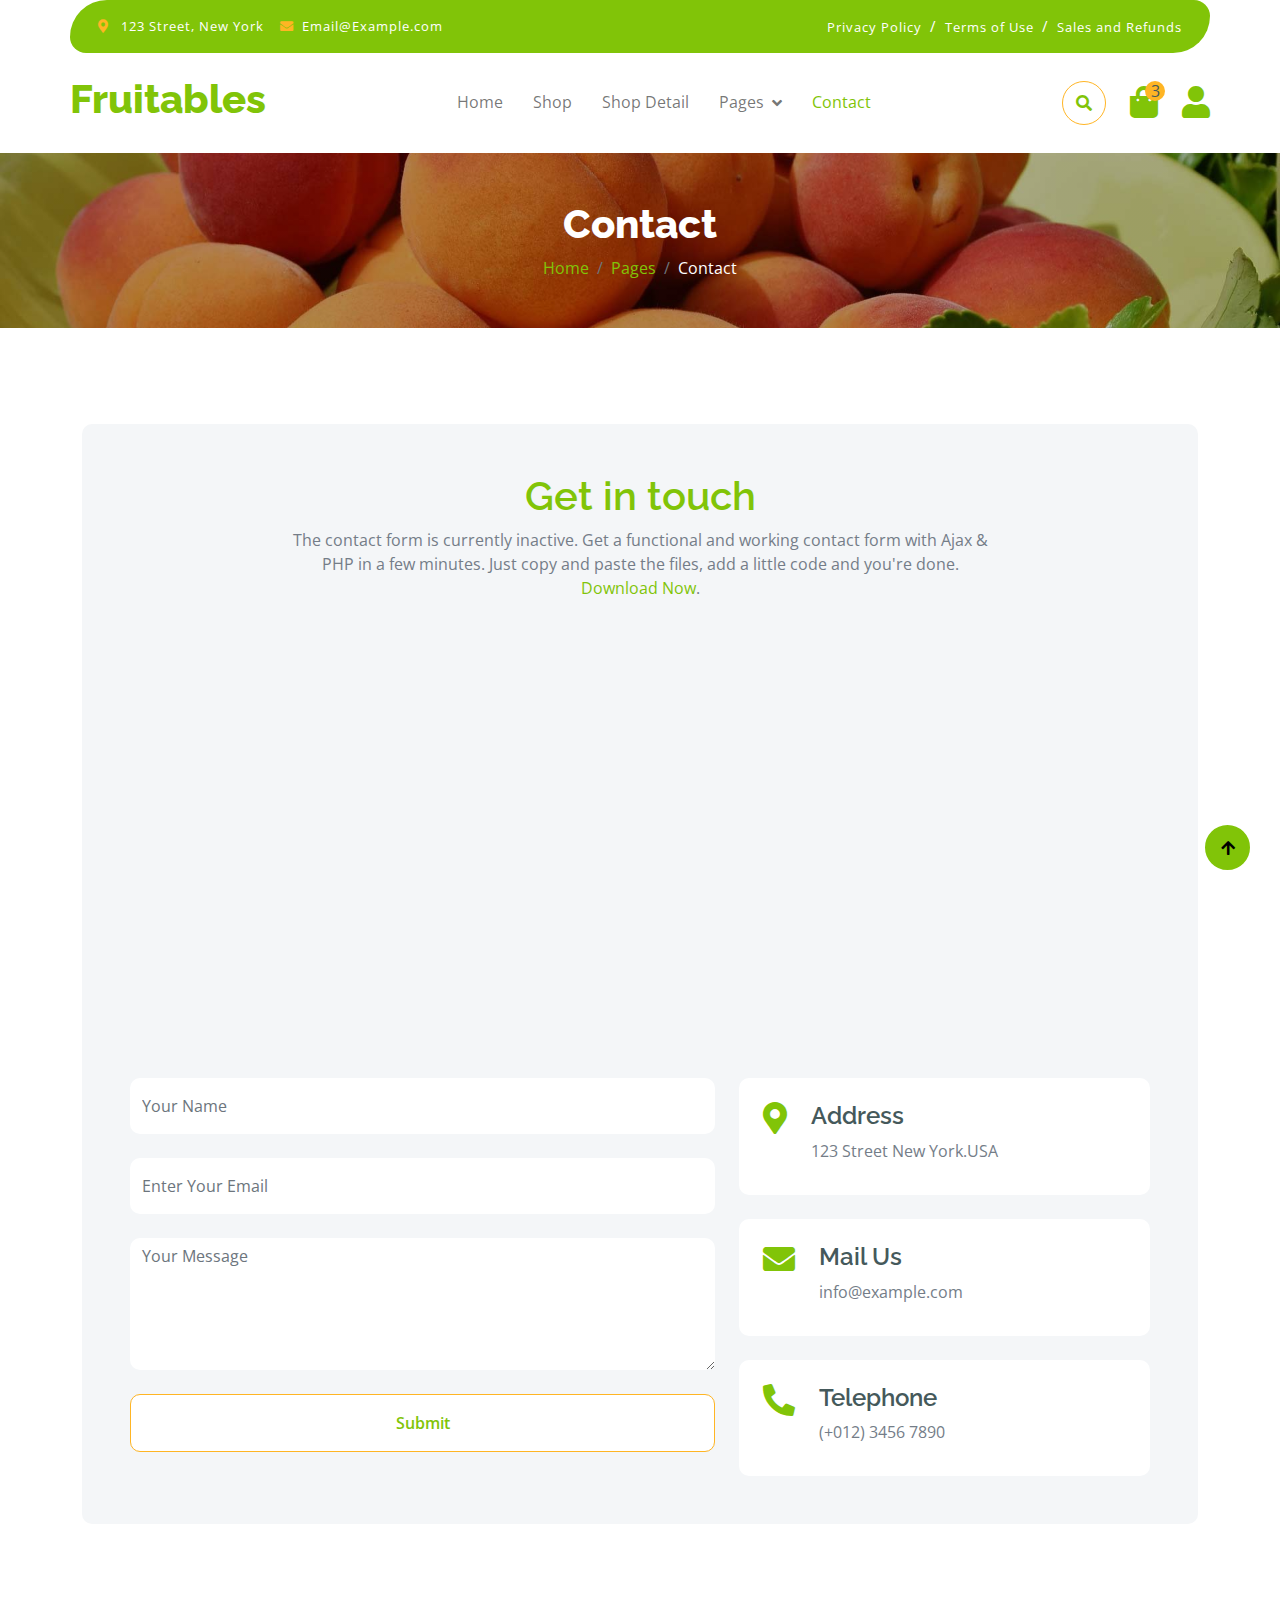
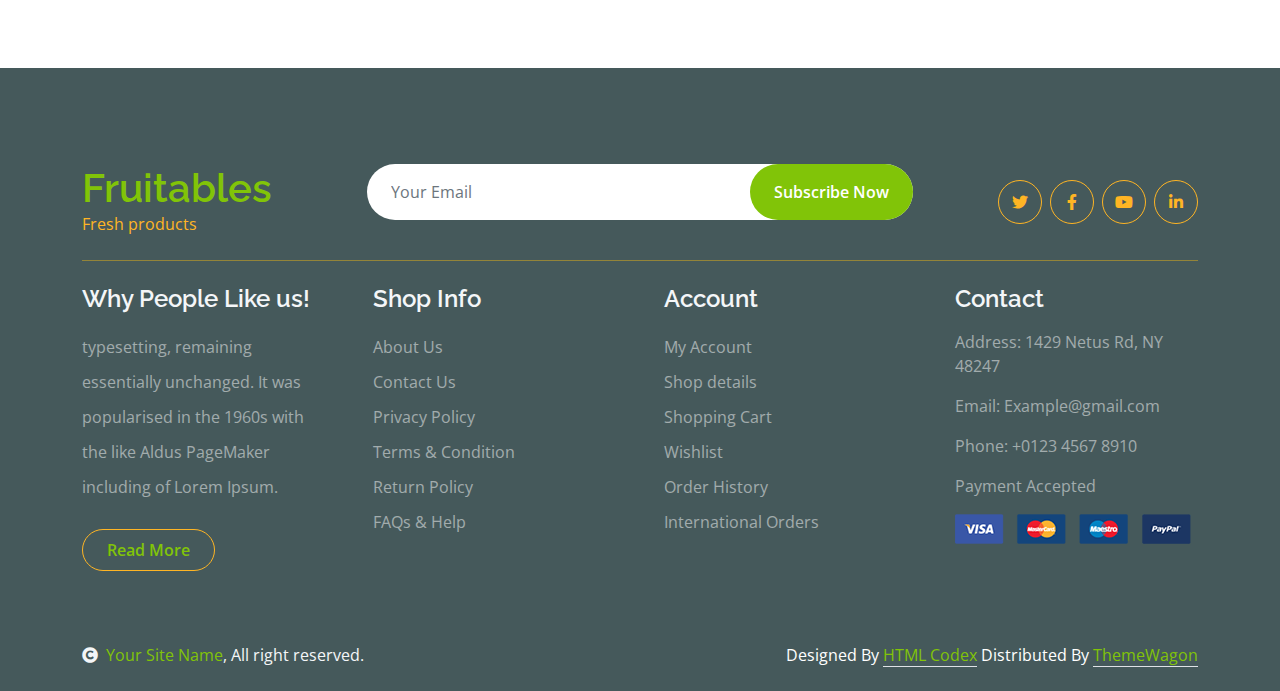
<file: client/frontEnd/fruitables-1.0.0/contact.html>
<!DOCTYPE html>
<html lang="en">

    <head>
        <meta charset="utf-8">
        <title>Fruitables - Vegetable Website Template</title>
        <meta content="width=device-width, initial-scale=1.0" name="viewport">
        <meta content="" name="keywords">
        <meta content="" name="description">

        <!-- Google Web Fonts -->
        <link rel="preconnect" href="https://fonts.googleapis.com">
        <link rel="preconnect" href="https://fonts.gstatic.com" crossorigin>
        <link href="https://fonts.googleapis.com/css2?family=Open+Sans:wght@400;600&family=Raleway:wght@600;800&display=swap" rel="stylesheet"> 

        <!-- Icon Font Stylesheet -->
        <link rel="stylesheet" href="https://use.fontawesome.com/releases/v5.15.4/css/all.css"/>
        <link href="https://cdn.jsdelivr.net/npm/bootstrap-icons@1.4.1/font/bootstrap-icons.css" rel="stylesheet">

        <!-- Libraries Stylesheet -->
        <link href="lib/lightbox/css/lightbox.min.css" rel="stylesheet">
        <link href="lib/owlcarousel/assets/owl.carousel.min.css" rel="stylesheet">


        <!-- Customized Bootstrap Stylesheet -->
        <link href="css/bootstrap.min.css" rel="stylesheet">

        <!-- Template Stylesheet -->
        <link href="css/style.css" rel="stylesheet">
    </head>

    <body>

        <!-- Spinner Start -->
        <div id="spinner" class="show w-100 vh-100 bg-white position-fixed translate-middle top-50 start-50  d-flex align-items-center justify-content-center">
            <div class="spinner-grow text-primary" role="status"></div>
        </div>
        <!-- Spinner End -->


        <!-- Navbar start -->
        <div class="container-fluid fixed-top">
            <div class="container topbar bg-primary d-none d-lg-block">
                <div class="d-flex justify-content-between">
                    <div class="top-info ps-2">
                        <small class="me-3"><i class="fas fa-map-marker-alt me-2 text-secondary"></i> <a href="#" class="text-white">123 Street, New York</a></small>
                        <small class="me-3"><i class="fas fa-envelope me-2 text-secondary"></i><a href="#" class="text-white">Email@Example.com</a></small>
                    </div>
                    <div class="top-link pe-2">
                        <a href="#" class="text-white"><small class="text-white mx-2">Privacy Policy</small>/</a>
                        <a href="#" class="text-white"><small class="text-white mx-2">Terms of Use</small>/</a>
                        <a href="#" class="text-white"><small class="text-white ms-2">Sales and Refunds</small></a>
                    </div>
                </div>
            </div>
            <div class="container px-0">
                <nav class="navbar navbar-light bg-white navbar-expand-xl">
                    <a href="index.html" class="navbar-brand"><h1 class="text-primary display-6">Fruitables</h1></a>
                    <button class="navbar-toggler py-2 px-3" type="button" data-bs-toggle="collapse" data-bs-target="#navbarCollapse">
                        <span class="fa fa-bars text-primary"></span>
                    </button>
                    <div class="collapse navbar-collapse bg-white" id="navbarCollapse">
                        <div class="navbar-nav mx-auto">
                            <a href="index.html" class="nav-item nav-link">Home</a>
                            <a href="shop.html" class="nav-item nav-link">Shop</a>
                            <a href="shop-detail.html" class="nav-item nav-link">Shop Detail</a>
                            <div class="nav-item dropdown">
                                <a href="#" class="nav-link dropdown-toggle" data-bs-toggle="dropdown">Pages</a>
                                <div class="dropdown-menu m-0 bg-secondary rounded-0">
                                    <a href="cart.html" class="dropdown-item">Cart</a>
                                    <a href="chackout.html" class="dropdown-item">Chackout</a>
                                    <a href="testimonial.html" class="dropdown-item">Testimonial</a>
                                    <a href="404.html" class="dropdown-item">404 Page</a>
                                </div>
                            </div>
                            <a href="contact.html" class="nav-item nav-link active">Contact</a>
                        </div>
                        <div class="d-flex m-3 me-0">
                            <button class="btn-search btn border border-secondary btn-md-square rounded-circle bg-white me-4" data-bs-toggle="modal" data-bs-target="#searchModal"><i class="fas fa-search text-primary"></i></button>
                            <a href="#" class="position-relative me-4 my-auto">
                                <i class="fa fa-shopping-bag fa-2x"></i>
                                <span class="position-absolute bg-secondary rounded-circle d-flex align-items-center justify-content-center text-dark px-1" style="top: -5px; left: 15px; height: 20px; min-width: 20px;">3</span>
                            </a>
                            <a href="#" class="my-auto">
                                <i class="fas fa-user fa-2x"></i>
                            </a>
                        </div>
                    </div>
                </nav>
            </div>
        </div>
        <!-- Navbar End -->


        <!-- Modal Search Start -->
        <div class="modal fade" id="searchModal" tabindex="-1" aria-labelledby="exampleModalLabel" aria-hidden="true">
            <div class="modal-dialog modal-fullscreen">
                <div class="modal-content rounded-0">
                    <div class="modal-header">
                        <h5 class="modal-title" id="exampleModalLabel">Search by keyword</h5>
                        <button type="button" class="btn-close" data-bs-dismiss="modal" aria-label="Close"></button>
                    </div>
                    <div class="modal-body d-flex align-items-center">
                        <div class="input-group w-75 mx-auto d-flex">
                            <input type="search" class="form-control p-3" placeholder="keywords" aria-describedby="search-icon-1">
                            <span id="search-icon-1" class="input-group-text p-3"><i class="fa fa-search"></i></span>
                        </div>
                    </div>
                </div>
            </div>
        </div>
        <!-- Modal Search End -->


        <!-- Single Page Header start -->
        <div class="container-fluid page-header py-5">
            <h1 class="text-center text-white display-6">Contact</h1>
            <ol class="breadcrumb justify-content-center mb-0">
                <li class="breadcrumb-item"><a href="#">Home</a></li>
                <li class="breadcrumb-item"><a href="#">Pages</a></li>
                <li class="breadcrumb-item active text-white">Contact</li>
            </ol>
        </div>
        <!-- Single Page Header End -->


        <!-- Contact Start -->
        <div class="container-fluid contact py-5">
            <div class="container py-5">
                <div class="p-5 bg-light rounded">
                    <div class="row g-4">
                        <div class="col-12">
                            <div class="text-center mx-auto" style="max-width: 700px;">
                                <h1 class="text-primary">Get in touch</h1>
                                <p class="mb-4">The contact form is currently inactive. Get a functional and working contact form with Ajax & PHP in a few minutes. Just copy and paste the files, add a little code and you're done. <a href="https://htmlcodex.com/contact-form">Download Now</a>.</p>
                            </div>
                        </div>
                        <div class="col-lg-12">
                            <div class="h-100 rounded">
                                <iframe class="rounded w-100" 
                                style="height: 400px;" src="https://www.google.com/maps/embed?pb=!1m18!1m12!1m3!1d387191.33750346623!2d-73.97968099999999!3d40.6974881!2m3!1f0!2f0!3f0!3m2!1i1024!2i768!4f13.1!3m3!1m2!1s0x89c24fa5d33f083b%3A0xc80b8f06e177fe62!2sNew%20York%2C%20NY%2C%20USA!5e0!3m2!1sen!2sbd!4v1694259649153!5m2!1sen!2sbd" 
                                loading="lazy" referrerpolicy="no-referrer-when-downgrade"></iframe>
                            </div>
                        </div>
                        <div class="col-lg-7">
                            <form action="" class="">
                                <input type="text" class="w-100 form-control border-0 py-3 mb-4" placeholder="Your Name">
                                <input type="email" class="w-100 form-control border-0 py-3 mb-4" placeholder="Enter Your Email">
                                <textarea class="w-100 form-control border-0 mb-4" rows="5" cols="10" placeholder="Your Message"></textarea>
                                <button class="w-100 btn form-control border-secondary py-3 bg-white text-primary " type="submit">Submit</button>
                            </form>
                        </div>
                        <div class="col-lg-5">
                            <div class="d-flex p-4 rounded mb-4 bg-white">
                                <i class="fas fa-map-marker-alt fa-2x text-primary me-4"></i>
                                <div>
                                    <h4>Address</h4>
                                    <p class="mb-2">123 Street New York.USA</p>
                                </div>
                            </div>
                            <div class="d-flex p-4 rounded mb-4 bg-white">
                                <i class="fas fa-envelope fa-2x text-primary me-4"></i>
                                <div>
                                    <h4>Mail Us</h4>
                                    <p class="mb-2">info@example.com</p>
                                </div>
                            </div>
                            <div class="d-flex p-4 rounded bg-white">
                                <i class="fa fa-phone-alt fa-2x text-primary me-4"></i>
                                <div>
                                    <h4>Telephone</h4>
                                    <p class="mb-2">(+012) 3456 7890</p>
                                </div>
                            </div>
                        </div>
                    </div>
                </div>
            </div>
        </div>
        <!-- Contact End -->


        <!-- Footer Start -->
        <div class="container-fluid bg-dark text-white-50 footer pt-5 mt-5">
            <div class="container py-5">
                <div class="pb-4 mb-4" style="border-bottom: 1px solid rgba(226, 175, 24, 0.5) ;">
                    <div class="row g-4">
                        <div class="col-lg-3">
                            <a href="#">
                                <h1 class="text-primary mb-0">Fruitables</h1>
                                <p class="text-secondary mb-0">Fresh products</p>
                            </a>
                        </div>
                        <div class="col-lg-6">
                            <div class="position-relative mx-auto">
                                <input class="form-control border-0 w-100 py-3 px-4 rounded-pill" type="number" placeholder="Your Email">
                                <button type="submit" class="btn btn-primary border-0 border-secondary py-3 px-4 position-absolute rounded-pill text-white" style="top: 0; right: 0;">Subscribe Now</button>
                            </div>
                        </div>
                        <div class="col-lg-3">
                            <div class="d-flex justify-content-end pt-3">
                                <a class="btn  btn-outline-secondary me-2 btn-md-square rounded-circle" href=""><i class="fab fa-twitter"></i></a>
                                <a class="btn btn-outline-secondary me-2 btn-md-square rounded-circle" href=""><i class="fab fa-facebook-f"></i></a>
                                <a class="btn btn-outline-secondary me-2 btn-md-square rounded-circle" href=""><i class="fab fa-youtube"></i></a>
                                <a class="btn btn-outline-secondary btn-md-square rounded-circle" href=""><i class="fab fa-linkedin-in"></i></a>
                            </div>
                        </div>
                    </div>
                </div>
                <div class="row g-5">
                    <div class="col-lg-3 col-md-6">
                        <div class="footer-item">
                            <h4 class="text-light mb-3">Why People Like us!</h4>
                            <p class="mb-4">typesetting, remaining essentially unchanged. It was 
                                popularised in the 1960s with the like Aldus PageMaker including of Lorem Ipsum.</p>
                            <a href="" class="btn border-secondary py-2 px-4 rounded-pill text-primary">Read More</a>
                        </div>
                    </div>
                    <div class="col-lg-3 col-md-6">
                        <div class="d-flex flex-column text-start footer-item">
                            <h4 class="text-light mb-3">Shop Info</h4>
                            <a class="btn-link" href="">About Us</a>
                            <a class="btn-link" href="">Contact Us</a>
                            <a class="btn-link" href="">Privacy Policy</a>
                            <a class="btn-link" href="">Terms & Condition</a>
                            <a class="btn-link" href="">Return Policy</a>
                            <a class="btn-link" href="">FAQs & Help</a>
                        </div>
                    </div>
                    <div class="col-lg-3 col-md-6">
                        <div class="d-flex flex-column text-start footer-item">
                            <h4 class="text-light mb-3">Account</h4>
                            <a class="btn-link" href="">My Account</a>
                            <a class="btn-link" href="">Shop details</a>
                            <a class="btn-link" href="">Shopping Cart</a>
                            <a class="btn-link" href="">Wishlist</a>
                            <a class="btn-link" href="">Order History</a>
                            <a class="btn-link" href="">International Orders</a>
                        </div>
                    </div>
                    <div class="col-lg-3 col-md-6">
                        <div class="footer-item">
                            <h4 class="text-light mb-3">Contact</h4>
                            <p>Address: 1429 Netus Rd, NY 48247</p>
                            <p>Email: Example@gmail.com</p>
                            <p>Phone: +0123 4567 8910</p>
                            <p>Payment Accepted</p>
                            <img src="img/payment.png" class="img-fluid" alt="">
                        </div>
                    </div>
                </div>
            </div>
        </div>
        <!-- Footer End -->

        <!-- Copyright Start -->
        <div class="container-fluid copyright bg-dark py-4">
            <div class="container">
                <div class="row">
                    <div class="col-md-6 text-center text-md-start mb-3 mb-md-0">
                        <span class="text-light"><a href="#"><i class="fas fa-copyright text-light me-2"></i>Your Site Name</a>, All right reserved.</span>
                    </div>
                    <div class="col-md-6 my-auto text-center text-md-end text-white">
                        <!--/*** This template is free as long as you keep the below author’s credit link/attribution link/backlink. ***/-->
                        <!--/*** If you'd like to use the template without the below author’s credit link/attribution link/backlink, ***/-->
                        <!--/*** you can purchase the Credit Removal License from "https://htmlcodex.com/credit-removal". ***/-->
                        Designed By <a class="border-bottom" href="https://htmlcodex.com">HTML Codex</a> Distributed By <a class="border-bottom" href="https://themewagon.com">ThemeWagon</a>
                    </div>
                </div>
            </div>
        </div>
        <!-- Copyright End -->



        <!-- Back to Top -->
        <a href="#" class="btn btn-primary border-3 border-primary rounded-circle back-to-top"><i class="fa fa-arrow-up"></i></a>   

        
    <!-- JavaScript Libraries -->
    <script src="https://ajax.googleapis.com/ajax/libs/jquery/3.6.4/jquery.min.js"></script>
    <script src="https://cdn.jsdelivr.net/npm/bootstrap@5.0.0/dist/js/bootstrap.bundle.min.js"></script>
    <script src="lib/easing/easing.min.js"></script>
    <script src="lib/waypoints/waypoints.min.js"></script>
    <script src="lib/lightbox/js/lightbox.min.js"></script>
    <script src="lib/owlcarousel/owl.carousel.min.js"></script>

    <!-- Template Javascript -->
    <script src="js/main.js"></script>
    </body>

</html>
</file>
<file: client/frontEnd/fruitables-1.0.0/css/style.css>
/*** Spinner Start ***/
#spinner {
    opacity: 0;
    visibility: hidden;
    transition: opacity .8s ease-out, visibility 0s linear .5s;
    z-index: 99999;
 }

 #spinner.show {
     transition: opacity .8s ease-out, visibility 0s linear .0s;
     visibility: visible;
     opacity: 1;
 }

 .back-to-top {
    position: fixed;
    right: 30px;
    bottom: 30px;
    display: flex;
    width: 45px;
    height: 45px;
    align-items: center;
    justify-content: center;
    transition: 0.5s;
    z-index: 99;
}
/*** Spinner End ***/


/*** Button Start ***/
.btn {
    font-weight: 600;
    transition: .5s;
}

.btn-square {
    width: 32px;
    height: 32px;
}

.btn-sm-square {
    width: 34px;
    height: 34px;
}

.btn-md-square {
    width: 44px;
    height: 44px;
}

.btn-lg-square {
    width: 56px;
    height: 56px;
}

.btn-square,
.btn-sm-square,
.btn-md-square,
.btn-lg-square {
    padding: 0;
    display: flex;
    align-items: center;
    justify-content: center;
    font-weight: normal;
}

.btn.border-secondary {
    transition: 0.5s;
}

.btn.border-secondary:hover {
    background: var(--bs-secondary) !important;
    color: var(--bs-white) !important;
}

/*** Topbar Start ***/
.fixed-top {
    transition: 0.5s;
    background: var(--bs-white);
    border: 0;
}

.topbar {
    padding: 20px;
    border-radius: 230px 100px;
}

.topbar .top-info {
    font-size: 15px;
    line-height: 0;
    letter-spacing: 1px;
    display: flex;
    align-items: center;
}

.topbar .top-link {
    font-size: 15px;
    line-height: 0;
    letter-spacing: 1px;
    display: flex;
    align-items: center;
}

.topbar .top-link a {
    letter-spacing: 1px;
}

.topbar .top-link a small:hover {
    color: var(--bs-secondary) !important;
    transition: 0.5s;
}

.topbar .top-link a small:hover i {
    color: var(--bs-primary) !important;
}
/*** Topbar End ***/

/*** Navbar Start ***/
.navbar .navbar-nav .nav-link {
    padding: 10px 15px;
    font-size: 16px;
    transition: .5s;
}

.navbar {
    height: 100px;
    border-bottom: 1px solid rgba(255, 255, 255, .1);
}

.navbar .navbar-nav .nav-link:hover,
.navbar .navbar-nav .nav-link.active,
.fixed-top.bg-white .navbar .navbar-nav .nav-link:hover,
.fixed-top.bg-white .navbar .navbar-nav .nav-link.active {
    color: var(--bs-primary);
}

.navbar .dropdown-toggle::after {
    border: none;
    content: "\f107";
    font-family: "Font Awesome 5 Free";
    font-weight: 700;
    vertical-align: middle;
    margin-left: 8px;
}

@media (min-width: 1200px) {
    .navbar .nav-item .dropdown-menu {
        display: block;
        visibility: hidden;
        top: 100%;
        transform: rotateX(-75deg);
        transform-origin: 0% 0%;
        border: 0;
        transition: .5s;
        opacity: 0;
    }
}

.dropdown .dropdown-menu a:hover {
    background: var(--bs-secondary);
    color: var(--bs-primary);
}

.navbar .nav-item:hover .dropdown-menu {
    transform: rotateX(0deg);
    visibility: visible;
    background: var(--bs-light) !important;
    border-radius: 10px !important;
    transition: .5s;
    opacity: 1;
}

#searchModal .modal-content {
    background: rgba(255, 255, 255, .8);
}
/*** Navbar End ***/

/*** Hero Header ***/
.hero-header {
    background: linear-gradient(rgba(248, 223, 173, 0.1), rgba(248, 223, 173, 0.1)), url(../img/hero-img.jpg);
    background-position: center center;
    background-repeat: no-repeat;
    background-size: cover;
}

.carousel-item {
    position: relative;
}

.carousel-item a {
    position: absolute;
    top: 50%;
    left: 50%;
    transform: translate(-50%, -50%);
    font-size: 25px;
    background: linear-gradient(rgba(255, 181, 36, 0.7), rgba(255, 181, 36, 0.7));
}

.carousel-control-next,
.carousel-control-prev {
    width: 48px;
    height: 48px;
    border-radius: 48px;
    border: 1px solid var(--bs-white);
    background: var(--bs-primary);
    position: absolute;
    top: 50%;
    transform: translateY(-50%);
}

.carousel-control-next {
    margin-right: 20px;
}

.carousel-control-prev {
    margin-left: 20px;
}

.page-header {
    position: relative;
    background: linear-gradient(rgba(0, 0, 0, 0.3), rgba(0, 0, 0, 0.3)), url(../img/cart-page-header-img.jpg);
    background-position: center center;
    background-repeat: no-repeat;
    background-size: cover;
}

@media (min-width: 992px) {
    .hero-header,
    .page-header {
        margin-top: 152px !important;
    }
}

@media (max-width: 992px) {
    .hero-header,
    .page-header {
        margin-top: 97px !important;
    }
}
/*** Hero Header end ***/


/*** featurs Start ***/
.featurs .featurs-item .featurs-icon {
    position: relative;
    width: 120px;
    height: 120px;
}

.featurs .featurs-item .featurs-icon::after {
    content: "";
    width: 35px;
    height: 35px;
    background: var(--bs-secondary);
    position: absolute;
    bottom: -10px;
    transform: translate(-50%);
    transform: rotate(45deg);
    background: var(--bs-secondary);
    
}
/*** featurs End ***/


/*** service Start ***/
.service .service-item .service-content {
    position: relative;
    width: 250px; 
    height: 130px; 
    top: -50%; 
    left: 50%; 
    transform: translate(-50%, -50%);
}

/*** service End ***/


/*** Fruits Start ***/
.fruite .tab-class .nav-item a.active {
    background: var(--bs-secondary) !important;
}

.fruite .tab-class .nav-item a.active span {
    color: var(--bs-white) !important; 
}

.fruite .fruite-categorie .fruite-name {
    line-height: 40px;
}

.fruite .fruite-categorie .fruite-name a {
    transition: 0.5s;
}

.fruite .fruite-categorie .fruite-name a:hover {
    color: var(--bs-secondary);
}

.fruite .fruite-item {
    height: 100%;
    transition: 0.5s;
}
.fruite .fruite-item:hover {
    box-shadow: 0 0 55px rgba(0, 0, 0, 0.4);
}

.fruite .fruite-item .fruite-img {
    overflow: hidden;
    transition: 0.5s;
    border-radius: 10px 10px 0 0;
}

.fruite .fruite-item .fruite-img img {
    transition: 0.5s;
}

.fruite .fruite-item .fruite-img img:hover {
    transform: scale(1.3);
}
/*** Fruits End ***/


/*** vesitable Start ***/
.vesitable .vesitable-item {
    height: 100%;
    transition: 0.5s;
}

.vesitable .vesitable-item:hover {
    box-shadow: 0 0 55px rgba(0, 0, 0, 0.4);
}

.vesitable .vesitable-item .vesitable-img {
    overflow: hidden;
    transition: 0.5s;
    border-radius: 10px 10px 0 0;
}

.vesitable .vesitable-item .vesitable-img img {
    transition: 0.5s;
}

.vesitable .vesitable-item .vesitable-img img:hover {
    transform: scale(1.2);
}

.vesitable .owl-stage {
    margin: 50px 0;
    position: relative;
}

.vesitable .owl-nav .owl-prev {
    position: absolute;
    top: -8px;
    right: 0;
    color: var(--bs-primary);
    padding: 5px 25px;
    border: 1px solid var(--bs-secondary);
    border-radius: 20px;
    transition: 0.5s;

}

.vesitable .owl-nav .owl-prev:hover {
    background: var(--bs-secondary);
    color: var(--bs-white);
}

.vesitable .owl-nav .owl-next {
    position: absolute;
    top: -8px;
    right: 88px;
    color: var(--bs-primary);
    padding: 5px 25px;
    border: 1px solid var(--bs-secondary);
    border-radius: 20px;
    transition: 0.5s;
}

.vesitable .owl-nav .owl-next:hover {
    background: var(--bs-secondary);
    color: var(--bs-white);
}
/*** vesitable End ***/


/*** Banner Section Start ***/
.banner .banner-btn:hover {
    background: var(--bs-primary);
}
/*** Banner Section End ***/


/*** Facts Start ***/
.counter {
    height: 100%;
    text-align: center;
    box-shadow: 0 0 30px rgba(0, 0, 0, 0.05);
}

.counter i {
    font-size: 60px;
    margin-bottom: 25px;
}

.counter h4 {
    color: var(--bs-primary);
    letter-spacing: 1px;
    text-transform: uppercase;
}

.counter h1 {
    margin-bottom: 0;
}
/*** Facts End ***/


/*** testimonial Start ***/
.testimonial .owl-nav .owl-prev {
    position: absolute;
    top: -58px;
    right: 0;
    color: var(--bs-primary);
    padding: 5px 25px;
    border: 1px solid var(--bs-secondary);
    border-radius: 20px;
    transition: 0.5s;
}

.testimonial .owl-nav .owl-prev:hover {
    background: var(--bs-secondary);
    color: var(--bs-white);
}

.testimonial .owl-nav .owl-next {
    position: absolute;
    top: -58px;
    right: 88px;
    color: var(--bs-primary);
    padding: 5px 25px;
    border: 1px solid var(--bs-secondary);
    border-radius: 20px;
    transition: 0.5s;
}

.testimonial .owl-nav .owl-next:hover {
    background: var(--bs-secondary);
    color: var(--bs-white);
}
/*** testimonial End ***/


/*** Single Page Start ***/
.pagination {
    display: inline-block;
}
  
.pagination a {
    color: var(--bs-dark);
    padding: 10px 16px;
    text-decoration: none;
    transition: 0.5s;
    border: 1px solid var(--bs-secondary);
    margin: 0 4px;
}
  
.pagination a.active {
    background-color: var(--bs-primary);
    color: var(--bs-light);
    border: 1px solid var(--bs-secondary);
}
  
.pagination a:hover:not(.active) {background-color: var(--bs-primary)}

.nav.nav-tabs .nav-link.active {
    border-bottom: 2px solid var(--bs-secondary) !important;
}
/*** Single Page End ***/


/*** Footer Start ***/
.footer .footer-item .btn-link {
    line-height: 35px;
    color: rgba(255, 255, 255, .5);
    transition: 0.5s;
}

.footer .footer-item .btn-link:hover {
    color: var(--bs-secondary) !important;
}

.footer .footer-item p.mb-4 {
    line-height: 35px;
}
/*** Footer End ***/
</file>
<file: client/frontEnd/css/style.css>
/*** Requiere connection ***/

/* Affichage des sections dans la SPA */

.active {
    display: block;
}

.inactive {
    display: none;
}

/* Classe de style pour l'affichage des éléments qui nécessitent une connexion */

.requiresConnection {
    visibility: collapse;
}


/* background color */

.child1 {
    z-index: 0;
}

.child2 {
    position: absolute;
    z-index: 1;
}

/*** Spinner Start ***/
#spinner {
    opacity: 0;
    visibility: hidden;
    transition: opacity .8s ease-out, visibility 0s linear .5s;
    z-index: 99999;
 }

 #spinner.show {
     transition: opacity .8s ease-out, visibility 0s linear .0s;
     visibility: visible;
     opacity: 1;
 }

 .back-to-top {
    position: fixed;
    right: 30px;
    bottom: 30px;
    display: flex;
    width: 45px;
    height: 45px;
    align-items: center;
    justify-content: center;
    transition: 0.5s;
    z-index: 99;
}
/*** Spinner End ***/
.center-container {
    text-align: center;
}


/*** Button Start ***/
.btn {
    font-weight: 600;
    transition: .5s;
}

.btn-square {
    width: 32px;
    height: 32px;
}

.btn-sm-square {
    width: 34px;
    height: 34px;
}

.btn-md-square {
    width: 44px;
    height: 44px;
}

.btn-lg-square {
    width: 56px;
    height: 56px;
}

.btn-square,
.btn-sm-square,
.btn-md-square,
.btn-lg-square {
    padding: 0;
    display: flex;
    align-items: center;
    justify-content: center;
    font-weight: normal;
}

.btn.border-secondary {
    transition: 0.5s;
}

.btn.border-secondary:hover {
    background: var(--bs-secondary) !important;
    color: var(--bs-white) !important;
}

/*** Topbar Start ***/
.fixed-top {
    transition: 0.5s;
    background: var(--bs-white);
    border: 0;
}

.topbar {
    padding: 20px;
    border-radius: 230px 100px;
}

.topbar .top-info {
    font-size: 15px;
    line-height: 0;
    letter-spacing: 1px;
    display: flex;
    align-items: center;
}

.topbar .top-link {
    font-size: 15px;
    line-height: 0;
    letter-spacing: 1px;
    display: flex;
    align-items: center;
}

.topbar .top-link a {
    letter-spacing: 1px;
}

.topbar .top-link a small:hover {
    color: var(--bs-secondary) !important;
    transition: 0.5s;
}

.topbar .top-link a small:hover i {
    color: var(--bs-primary) !important;
}
/*** Topbar End ***/

/*** Navbar Start ***/
.navbar .navbar-nav .nav-link {
    padding: 10px 15px;
    font-size: 16px;
    transition: .5s;
}

.navbar {
    height: 100px;
    border-bottom: 1px solid rgba(255, 255, 255, .1);
}

.navbar .navbar-nav .nav-link:hover,
.navbar .navbar-nav .nav-link.active,
.fixed-top.bg-white .navbar .navbar-nav .nav-link:hover,
.fixed-top.bg-white .navbar .navbar-nav .nav-link.active {
    color: var(--bs-primary);
}

.navbar .dropdown-toggle::after {
    border: none;
    content: "\f107";
    font-family: "Font Awesome 5 Free";
    font-weight: 700;
    vertical-align: middle;
    margin-left: 8px;
}

@media (min-width: 1200px) {
    .navbar .nav-item .dropdown-menu {
        display: block;
        visibility: hidden;
        top: 100%;
        transform: rotateX(-75deg);
        transform-origin: 0% 0%;
        border: 0;
        transition: .5s;
        opacity: 0;
    }
}

.dropdown .dropdown-menu a:hover {
    background: var(--bs-secondary);
    color: var(--bs-primary);
}

.navbar .nav-item:hover .dropdown-menu {
    transform: rotateX(0deg);
    visibility: visible;
    background: var(--bs-light) !important;
    border-radius: 10px !important;
    transition: .5s;
    opacity: 1;
}

#searchModal .modal-content {
    background: rgba(255, 255, 255, .8);
}
/*** Navbar End ***/

/*** Hero Header ***/
.hero-header {
    background: linear-gradient(rgba(255, 255, 255, 0.8), rgba(255, 255, 255, 0.8)), url(../img/planete.jpg);
    background-position: center center;
    background-repeat: no-repeat;
    background-size: cover;
}

.carousel-item {
    position: relative;
}

.carousel-item a {
    position: absolute;
    top: 50%;
    left: 50%;
    transform: translate(-50%, -50%);
    font-size: 25px;
    background: linear-gradient(rgba(255, 181, 36, 0.7), rgba(255, 181, 36, 0.7));
}

.carousel-control-next,
.carousel-control-prev {
    width: 48px;
    height: 48px;
    border-radius: 48px;
    border: 1px solid var(--bs-white);
    background: var(--bs-primary);
    position: absolute;
    top: 50%;
    transform: translateY(-50%);
}

.carousel-control-next {
    margin-right: 20px;
}

.carousel-control-prev {
    margin-left: 20px;
}

.page-header {
    position: relative;
    background: linear-gradient(rgba(0, 0, 0, 0.3), rgba(0, 0, 0, 0.3)), url(../img/cart-page-header-img.jpg);
    background-position: center center;
    background-repeat: no-repeat;
    background-size: cover;
}

@media (min-width: 992px) {
    .hero-header,
    .page-header {
        margin-top: 152px !important;
    }
}

@media (max-width: 992px) {
    .hero-header,
    .page-header {
        margin-top: 97px !important;
    }
}
/*** Hero Header end ***/


/*** featurs Start ***/
.featurs .featurs-item .featurs-icon {
    position: relative;
    width: 120px;
    height: 120px;
}

.featurs .featurs-item .featurs-icon::after {
    content: "";
    width: 35px;
    height: 35px;
    background: var(--bs-secondary);
    position: absolute;
    bottom: -10px;
    transform: translate(-50%);
    transform: rotate(45deg);
    background: var(--bs-secondary);
    
}
/*** featurs End ***/


/*** service Start ***/
.service .service-item .service-content {
    position: relative;
    width: 250px; 
    height: 130px; 
    top: -50%; 
    left: 50%; 
    transform: translate(-50%, -50%);
}

/*** service End ***/


/*** Fruits Start ***/
.fruite .tab-class .nav-item a.active {
    background: var(--bs-secondary) !important;
}

.fruite .tab-class .nav-item a.active span {
    color: var(--bs-white) !important; 
}

.fruite .fruite-categorie .fruite-name {
    line-height: 40px;
}

.fruite .fruite-categorie .fruite-name a {
    transition: 0.5s;
}

.fruite .fruite-categorie .fruite-name a:hover {
    color: var(--bs-secondary);
}

.fruite .fruite-item {
    height: 100%;
    transition: 0.5s;
}
.fruite .fruite-item:hover {
    box-shadow: 0 0 55px rgba(0, 0, 0, 0.4);
}

.fruite .fruite-item .fruite-img {
    overflow: hidden;
    transition: 0.5s;
    border-radius: 10px 10px 0 0;
}

.fruite .fruite-item .fruite-img img {
    transition: 0.5s;
}

.fruite .fruite-item .fruite-img img:hover {
    transform: scale(1.3);
}
/*** Fruits End ***/


/*** vesitable Start ***/
.vesitable .vesitable-item {
    height: 100%;
    transition: 0.5s;
}

.vesitable .vesitable-item:hover {
    box-shadow: 0 0 55px rgba(0, 0, 0, 0.4);
}

.vesitable .vesitable-item .vesitable-img {
    overflow: hidden;
    transition: 0.5s;
    border-radius: 10px 10px 0 0;
}

.vesitable .vesitable-item .vesitable-img img {
    transition: 0.5s;
}

.vesitable .vesitable-item .vesitable-img img:hover {
    transform: scale(1.2);
}

.vesitable .owl-stage {
    margin: 50px 0;
    position: relative;
}

.vesitable .owl-nav .owl-prev {
    position: absolute;
    top: -8px;
    right: 0;
    color: var(--bs-primary);
    padding: 5px 25px;
    border: 1px solid var(--bs-secondary);
    border-radius: 20px;
    transition: 0.5s;

}

.vesitable .owl-nav .owl-prev:hover {
    background: var(--bs-secondary);
    color: var(--bs-white);
}

.vesitable .owl-nav .owl-next {
    position: absolute;
    top: -8px;
    right: 88px;
    color: var(--bs-primary);
    padding: 5px 25px;
    border: 1px solid var(--bs-secondary);
    border-radius: 20px;
    transition: 0.5s;
}

.vesitable .owl-nav .owl-next:hover {
    background: var(--bs-secondary);
    color: var(--bs-white);
}
/*** vesitable End ***/


/*** Banner Section Start ***/
.banner .banner-btn:hover {
    background: var(--bs-primary);
}
/*** Banner Section End ***/


/*** Facts Start ***/
.counter {
    height: 100%;
    text-align: center;
    box-shadow: 0 0 30px rgba(0, 0, 0, 0.05);
}

.counter i {
    font-size: 60px;
    margin-bottom: 25px;
}

.counter h4 {
    color: var(--bs-primary);
    letter-spacing: 1px;
    text-transform: uppercase;
}

.counter h1 {
    margin-bottom: 0;
}
/*** Facts End ***/


/*** testimonial Start ***/
.testimonial .owl-nav .owl-prev {
    position: absolute;
    top: -58px;
    right: 0;
    color: var(--bs-primary);
    padding: 5px 25px;
    border: 1px solid var(--bs-secondary);
    border-radius: 20px;
    transition: 0.5s;
}

.testimonial .owl-nav .owl-prev:hover {
    background: var(--bs-secondary);
    color: var(--bs-white);
}

.testimonial .owl-nav .owl-next {
    position: absolute;
    top: -58px;
    right: 88px;
    color: var(--bs-primary);
    padding: 5px 25px;
    border: 1px solid var(--bs-secondary);
    border-radius: 20px;
    transition: 0.5s;
}

.testimonial .owl-nav .owl-next:hover {
    background: var(--bs-secondary);
    color: var(--bs-white);
}
/*** testimonial End ***/


/*** Single Page Start ***/
.pagination {
    display: inline-block;
}
  
.pagination a {
    color: var(--bs-dark);
    padding: 10px 16px;
    text-decoration: none;
    transition: 0.5s;
    border: 1px solid var(--bs-secondary);
    margin: 0 4px;
}
  
.pagination a.active {
    background-color: var(--bs-primary);
    color: var(--bs-light);
    border: 1px solid var(--bs-secondary);
}
  
.pagination a:hover:not(.active) {background-color: var(--bs-primary)}

.nav.nav-tabs .nav-link.active {
    border-bottom: 2px solid var(--bs-secondary) !important;
}
/*** Single Page End ***/


/*** Footer Start ***/
.footer .footer-item .btn-link {
    line-height: 35px;
    color: rgba(255, 255, 255, .5);
    transition: 0.5s;
}

.footer .footer-item .btn-link:hover {
    color: var(--bs-secondary) !important;
}

.footer .footer-item p.mb-4 {
    line-height: 35px;
}
/*** Footer End ***/
</file>
